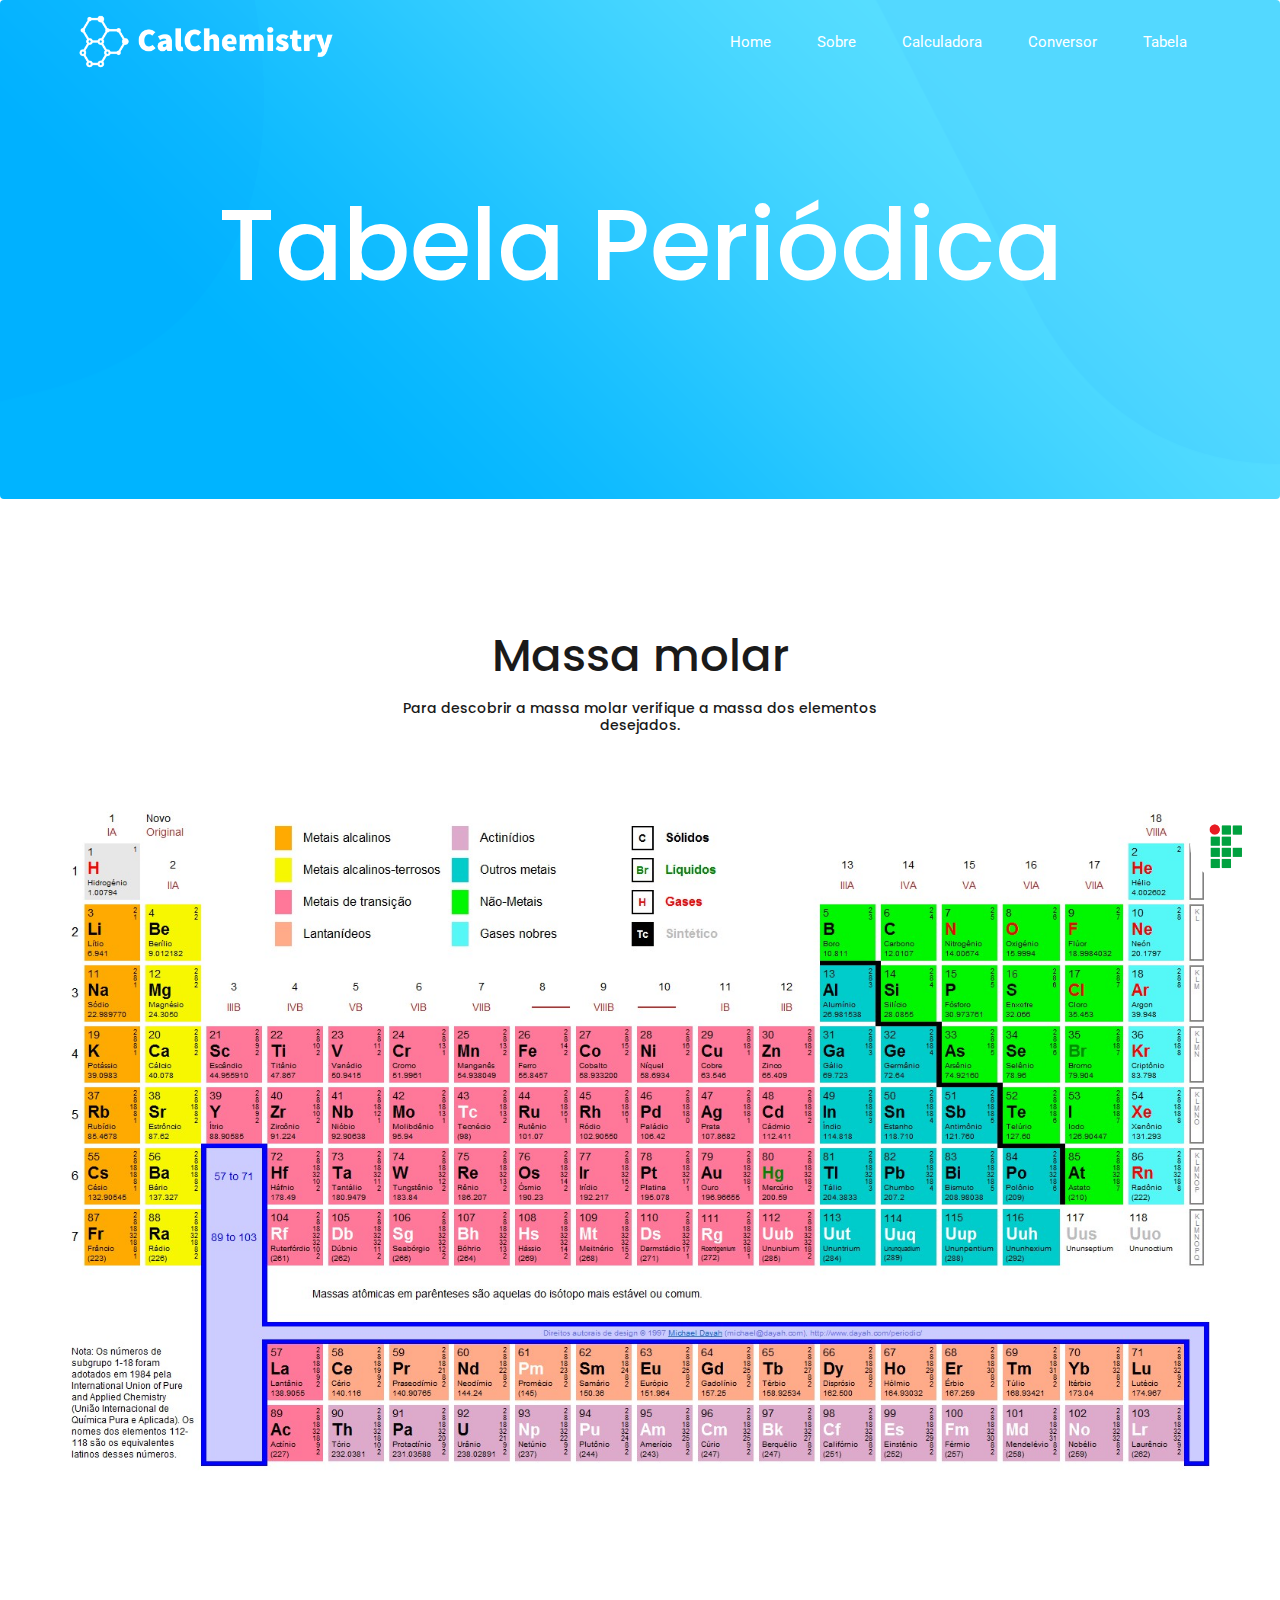
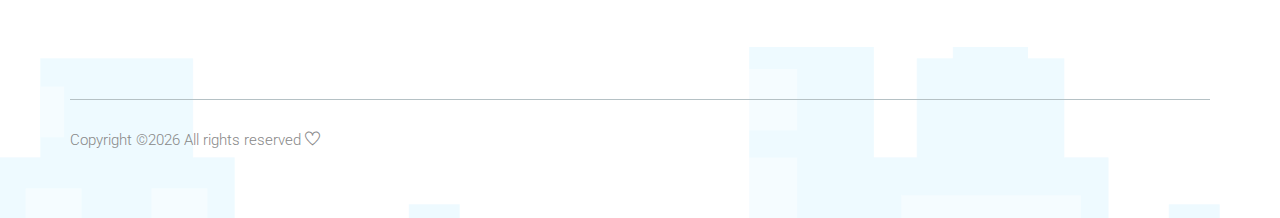
<file: tabela.html>
<!doctype html>
<html lang="pt-br">

<head>
    <!-- Required meta tags -->
    <meta charset="utf-8">
    <meta name="viewport" content="width=device-width, initial-scale=1, shrink-to-fit=no">
    <title>CalChemistry - Conversor</title>
    <link rel="icon" href="img/favicon.png">
    <!-- Bootstrap CSS -->
    <link rel="stylesheet" href="css/bootstrap.min.css">
    <!-- animate CSS -->
    <link rel="stylesheet" href="css/animate.css">
    <!-- owl carousel CSS -->
    <link rel="stylesheet" href="css/owl.carousel.min.css">
    <!-- font awesome CSS -->
    <link rel="stylesheet" href="css/all.css">
    <!-- flaticon CSS -->
    <link rel="stylesheet" href="css/flaticon.css">
    <link rel="stylesheet" href="css/themify-icons.css">
    <!-- font awesome CSS -->
    <link rel="stylesheet" href="css/magnific-popup.css">
    <!-- swiper CSS -->
    <link rel="stylesheet" href="css/slick.css">
    <!-- style CSS -->
    <link rel="stylesheet" href="css/style.css">


  
</head>

<body>
    <!-- Pop up da resposta -->
    <div id="popup" style="text-align:center; vertical-align: middle; width: 50vw; height: 50vh; margin: 25vh 25vw; position: fixed; z-index: 4000000; background-color:white;padding: 17vh 0 0 0; border-radius: 20px; border: 4px black solid; visibility: hidden;" >
        <h3>Resultado em gramas (g): <br><span id="result"></span></h3><br><br><br>
        <button id="feche" onclick="fechar()" class="btn_1">Fechar</button>
    </div>
    
    <!-- Pop up da resposta -->
    <div id="popup2" style="text-align:center; vertical-align: middle; width: 50vw; height: 50vh; margin: 25vh 25vw; position: fixed; z-index: 4000000; background-color:white;padding: 17vh 0 0 0; border-radius: 20px; border: 4px black solid; visibility: hidden;" >
        <h3>Resultado em litros (l): <br><span id="result2"></span></h3><br><br><br>
        <button id="feche" onclick="fechar2()" class="btn_1">Fechar</button>
    </div>

    <!--::header part start::-->
     <a href="https://ifrs.edu.br/vacaria" target="_blank">
        <img id="logo_if" src="img/logo_ifrs.png" height="70px" style="border-radius: 100%; bottom:20px; right:20px; position:fixed; z-index:30000;">
    </a>
     <header class="main_menu home_menu">
        <div class="container">
            <div class="row align-items-center">
                <div class="col-lg-12">
                    <nav class="navbar navbar-expand-lg navbar-light">
                        <a class="navbar-brand" href="index.html"> <img src="img/logo.png" style="max-width: 45%;" alt="logo"> </a>
                        <button class="navbar-toggler" type="button" data-toggle="collapse"
                            data-target="#navbarSupportedContent" aria-controls="navbarSupportedContent"
                            aria-expanded="false" aria-label="Toggle navigation">
                            <span class="menu_icon"><i class="fas fa-bars"></i></span>
                        </button>

                        <div class="collapse navbar-collapse main-menu-item" id="navbarSupportedContent">
                            <ul class="navbar-nav">
                                <li class="nav-item">
                                    <a class="nav-link" href="index.html">Home</a>
                                </li>
                                <li class="nav-item">
                                    <a class="nav-link" href="feature.html">Sobre</a>
                                </li>
                                <li class="nav-item">
                                    <a class="nav-link" href="pricing.html">Calculadora</a>
                                </li>
                                <li class="nav-item">
                                    <a class="nav-link" href="converter.html">Conversor</a>
                                </li>
                                <li class="nav-item">
                                    <a class="nav-link" href="tabela.html">Tabela</a>
                                </li>
                            </ul>

                       
                    </nav>
                </div>
            </div>
        </div>
        <div class="search_input" id="search_input_box">
            <div class="container ">
                <form class="d-flex justify-content-between search-inner">
                    <input type="text" class="form-control" id="search_input" placeholder="Pesquisar">
                    <button type="submit" class="btn"></button>
                    <span class="ti-close" id="close_search" title="Fechar"></span>
                </form>
            </div>
        </div>
    </header>
    <!-- Header part end-->


    <!-- breadcrumb start-->
    <section class="breadcrumb breadcrumb_bg">
        <div class="container">
            <div class="row">
                <div class="col-lg-12">
                    <div class="breadcrumb_iner text-center">
                        <div class="breadcrumb_iner_item">
                            <h2>Tabela periódica</h2>
                        </div>
                    </div>
                </div>
            </div>
        </div>
    </section>
    <!-- breadcrumb start-->
    
    <section class="pricing_part section_padding single_page_pricing">
        <div class="container">
            <div class="row justify-content-center">
                <div class="col-lg-6">
                    <div class="section_tittle text-center">
                        <h2>Massa molar</h2>
                        <h6>Para descobrir a massa molar verifique a massa dos elementos desejados.</h6>
                    </div>
                </div>
            </div>
    <img src="img/tabela.jpg">

</div></section>

    <!--::footer_part start::-->
 <footer class="footer_part">
        <div class="container" style="margin-top: -10%; margin-bottom: 3%;">
        <hr>
            <div class="row">
                <div class="col-lg-8">
                    <div class="copyright_text">
                        <P><!-- Link back to Colorlib can't be removed. Template is licensed under CC BY 3.0. -->
    Copyright &copy;<script>document.write(new Date().getFullYear());</script> All rights reserved <i class="ti-heart" aria-hidden="true"></i>
    <!-- Link back to Colorlib can't be removed. Template is licensed under CC BY 3.0. --></P>
                    </div>
                </div>
            </div>
        </div>  
    </footer> 
    <!--::footer_part end::-->

    <!-- jquery plugins here-->
    <!-- jquery -->
    <script src="js/jquery-1.12.1.min.js"></script>
    <!-- popper js -->
    <script src="js/popper.min.js"></script>
    <!-- bootstrap js -->
    <script src="js/bootstrap.min.js"></script>
    <!-- easing js -->
    <script src="js/jquery.magnific-popup.js"></script>
    <!-- swiper js -->
    <script src="js/swiper.min.js"></script>
    <!-- swiper js -->
    <script src="js/masonry.pkgd.js"></script>
    <!-- particles js -->
    <script src="js/owl.carousel.min.js"></script>
    <script src="js/jquery.nice-select.min.js"></script>
    <!-- slick js -->
    <script src="js/slick.min.js"></script>
    <script src="js/jquery.counterup.min.js"></script>
    <script src="js/waypoints.min.js"></script>
    <script src="js/contact.js"></script>
    <script src="js/jquery.ajaxchimp.min.js"></script>
    <script src="js/jquery.form.js"></script>
    <script src="js/jquery.validate.min.js"></script>
    <script src="js/mail-script.js"></script>
    <!-- custom js -->
    <script src="js/custom.js"></script>
    <!-- Link para JavaScript com as funções dos cálculos -->
    <script src="js/calculo.js"></script>
    <script src="js/conversao_de_unidades.js"></script>

</body>

</html>
</file>
<file: css/flaticon.css>
/*
  	Flaticon icon font: Flaticon
  	Creation date: 13/06/2019 05:10
  	*/

@font-face {
  font-family: "Flaticon";
  src: url("../fonts/Flaticon.eot");
  src: url("../fonts/Flaticon.eot?#iefix") format("embedded-opentype"),
       url("../fonts/Flaticon.woff2") format("woff2"),
       url("../fonts/Flaticon.woff") format("woff"),
       url("../fonts/Flaticon.ttf") format("truetype"),
       url("../fonts/Flaticon.svg#Flaticon") format("svg");
  font-weight: normal;
  font-style: normal;
}

@media screen and (-webkit-min-device-pixel-ratio:0) {
  @font-face {
    font-family: "Flaticon";
    src: url("./Flaticon.svg#Flaticon") format("svg");
  }
}

[class^="flaticon-"]:before, [class*=" flaticon-"]:before,
[class^="flaticon-"]:after, [class*=" flaticon-"]:after {   
  font-family: Flaticon;
        font-size: 20px;
font-style: normal;
}

.flaticon-right-arrow:before { content: "\f100"; }
</file>
<file: css/themify-icons.css>
@font-face {
	font-family: 'themify';
	src:url('../fonts/themify.eot?-fvbane');
	src:url('../fonts/themify.eot?#iefix-fvbane') format('embedded-opentype'),
		url('../fonts/themify.woff?-fvbane') format('woff'),
		url('../fonts/themify.ttf?-fvbane') format('truetype'),
		url('../fonts/themify.svg?-fvbane#themify') format('svg');
	font-weight: normal;
	font-style: normal;
}

[class^="ti-"], [class*=" ti-"] {
	font-family: 'themify';
	speak: none;
	font-style: normal;
	font-weight: normal;
	font-variant: normal;
	text-transform: none;
	line-height: 1;

	/* Better Font Rendering =========== */
	-webkit-font-smoothing: antialiased;
	-moz-osx-font-smoothing: grayscale;
}

.ti-wand:before {
	content: "\e600";
}
.ti-volume:before {
	content: "\e601";
}
.ti-user:before {
	content: "\e602";
}
.ti-unlock:before {
	content: "\e603";
}
.ti-unlink:before {
	content: "\e604";
}
.ti-trash:before {
	content: "\e605";
}
.ti-thought:before {
	content: "\e606";
}
.ti-target:before {
	content: "\e607";
}
.ti-tag:before {
	content: "\e608";
}
.ti-tablet:before {
	content: "\e609";
}
.ti-star:before {
	content: "\e60a";
}
.ti-spray:before {
	content: "\e60b";
}
.ti-signal:before {
	content: "\e60c";
}
.ti-shopping-cart:before {
	content: "\e60d";
}
.ti-shopping-cart-full:before {
	content: "\e60e";
}
.ti-settings:before {
	content: "\e60f";
}
.ti-search:before {
	content: "\e610";
}
.ti-zoom-in:before {
	content: "\e611";
}
.ti-zoom-out:before {
	content: "\e612";
}
.ti-cut:before {
	content: "\e613";
}
.ti-ruler:before {
	content: "\e614";
}
.ti-ruler-pencil:before {
	content: "\e615";
}
.ti-ruler-alt:before {
	content: "\e616";
}
.ti-bookmark:before {
	content: "\e617";
}
.ti-bookmark-alt:before {
	content: "\e618";
}
.ti-reload:before {
	content: "\e619";
}
.ti-plus:before {
	content: "\e61a";
}
.ti-pin:before {
	content: "\e61b";
}
.ti-pencil:before {
	content: "\e61c";
}
.ti-pencil-alt:before {
	content: "\e61d";
}
.ti-paint-roller:before {
	content: "\e61e";
}
.ti-paint-bucket:before {
	content: "\e61f";
}
.ti-na:before {
	content: "\e620";
}
.ti-mobile:before {
	content: "\e621";
}
.ti-minus:before {
	content: "\e622";
}
.ti-medall:before {
	content: "\e623";
}
.ti-medall-alt:before {
	content: "\e624";
}
.ti-marker:before {
	content: "\e625";
}
.ti-marker-alt:before {
	content: "\e626";
}
.ti-arrow-up:before {
	content: "\e627";
}
.ti-arrow-right:before {
	content: "\e628";
}
.ti-arrow-left:before {
	content: "\e629";
}
.ti-arrow-down:before {
	content: "\e62a";
}
.ti-lock:before {
	content: "\e62b";
}
.ti-location-arrow:before {
	content: "\e62c";
}
.ti-link:before {
	content: "\e62d";
}
.ti-layout:before {
	content: "\e62e";
}
.ti-layers:before {
	content: "\e62f";
}
.ti-layers-alt:before {
	content: "\e630";
}
.ti-key:before {
	content: "\e631";
}
.ti-import:before {
	content: "\e632";
}
.ti-image:before {
	content: "\e633";
}
.ti-heart:before {
	content: "\e634";
}
.ti-heart-broken:before {
	content: "\e635";
}
.ti-hand-stop:before {
	content: "\e636";
}
.ti-hand-open:before {
	content: "\e637";
}
.ti-hand-drag:before {
	content: "\e638";
}
.ti-folder:before {
	content: "\e639";
}
.ti-flag:before {
	content: "\e63a";
}
.ti-flag-alt:before {
	content: "\e63b";
}
.ti-flag-alt-2:before {
	content: "\e63c";
}
.ti-eye:before {
	content: "\e63d";
}
.ti-export:before {
	content: "\e63e";
}
.ti-exchange-vertical:before {
	content: "\e63f";
}
.ti-desktop:before {
	content: "\e640";
}
.ti-cup:before {
	content: "\e641";
}
.ti-crown:before {
	content: "\e642";
}
.ti-comments:before {
	content: "\e643";
}
.ti-comment:before {
	content: "\e644";
}
.ti-comment-alt:before {
	content: "\e645";
}
.ti-close:before {
	content: "\e646";
}
.ti-clip:before {
	content: "\e647";
}
.ti-angle-up:before {
	content: "\e648";
}
.ti-angle-right:before {
	content: "\e649";
}
.ti-angle-left:before {
	content: "\e64a";
}
.ti-angle-down:before {
	content: "\e64b";
}
.ti-check:before {
	content: "\e64c";
}
.ti-check-box:before {
	content: "\e64d";
}
.ti-camera:before {
	content: "\e64e";
}
.ti-announcement:before {
	content: "\e64f";
}
.ti-brush:before {
	content: "\e650";
}
.ti-briefcase:before {
	content: "\e651";
}
.ti-bolt:before {
	content: "\e652";
}
.ti-bolt-alt:before {
	content: "\e653";
}
.ti-blackboard:before {
	content: "\e654";
}
.ti-bag:before {
	content: "\e655";
}
.ti-move:before {
	content: "\e656";
}
.ti-arrows-vertical:before {
	content: "\e657";
}
.ti-arrows-horizontal:before {
	content: "\e658";
}
.ti-fullscreen:before {
	content: "\e659";
}
.ti-arrow-top-right:before {
	content: "\e65a";
}
.ti-arrow-top-left:before {
	content: "\e65b";
}
.ti-arrow-circle-up:before {
	content: "\e65c";
}
.ti-arrow-circle-right:before {
	content: "\e65d";
}
.ti-arrow-circle-left:before {
	content: "\e65e";
}
.ti-arrow-circle-down:before {
	content: "\e65f";
}
.ti-angle-double-up:before {
	content: "\e660";
}
.ti-angle-double-right:before {
	content: "\e661";
}
.ti-angle-double-left:before {
	content: "\e662";
}
.ti-angle-double-down:before {
	content: "\e663";
}
.ti-zip:before {
	content: "\e664";
}
.ti-world:before {
	content: "\e665";
}
.ti-wheelchair:before {
	content: "\e666";
}
.ti-view-list:before {
	content: "\e667";
}
.ti-view-list-alt:before {
	content: "\e668";
}
.ti-view-grid:before {
	content: "\e669";
}
.ti-uppercase:before {
	content: "\e66a";
}
.ti-upload:before {
	content: "\e66b";
}
.ti-underline:before {
	content: "\e66c";
}
.ti-truck:before {
	content: "\e66d";
}
.ti-timer:before {
	content: "\e66e";
}
.ti-ticket:before {
	content: "\e66f";
}
.ti-thumb-up:before {
	content: "\e670";
}
.ti-thumb-down:before {
	content: "\e671";
}
.ti-text:before {
	content: "\e672";
}
.ti-stats-up:before {
	content: "\e673";
}
.ti-stats-down:before {
	content: "\e674";
}
.ti-split-v:before {
	content: "\e675";
}
.ti-split-h:before {
	content: "\e676";
}
.ti-smallcap:before {
	content: "\e677";
}
.ti-shine:before {
	content: "\e678";
}
.ti-shift-right:before {
	content: "\e679";
}
.ti-shift-left:before {
	content: "\e67a";
}
.ti-shield:before {
	content: "\e67b";
}
.ti-notepad:before {
	content: "\e67c";
}
.ti-server:before {
	content: "\e67d";
}
.ti-quote-right:before {
	content: "\e67e";
}
.ti-quote-left:before {
	content: "\e67f";
}
.ti-pulse:before {
	content: "\e680";
}
.ti-printer:before {
	content: "\e681";
}
.ti-power-off:before {
	content: "\e682";
}
.ti-plug:before {
	content: "\e683";
}
.ti-pie-chart:before {
	content: "\e684";
}
.ti-paragraph:before {
	content: "\e685";
}
.ti-panel:before {
	content: "\e686";
}
.ti-package:before {
	content: "\e687";
}
.ti-music:before {
	content: "\e688";
}
.ti-music-alt:before {
	content: "\e689";
}
.ti-mouse:before {
	content: "\e68a";
}
.ti-mouse-alt:before {
	content: "\e68b";
}
.ti-money:before {
	content: "\e68c";
}
.ti-microphone:before {
	content: "\e68d";
}
.ti-menu:before {
	content: "\e68e";
}
.ti-menu-alt:before {
	content: "\e68f";
}
.ti-map:before {
	content: "\e690";
}
.ti-map-alt:before {
	content: "\e691";
}
.ti-loop:before {
	content: "\e692";
}
.ti-location-pin:before {
	content: "\e693";
}
.ti-list:before {
	content: "\e694";
}
.ti-light-bulb:before {
	content: "\e695";
}
.ti-Italic:before {
	content: "\e696";
}
.ti-info:before {
	content: "\e697";
}
.ti-infinite:before {
	content: "\e698";
}
.ti-id-badge:before {
	content: "\e699";
}
.ti-hummer:before {
	content: "\e69a";
}
.ti-home:before {
	content: "\e69b";
}
.ti-help:before {
	content: "\e69c";
}
.ti-headphone:before {
	content: "\e69d";
}
.ti-harddrives:before {
	content: "\e69e";
}
.ti-harddrive:before {
	content: "\e69f";
}
.ti-gift:before {
	content: "\e6a0";
}
.ti-game:before {
	content: "\e6a1";
}
.ti-filter:before {
	content: "\e6a2";
}
.ti-files:before {
	content: "\e6a3";
}
.ti-file:before {
	content: "\e6a4";
}
.ti-eraser:before {
	content: "\e6a5";
}
.ti-envelope:before {
	content: "\e6a6";
}
.ti-download:before {
	content: "\e6a7";
}
.ti-direction:before {
	content: "\e6a8";
}
.ti-direction-alt:before {
	content: "\e6a9";
}
.ti-dashboard:before {
	content: "\e6aa";
}
.ti-control-stop:before {
	content: "\e6ab";
}
.ti-control-shuffle:before {
	content: "\e6ac";
}
.ti-control-play:before {
	content: "\e6ad";
}
.ti-control-pause:before {
	content: "\e6ae";
}
.ti-control-forward:before {
	content: "\e6af";
}
.ti-control-backward:before {
	content: "\e6b0";
}
.ti-cloud:before {
	content: "\e6b1";
}
.ti-cloud-up:before {
	content: "\e6b2";
}
.ti-cloud-down:before {
	content: "\e6b3";
}
.ti-clipboard:before {
	content: "\e6b4";
}
.ti-car:before {
	content: "\e6b5";
}
.ti-calendar:before {
	content: "\e6b6";
}
.ti-book:before {
	content: "\e6b7";
}
.ti-bell:before {
	content: "\e6b8";
}
.ti-basketball:before {
	content: "\e6b9";
}
.ti-bar-chart:before {
	content: "\e6ba";
}
.ti-bar-chart-alt:before {
	content: "\e6bb";
}
.ti-back-right:before {
	content: "\e6bc";
}
.ti-back-left:before {
	content: "\e6bd";
}
.ti-arrows-corner:before {
	content: "\e6be";
}
.ti-archive:before {
	content: "\e6bf";
}
.ti-anchor:before {
	content: "\e6c0";
}
.ti-align-right:before {
	content: "\e6c1";
}
.ti-align-left:before {
	content: "\e6c2";
}
.ti-align-justify:before {
	content: "\e6c3";
}
.ti-align-center:before {
	content: "\e6c4";
}
.ti-alert:before {
	content: "\e6c5";
}
.ti-alarm-clock:before {
	content: "\e6c6";
}
.ti-agenda:before {
	content: "\e6c7";
}
.ti-write:before {
	content: "\e6c8";
}
.ti-window:before {
	content: "\e6c9";
}
.ti-widgetized:before {
	content: "\e6ca";
}
.ti-widget:before {
	content: "\e6cb";
}
.ti-widget-alt:before {
	content: "\e6cc";
}
.ti-wallet:before {
	content: "\e6cd";
}
.ti-video-clapper:before {
	content: "\e6ce";
}
.ti-video-camera:before {
	content: "\e6cf";
}
.ti-vector:before {
	content: "\e6d0";
}
.ti-themify-logo:before {
	content: "\e6d1";
}
.ti-themify-favicon:before {
	content: "\e6d2";
}
.ti-themify-favicon-alt:before {
	content: "\e6d3";
}
.ti-support:before {
	content: "\e6d4";
}
.ti-stamp:before {
	content: "\e6d5";
}
.ti-split-v-alt:before {
	content: "\e6d6";
}
.ti-slice:before {
	content: "\e6d7";
}
.ti-shortcode:before {
	content: "\e6d8";
}
.ti-shift-right-alt:before {
	content: "\e6d9";
}
.ti-shift-left-alt:before {
	content: "\e6da";
}
.ti-ruler-alt-2:before {
	content: "\e6db";
}
.ti-receipt:before {
	content: "\e6dc";
}
.ti-pin2:before {
	content: "\e6dd";
}
.ti-pin-alt:before {
	content: "\e6de";
}
.ti-pencil-alt2:before {
	content: "\e6df";
}
.ti-palette:before {
	content: "\e6e0";
}
.ti-more:before {
	content: "\e6e1";
}
.ti-more-alt:before {
	content: "\e6e2";
}
.ti-microphone-alt:before {
	content: "\e6e3";
}
.ti-magnet:before {
	content: "\e6e4";
}
.ti-line-double:before {
	content: "\e6e5";
}
.ti-line-dotted:before {
	content: "\e6e6";
}
.ti-line-dashed:before {
	content: "\e6e7";
}
.ti-layout-width-full:before {
	content: "\e6e8";
}
.ti-layout-width-default:before {
	content: "\e6e9";
}
.ti-layout-width-default-alt:before {
	content: "\e6ea";
}
.ti-layout-tab:before {
	content: "\e6eb";
}
.ti-layout-tab-window:before {
	content: "\e6ec";
}
.ti-layout-tab-v:before {
	content: "\e6ed";
}
.ti-layout-tab-min:before {
	content: "\e6ee";
}
.ti-layout-slider:before {
	content: "\e6ef";
}
.ti-layout-slider-alt:before {
	content: "\e6f0";
}
.ti-layout-sidebar-right:before {
	content: "\e6f1";
}
.ti-layout-sidebar-none:before {
	content: "\e6f2";
}
.ti-layout-sidebar-left:before {
	content: "\e6f3";
}
.ti-layout-placeholder:before {
	content: "\e6f4";
}
.ti-layout-menu:before {
	content: "\e6f5";
}
.ti-layout-menu-v:before {
	content: "\e6f6";
}
.ti-layout-menu-separated:before {
	content: "\e6f7";
}
.ti-layout-menu-full:before {
	content: "\e6f8";
}
.ti-layout-media-right-alt:before {
	content: "\e6f9";
}
.ti-layout-media-right:before {
	content: "\e6fa";
}
.ti-layout-media-overlay:before {
	content: "\e6fb";
}
.ti-layout-media-overlay-alt:before {
	content: "\e6fc";
}
.ti-layout-media-overlay-alt-2:before {
	content: "\e6fd";
}
.ti-layout-media-left-alt:before {
	content: "\e6fe";
}
.ti-layout-media-left:before {
	content: "\e6ff";
}
.ti-layout-media-center-alt:before {
	content: "\e700";
}
.ti-layout-media-center:before {
	content: "\e701";
}
.ti-layout-list-thumb:before {
	content: "\e702";
}
.ti-layout-list-thumb-alt:before {
	content: "\e703";
}
.ti-layout-list-post:before {
	content: "\e704";
}
.ti-layout-list-large-image:before {
	content: "\e705";
}
.ti-layout-line-solid:before {
	content: "\e706";
}
.ti-layout-grid4:before {
	content: "\e707";
}
.ti-layout-grid3:before {
	content: "\e708";
}
.ti-layout-grid2:before {
	content: "\e709";
}
.ti-layout-grid2-thumb:before {
	content: "\e70a";
}
.ti-layout-cta-right:before {
	content: "\e70b";
}
.ti-layout-cta-left:before {
	content: "\e70c";
}
.ti-layout-cta-center:before {
	content: "\e70d";
}
.ti-layout-cta-btn-right:before {
	content: "\e70e";
}
.ti-layout-cta-btn-left:before {
	content: "\e70f";
}
.ti-layout-column4:before {
	content: "\e710";
}
.ti-layout-column3:before {
	content: "\e711";
}
.ti-layout-column2:before {
	content: "\e712";
}
.ti-layout-accordion-separated:before {
	content: "\e713";
}
.ti-layout-accordion-merged:before {
	content: "\e714";
}
.ti-layout-accordion-list:before {
	content: "\e715";
}
.ti-ink-pen:before {
	content: "\e716";
}
.ti-info-alt:before {
	content: "\e717";
}
.ti-help-alt:before {
	content: "\e718";
}
.ti-headphone-alt:before {
	content: "\e719";
}
.ti-hand-point-up:before {
	content: "\e71a";
}
.ti-hand-point-right:before {
	content: "\e71b";
}
.ti-hand-point-left:before {
	content: "\e71c";
}
.ti-hand-point-down:before {
	content: "\e71d";
}
.ti-gallery:before {
	content: "\e71e";
}
.ti-face-smile:before {
	content: "\e71f";
}
.ti-face-sad:before {
	content: "\e720";
}
.ti-credit-card:before {
	content: "\e721";
}
.ti-control-skip-forward:before {
	content: "\e722";
}
.ti-control-skip-backward:before {
	content: "\e723";
}
.ti-control-record:before {
	content: "\e724";
}
.ti-control-eject:before {
	content: "\e725";
}
.ti-comments-smiley:before {
	content: "\e726";
}
.ti-brush-alt:before {
	content: "\e727";
}
.ti-youtube:before {
	content: "\e728";
}
.ti-vimeo:before {
	content: "\e729";
}
.ti-twitter:before {
	content: "\e72a";
}
.ti-time:before {
	content: "\e72b";
}
.ti-tumblr:before {
	content: "\e72c";
}
.ti-skype:before {
	content: "\e72d";
}
.ti-share:before {
	content: "\e72e";
}
.ti-share-alt:before {
	content: "\e72f";
}
.ti-rocket:before {
	content: "\e730";
}
.ti-pinterest:before {
	content: "\e731";
}
.ti-new-window:before {
	content: "\e732";
}
.ti-microsoft:before {
	content: "\e733";
}
.ti-list-ol:before {
	content: "\e734";
}
.ti-linkedin:before {
	content: "\e735";
}
.ti-layout-sidebar-2:before {
	content: "\e736";
}
.ti-layout-grid4-alt:before {
	content: "\e737";
}
.ti-layout-grid3-alt:before {
	content: "\e738";
}
.ti-layout-grid2-alt:before {
	content: "\e739";
}
.ti-layout-column4-alt:before {
	content: "\e73a";
}
.ti-layout-column3-alt:before {
	content: "\e73b";
}
.ti-layout-column2-alt:before {
	content: "\e73c";
}
.ti-instagram:before {
	content: "\e73d";
}
.ti-google:before {
	content: "\e73e";
}
.ti-github:before {
	content: "\e73f";
}
.ti-flickr:before {
	content: "\e740";
}
.ti-facebook:before {
	content: "\e741";
}
.ti-dropbox:before {
	content: "\e742";
}
.ti-dribbble:before {
	content: "\e743";
}
.ti-apple:before {
	content: "\e744";
}
.ti-android:before {
	content: "\e745";
}
.ti-save:before {
	content: "\e746";
}
.ti-save-alt:before {
	content: "\e747";
}
.ti-yahoo:before {
	content: "\e748";
}
.ti-wordpress:before {
	content: "\e749";
}
.ti-vimeo-alt:before {
	content: "\e74a";
}
.ti-twitter-alt:before {
	content: "\e74b";
}
.ti-tumblr-alt:before {
	content: "\e74c";
}
.ti-trello:before {
	content: "\e74d";
}
.ti-stack-overflow:before {
	content: "\e74e";
}
.ti-soundcloud:before {
	content: "\e74f";
}
.ti-sharethis:before {
	content: "\e750";
}
.ti-sharethis-alt:before {
	content: "\e751";
}
.ti-reddit:before {
	content: "\e752";
}
.ti-pinterest-alt:before {
	content: "\e753";
}
.ti-microsoft-alt:before {
	content: "\e754";
}
.ti-linux:before {
	content: "\e755";
}
.ti-jsfiddle:before {
	content: "\e756";
}
.ti-joomla:before {
	content: "\e757";
}
.ti-html5:before {
	content: "\e758";
}
.ti-flickr-alt:before {
	content: "\e759";
}
.ti-email:before {
	content: "\e75a";
}
.ti-drupal:before {
	content: "\e75b";
}
.ti-dropbox-alt:before {
	content: "\e75c";
}
.ti-css3:before {
	content: "\e75d";
}
.ti-rss:before {
	content: "\e75e";
}
.ti-rss-alt:before {
	content: "\e75f";
}
</file>
<file: css/style.css>
/**************** extend css start ****************/
@import url("https://fonts.googleapis.com/css?family=Open+Sans:800|Poppins:300,400,500,600,700,800|Roboto:300,400,500");
/* line 2, ../../01 cl html template/03_jun 2019/184_SAAS_template/sass/_extends.scss */
.btn_1, .btn_2:hover, .form-contact .form-group .btn_1 i {
  background-image: linear-gradient(to left, #00b4ff 0%, #57ddff 51%, #00b4ff 100%);
}

/* line 5, ../../01 cl html template/03_jun 2019/184_SAAS_template/sass/_extends.scss */
.banner_part .banner_text .banner_btn_1:hover, .banner_part .banner_text .banner_btn_2:hover, .cta_part .banner_btn_1:hover, .cta_part .banner_btn_2:hover {
  background-image: linear-gradient(to left, #57ddff 0%, #57ddff 51%, #57ddff 100%);
}

/* line 8, ../../01 cl html template/03_jun 2019/184_SAAS_template/sass/_extends.scss */
.form-contact .form-group .btn_1 {
  background-image: linear-gradient(to left, #fff 0%, #fff 51%, #fff 100%);
}

/**************** extend css start ****************/
/**************** common css start ****************/
/* line 3, ../../01 cl html template/03_jun 2019/184_SAAS_template/sass/_common.scss */
body {
  font-family: "Roboto", sans-serif;
  padding: 0;
  margin: 0;
  font-size: 14px;
}

/* line 9, ../../01 cl html template/03_jun 2019/184_SAAS_template/sass/_common.scss */
.message_submit_form:focus {
  outline: none;
}

/* line 12, ../../01 cl html template/03_jun 2019/184_SAAS_template/sass/_common.scss */
input:hover, input:focus {
  outline: none !important;
}

/* line 15, ../../01 cl html template/03_jun 2019/184_SAAS_template/sass/_common.scss */
.gray_bg {
  background-color: #f7f7f7;
}

/* line 18, ../../01 cl html template/03_jun 2019/184_SAAS_template/sass/_common.scss */
.section_padding {
  padding: 140px 0px;
}

@media only screen and (min-width: 992px) and (max-width: 1200px) {
  /* line 18, ../../01 cl html template/03_jun 2019/184_SAAS_template/sass/_common.scss */
  .section_padding {
    padding: 100px 0px;
  }
}

@media only screen and (min-width: 768px) and (max-width: 991px) {
  /* line 18, ../../01 cl html template/03_jun 2019/184_SAAS_template/sass/_common.scss */
  .section_padding {
    padding: 70px 0px;
  }
}

@media (max-width: 576px) {
  /* line 18, ../../01 cl html template/03_jun 2019/184_SAAS_template/sass/_common.scss */
  .section_padding {
    padding: 70px 0px;
  }
}

@media only screen and (min-width: 576px) and (max-width: 767px) {
  /* line 18, ../../01 cl html template/03_jun 2019/184_SAAS_template/sass/_common.scss */
  .section_padding {
    padding: 70px 0px;
  }
}

/* line 33, ../../01 cl html template/03_jun 2019/184_SAAS_template/sass/_common.scss */
.single_padding_top {
  padding-top: 140px !important;
}

@media only screen and (min-width: 992px) and (max-width: 1200px) {
  /* line 33, ../../01 cl html template/03_jun 2019/184_SAAS_template/sass/_common.scss */
  .single_padding_top {
    padding-top: 70px !important;
  }
}

@media only screen and (min-width: 768px) and (max-width: 991px) {
  /* line 33, ../../01 cl html template/03_jun 2019/184_SAAS_template/sass/_common.scss */
  .single_padding_top {
    padding-top: 70px !important;
  }
}

@media (max-width: 576px) {
  /* line 33, ../../01 cl html template/03_jun 2019/184_SAAS_template/sass/_common.scss */
  .single_padding_top {
    padding-top: 70px !important;
  }
}

@media only screen and (min-width: 576px) and (max-width: 767px) {
  /* line 33, ../../01 cl html template/03_jun 2019/184_SAAS_template/sass/_common.scss */
  .single_padding_top {
    padding-top: 100px !important;
  }
}

/* line 48, ../../01 cl html template/03_jun 2019/184_SAAS_template/sass/_common.scss */
.padding_top {
  padding-top: 140px;
}

@media only screen and (min-width: 992px) and (max-width: 1200px) {
  /* line 48, ../../01 cl html template/03_jun 2019/184_SAAS_template/sass/_common.scss */
  .padding_top {
    padding-top: 100px;
  }
}

@media only screen and (min-width: 768px) and (max-width: 991px) {
  /* line 48, ../../01 cl html template/03_jun 2019/184_SAAS_template/sass/_common.scss */
  .padding_top {
    padding-top: 70px;
  }
}

@media (max-width: 576px) {
  /* line 48, ../../01 cl html template/03_jun 2019/184_SAAS_template/sass/_common.scss */
  .padding_top {
    padding-top: 70px;
  }
}

@media only screen and (min-width: 576px) and (max-width: 767px) {
  /* line 48, ../../01 cl html template/03_jun 2019/184_SAAS_template/sass/_common.scss */
  .padding_top {
    padding-top: 70px;
  }
}

/* line 63, ../../01 cl html template/03_jun 2019/184_SAAS_template/sass/_common.scss */
a {
  text-decoration: none;
  -webkit-transition: 0.5s;
  transition: 0.5s;
}

/* line 66, ../../01 cl html template/03_jun 2019/184_SAAS_template/sass/_common.scss */
a:hover {
  outline: none;
  text-decoration: none;
}

/* line 72, ../../01 cl html template/03_jun 2019/184_SAAS_template/sass/_common.scss */
h1, h2, h3, h4, h5, h6 {
  color: #1a1a1a;
  font-family: "Poppins", sans-serif;
}

/* line 76, ../../01 cl html template/03_jun 2019/184_SAAS_template/sass/_common.scss */
p {
  font-family: "Roboto", sans-serif;
  line-height: 2;
  font-size: 15px;
  margin-bottom: 0px;
  color: #7f7f7f;
  font-weight: 300;
}

/* line 84, ../../01 cl html template/03_jun 2019/184_SAAS_template/sass/_common.scss */
h2 {
  font-size: 44px;
  line-height: 28px;
  color: #1a1a1a;
  font-weight: 600;
  line-height: 1.222;
}

@media (max-width: 576px) {
  /* line 84, ../../01 cl html template/03_jun 2019/184_SAAS_template/sass/_common.scss */
  h2 {
    font-size: 22px;
    line-height: 25px;
  }
}

@media only screen and (min-width: 576px) and (max-width: 767px) {
  /* line 84, ../../01 cl html template/03_jun 2019/184_SAAS_template/sass/_common.scss */
  h2 {
    font-size: 24px;
    line-height: 25px;
  }
}

/* line 101, ../../01 cl html template/03_jun 2019/184_SAAS_template/sass/_common.scss */
h3 {
  font-size: 24px;
  line-height: 25px;
}

@media (max-width: 576px) {
  /* line 101, ../../01 cl html template/03_jun 2019/184_SAAS_template/sass/_common.scss */
  h3 {
    font-size: 20px;
  }
}

/* line 110, ../../01 cl html template/03_jun 2019/184_SAAS_template/sass/_common.scss */
h5 {
  font-size: 18px;
  line-height: 22px;
}

/* line 115, ../../01 cl html template/03_jun 2019/184_SAAS_template/sass/_common.scss */
img {
  max-width: 100%;
}

/* line 118, ../../01 cl html template/03_jun 2019/184_SAAS_template/sass/_common.scss */
a:focus, .button:focus, button:focus, .btn:focus {
  text-decoration: none;
  outline: none;
  box-shadow: none;
  -webkit-transition: 1s;
  transition: 1s;
}

/* line 125, ../../01 cl html template/03_jun 2019/184_SAAS_template/sass/_common.scss */
.section_tittle {
  margin-bottom: 53px;
}

@media (max-width: 991px) {
  /* line 125, ../../01 cl html template/03_jun 2019/184_SAAS_template/sass/_common.scss */
  .section_tittle {
    margin-bottom: 20px;
  }
}

@media only screen and (min-width: 992px) and (max-width: 1200px) {
  /* line 125, ../../01 cl html template/03_jun 2019/184_SAAS_template/sass/_common.scss */
  .section_tittle {
    margin-bottom: 40px;
  }
}

/* line 133, ../../01 cl html template/03_jun 2019/184_SAAS_template/sass/_common.scss */
.section_tittle h2 {
  font-size: 45px;
  color: #1a1a1a;
  line-height: 33px;
  font-weight: 500;
  position: relative;
  margin-bottom: 28px;
}

@media (max-width: 576px) {
  /* line 133, ../../01 cl html template/03_jun 2019/184_SAAS_template/sass/_common.scss */
  .section_tittle h2 {
    font-size: 25px;
    line-height: 35px;
    margin-bottom: 15px;
  }
}

@media only screen and (min-width: 576px) and (max-width: 767px) {
  /* line 133, ../../01 cl html template/03_jun 2019/184_SAAS_template/sass/_common.scss */
  .section_tittle h2 {
    font-size: 25px;
    line-height: 35px;
    margin-bottom: 15px;
  }
}

@media only screen and (min-width: 768px) and (max-width: 991px) {
  /* line 133, ../../01 cl html template/03_jun 2019/184_SAAS_template/sass/_common.scss */
  .section_tittle h2 {
    font-size: 30px;
    line-height: 40px;
    margin-bottom: 15px;
  }
}

@media only screen and (min-width: 992px) and (max-width: 1200px) {
  /* line 133, ../../01 cl html template/03_jun 2019/184_SAAS_template/sass/_common.scss */
  .section_tittle h2 {
    font-size: 35px;
    line-height: 40px;
  }
}

/* line 161, ../../01 cl html template/03_jun 2019/184_SAAS_template/sass/_common.scss */
.section_tittle p {
  color: #556172;
  text-transform: capitalize;
  line-height: 30px;
  font-family: "Poppins", sans-serif;
}

@media (max-width: 576px) {
  /* line 161, ../../01 cl html template/03_jun 2019/184_SAAS_template/sass/_common.scss */
  .section_tittle p {
    margin-bottom: 10px;
  }
}

@media only screen and (min-width: 576px) and (max-width: 767px) {
  /* line 161, ../../01 cl html template/03_jun 2019/184_SAAS_template/sass/_common.scss */
  .section_tittle p {
    margin-bottom: 10px;
  }
}

@media only screen and (min-width: 768px) and (max-width: 991px) {
  /* line 161, ../../01 cl html template/03_jun 2019/184_SAAS_template/sass/_common.scss */
  .section_tittle p {
    margin-bottom: 10px;
  }
}

@media only screen and (min-width: 992px) and (max-width: 1200px) {
  /* line 161, ../../01 cl html template/03_jun 2019/184_SAAS_template/sass/_common.scss */
  .section_tittle p {
    margin-bottom: 10px;
  }
}

/* line 180, ../../01 cl html template/03_jun 2019/184_SAAS_template/sass/_common.scss */
ul {
  list-style: none;
  margin: 0;
  padding: 0;
}

/* line 185, ../../01 cl html template/03_jun 2019/184_SAAS_template/sass/_common.scss */
.mb_110 {
  margin-bottom: 110px;
}

@media (max-width: 576px) {
  /* line 185, ../../01 cl html template/03_jun 2019/184_SAAS_template/sass/_common.scss */
  .mb_110 {
    margin-bottom: 220px;
  }
}

/* line 192, ../../01 cl html template/03_jun 2019/184_SAAS_template/sass/_common.scss */
.mt_130 {
  margin-top: 130px;
}

@media (max-width: 576px) {
  /* line 192, ../../01 cl html template/03_jun 2019/184_SAAS_template/sass/_common.scss */
  .mt_130 {
    margin-top: 70px;
  }
}

@media only screen and (min-width: 576px) and (max-width: 767px) {
  /* line 192, ../../01 cl html template/03_jun 2019/184_SAAS_template/sass/_common.scss */
  .mt_130 {
    margin-top: 70px;
  }
}

@media only screen and (min-width: 768px) and (max-width: 991px) {
  /* line 192, ../../01 cl html template/03_jun 2019/184_SAAS_template/sass/_common.scss */
  .mt_130 {
    margin-top: 70px;
  }
}

@media only screen and (min-width: 992px) and (max-width: 1200px) {
  /* line 192, ../../01 cl html template/03_jun 2019/184_SAAS_template/sass/_common.scss */
  .mt_130 {
    margin-top: 70px;
  }
}

/* line 207, ../../01 cl html template/03_jun 2019/184_SAAS_template/sass/_common.scss */
.mb_130 {
  margin-bottom: 140px;
}

@media (max-width: 991px) {
  /* line 207, ../../01 cl html template/03_jun 2019/184_SAAS_template/sass/_common.scss */
  .mb_130 {
    margin-bottom: 70px;
  }
}

@media only screen and (min-width: 992px) and (max-width: 1200px) {
  /* line 207, ../../01 cl html template/03_jun 2019/184_SAAS_template/sass/_common.scss */
  .mb_130 {
    margin-bottom: 100px;
  }
}

/* line 216, ../../01 cl html template/03_jun 2019/184_SAAS_template/sass/_common.scss */
.padding_less_40 {
  margin-bottom: -50px;
}

/* line 219, ../../01 cl html template/03_jun 2019/184_SAAS_template/sass/_common.scss */
.z_index {
  z-index: 9 !important;
  position: relative;
}

@media only screen and (min-width: 1200px) and (max-width: 3640px) {
  /* line 225, ../../01 cl html template/03_jun 2019/184_SAAS_template/sass/_common.scss */
  .container {
    max-width: 1170px;
  }
}

@media (max-width: 1200px) {
  /* line 230, ../../01 cl html template/03_jun 2019/184_SAAS_template/sass/_common.scss */
  [class*="hero-ani-"] {
    display: none !important;
  }
}

/**************** common css end ****************/
/* Main Button Area css
============================================================================================ */
/* line 3, ../../01 cl html template/03_jun 2019/184_SAAS_template/sass/_button.scss */
.submit_btn {
  width: auto;
  display: inline-block;
  background: #fff;
  padding: 0px 50px;
  color: #fff;
  font-size: 13px;
  font-weight: 500;
  line-height: 50px;
  border-radius: 5px;
  outline: none !important;
  box-shadow: none !important;
  text-align: center;
  border: 1px solid #edeff2;
  cursor: pointer;
  -webkit-transition: 0.5s;
  transition: 0.5s;
}

/* line 19, ../../01 cl html template/03_jun 2019/184_SAAS_template/sass/_button.scss */
.submit_btn:hover {
  background: transparent;
}

/* line 24, ../../01 cl html template/03_jun 2019/184_SAAS_template/sass/_button.scss */
.btn_1 {
  display: inline-block;
  padding: 18.5px 40px;
  border-radius: 5px;
  font-size: 15px;
  font-family: "Poppins", sans-serif;
  font-weight: 500;
  color: #fff;
  -o-transition: all .4s ease-in-out;
  -webkit-transition: all .4s ease-in-out;
  transition: all .4s ease-in-out;
  text-transform: capitalize;
  background-size: 200% auto;
  border: 1px solid transparent;
}

/* line 40, ../../01 cl html template/03_jun 2019/184_SAAS_template/sass/_button.scss */
.btn_1:hover {
  color: #fff !important;
  background-position: right center;
}

@media (max-width: 576px) {
  /* line 24, ../../01 cl html template/03_jun 2019/184_SAAS_template/sass/_button.scss */
  .btn_1 {
    padding: 10px 30px;
    margin-top: 20px;
  }
}

@media only screen and (min-width: 576px) and (max-width: 767px) {
  /* line 24, ../../01 cl html template/03_jun 2019/184_SAAS_template/sass/_button.scss */
  .btn_1 {
    padding: 10px 30px;
    margin-top: 20px;
  }
}

@media only screen and (min-width: 768px) and (max-width: 991px) {
  /* line 24, ../../01 cl html template/03_jun 2019/184_SAAS_template/sass/_button.scss */
  .btn_1 {
    padding: 10px 30px;
    margin-top: 25px;
  }
}

/* line 61, ../../01 cl html template/03_jun 2019/184_SAAS_template/sass/_button.scss */
.btn_2 {
  display: inline-block;
  padding: 18.5px 40px;
  border-radius: 5px;
  background-color: #fff;
  font-size: 15px;
  font-family: "Poppins", sans-serif;
  font-weight: 500;
  color: #1a1a1a;
  -o-transition: all .4s ease-in-out;
  -webkit-transition: all .4s ease-in-out;
  transition: all .4s ease-in-out;
  text-transform: capitalize;
  border: 1px solid #8f9091;
  background-size: 200% auto;
}

/* line 76, ../../01 cl html template/03_jun 2019/184_SAAS_template/sass/_button.scss */
.btn_2:hover {
  color: #fff !important;
  border: 1px solid #0ab6ff;
  background-position: right center;
}

@media (max-width: 576px) {
  /* line 61, ../../01 cl html template/03_jun 2019/184_SAAS_template/sass/_button.scss */
  .btn_2 {
    padding: 10px 30px;
    margin-top: 20px;
  }
}

@media only screen and (min-width: 576px) and (max-width: 767px) {
  /* line 61, ../../01 cl html template/03_jun 2019/184_SAAS_template/sass/_button.scss */
  .btn_2 {
    padding: 10px 30px;
    margin-top: 20px;
  }
}

@media only screen and (min-width: 768px) and (max-width: 991px) {
  /* line 61, ../../01 cl html template/03_jun 2019/184_SAAS_template/sass/_button.scss */
  .btn_2 {
    padding: 10px 30px;
    margin-top: 25px;
  }
}

/* line 98, ../../01 cl html template/03_jun 2019/184_SAAS_template/sass/_button.scss */
.btn_4 {
  color: #0ab6ff;
  font-size: 15px;
  font-weight: 700;
  margin-top: 53px;
  display: inline-block;
}

@media (max-width: 991px) {
  /* line 98, ../../01 cl html template/03_jun 2019/184_SAAS_template/sass/_button.scss */
  .btn_4 {
    margin-top: 30px;
  }
}

/* line 110, ../../01 cl html template/03_jun 2019/184_SAAS_template/sass/_button.scss */
.btn_4 img {
  width: 20px;
  margin-left: 15px;
}

/*=================== custom button rule start ====================*/
/* line 118, ../../01 cl html template/03_jun 2019/184_SAAS_template/sass/_button.scss */
.button {
  display: inline-block;
  border: 1px solid transparent;
  font-size: 15px;
  font-weight: 500;
  padding: 12px 54px;
  border-radius: 4px;
  color: #fff;
  border: 1px solid #edeff2;
  text-transform: uppercase;
  background-color: #0ab6ff;
  cursor: pointer;
  -webkit-transition: 0.5s;
  transition: 0.5s;
}

@media (max-width: 767px) {
  /* line 118, ../../01 cl html template/03_jun 2019/184_SAAS_template/sass/_button.scss */
  .button {
    font-size: 13px;
    padding: 9px 24px;
  }
}

/* line 137, ../../01 cl html template/03_jun 2019/184_SAAS_template/sass/_button.scss */
.button:hover {
  color: #fff;
}

/* line 142, ../../01 cl html template/03_jun 2019/184_SAAS_template/sass/_button.scss */
.button-link {
  letter-spacing: 0;
  color: #3b1d82;
  border: 0;
  padding: 0;
}

/* line 148, ../../01 cl html template/03_jun 2019/184_SAAS_template/sass/_button.scss */
.button-link:hover {
  background: transparent;
  color: #3b1d82;
}

/* line 154, ../../01 cl html template/03_jun 2019/184_SAAS_template/sass/_button.scss */
.button-header {
  color: #fff;
  border-color: #edeff2;
}

/* line 158, ../../01 cl html template/03_jun 2019/184_SAAS_template/sass/_button.scss */
.button-header:hover {
  background: #b8024c;
  color: #fff;
}

/* line 164, ../../01 cl html template/03_jun 2019/184_SAAS_template/sass/_button.scss */
.button-contactForm {
  color: #fff;
  border-color: #edeff2;
  padding: 12px 25px;
}

/* End Main Button Area css
============================================================================================ */
/* Start Blog Area css
============================================================================================ */
/* line 5, ../../01 cl html template/03_jun 2019/184_SAAS_template/sass/_blog.scss */
.latest-blog-area .area-heading {
  margin-bottom: 70px;
}

/* line 10, ../../01 cl html template/03_jun 2019/184_SAAS_template/sass/_blog.scss */
.blog_area a {
  color: #666666 !important;
  text-decoration: none;
  -webkit-transition: 0.5s;
  transition: 0.5s;
}

/* line 14, ../../01 cl html template/03_jun 2019/184_SAAS_template/sass/_blog.scss */
.blog_area a:hover, .blog_area a :hover {
  color: #0ab6ff;
}

/* line 20, ../../01 cl html template/03_jun 2019/184_SAAS_template/sass/_blog.scss */
.single-blog {
  overflow: hidden;
  margin-bottom: 30px;
}

/* line 24, ../../01 cl html template/03_jun 2019/184_SAAS_template/sass/_blog.scss */
.single-blog:hover {
  box-shadow: 0px 10px 20px 0px rgba(42, 34, 123, 0.1);
}

/* line 28, ../../01 cl html template/03_jun 2019/184_SAAS_template/sass/_blog.scss */
.single-blog .thumb {
  overflow: hidden;
  position: relative;
}

/* line 32, ../../01 cl html template/03_jun 2019/184_SAAS_template/sass/_blog.scss */
.single-blog .thumb:after {
  content: '';
  position: absolute;
  left: 0;
  top: 0;
  width: 100%;
  height: 100%;
  background: #000;
  opacity: 0;
  -webkit-transition: 0.5s;
  transition: 0.5s;
}

/* line 45, ../../01 cl html template/03_jun 2019/184_SAAS_template/sass/_blog.scss */
.single-blog h4 {
  border-bottom: 1px solid #dfdfdf;
  padding-bottom: 34px;
  margin-bottom: 25px;
}

/* line 52, ../../01 cl html template/03_jun 2019/184_SAAS_template/sass/_blog.scss */
.single-blog a {
  font-size: 20px;
  font-weight: 600;
}

/* line 62, ../../01 cl html template/03_jun 2019/184_SAAS_template/sass/_blog.scss */
.single-blog .date {
  color: #888;
  text-align: left;
  display: inline-block;
  font-size: 13px;
  font-weight: 300;
}

/* line 70, ../../01 cl html template/03_jun 2019/184_SAAS_template/sass/_blog.scss */
.single-blog .tag {
  text-align: left;
  display: inline-block;
  float: left;
  font-size: 13px;
  font-weight: 300;
  margin-right: 22px;
  position: relative;
}

/* line 80, ../../01 cl html template/03_jun 2019/184_SAAS_template/sass/_blog.scss */
.single-blog .tag:after {
  content: '';
  position: absolute;
  width: 1px;
  height: 10px;
  background: #acacac;
  right: -12px;
  top: 7px;
}

@media (max-width: 1199px) {
  /* line 70, ../../01 cl html template/03_jun 2019/184_SAAS_template/sass/_blog.scss */
  .single-blog .tag {
    margin-right: 8px;
  }
  /* line 94, ../../01 cl html template/03_jun 2019/184_SAAS_template/sass/_blog.scss */
  .single-blog .tag:after {
    display: none;
  }
}

/* line 100, ../../01 cl html template/03_jun 2019/184_SAAS_template/sass/_blog.scss */
.single-blog .likes {
  margin-right: 16px;
}

@media (max-width: 800px) {
  /* line 20, ../../01 cl html template/03_jun 2019/184_SAAS_template/sass/_blog.scss */
  .single-blog {
    margin-bottom: 30px;
  }
}

/* line 108, ../../01 cl html template/03_jun 2019/184_SAAS_template/sass/_blog.scss */
.single-blog .single-blog-content {
  padding: 30px;
}

/* line 112, ../../01 cl html template/03_jun 2019/184_SAAS_template/sass/_blog.scss */
.single-blog .single-blog-content .meta-bottom p {
  font-size: 13px;
  font-weight: 300;
}

/* line 117, ../../01 cl html template/03_jun 2019/184_SAAS_template/sass/_blog.scss */
.single-blog .single-blog-content .meta-bottom i {
  color: #edeff2;
  font-size: 13px;
  margin-right: 7px;
}

@media (max-width: 1199px) {
  /* line 108, ../../01 cl html template/03_jun 2019/184_SAAS_template/sass/_blog.scss */
  .single-blog .single-blog-content {
    padding: 15px;
  }
}

/* line 131, ../../01 cl html template/03_jun 2019/184_SAAS_template/sass/_blog.scss */
.single-blog:hover .thumb:after {
  opacity: .7;
  -webkit-transition: 0.5s;
  transition: 0.5s;
}

@media (max-width: 1199px) {
  /* line 139, ../../01 cl html template/03_jun 2019/184_SAAS_template/sass/_blog.scss */
  .single-blog h4 {
    transition: all 300ms linear 0s;
    border-bottom: 1px solid #dfdfdf;
    padding-bottom: 14px;
    margin-bottom: 12px;
  }
  /* line 145, ../../01 cl html template/03_jun 2019/184_SAAS_template/sass/_blog.scss */
  .single-blog h4 a {
    font-size: 18px;
  }
}

/* line 153, ../../01 cl html template/03_jun 2019/184_SAAS_template/sass/_blog.scss */
.full_image.single-blog {
  position: relative;
}

/* line 156, ../../01 cl html template/03_jun 2019/184_SAAS_template/sass/_blog.scss */
.full_image.single-blog .single-blog-content {
  position: absolute;
  left: 35px;
  bottom: 0;
  opacity: 0;
  visibility: hidden;
  -webkit-transition: 0.5s;
  transition: 0.5s;
}

@media (min-width: 992px) {
  /* line 156, ../../01 cl html template/03_jun 2019/184_SAAS_template/sass/_blog.scss */
  .full_image.single-blog .single-blog-content {
    bottom: 100px;
  }
}

/* line 175, ../../01 cl html template/03_jun 2019/184_SAAS_template/sass/_blog.scss */
.full_image.single-blog h4 {
  -webkit-transition: 0.5s;
  transition: 0.5s;
  border-bottom: none;
  padding-bottom: 5px;
}

/* line 181, ../../01 cl html template/03_jun 2019/184_SAAS_template/sass/_blog.scss */
.full_image.single-blog a {
  font-size: 20px;
  font-weight: 600;
}

/* line 191, ../../01 cl html template/03_jun 2019/184_SAAS_template/sass/_blog.scss */
.full_image.single-blog .date {
  color: #fff;
}

/* line 196, ../../01 cl html template/03_jun 2019/184_SAAS_template/sass/_blog.scss */
.full_image.single-blog:hover .single-blog-content {
  opacity: 1;
  visibility: visible;
  -webkit-transition: 0.5s;
  transition: 0.5s;
}

/* End Blog Area css
============================================================================================ */
/* Latest Blog Area css
============================================================================================ */
/* line 220, ../../01 cl html template/03_jun 2019/184_SAAS_template/sass/_blog.scss */
.l_blog_item .l_blog_text .date {
  margin-top: 24px;
  margin-bottom: 15px;
}

/* line 224, ../../01 cl html template/03_jun 2019/184_SAAS_template/sass/_blog.scss */
.l_blog_item .l_blog_text .date a {
  font-size: 12px;
}

/* line 230, ../../01 cl html template/03_jun 2019/184_SAAS_template/sass/_blog.scss */
.l_blog_item .l_blog_text h4 {
  font-size: 18px;
  border-bottom: 1px solid #eeeeee;
  margin-bottom: 0px;
  padding-bottom: 20px;
  -webkit-transition: 0.5s;
  transition: 0.5s;
}

/* line 243, ../../01 cl html template/03_jun 2019/184_SAAS_template/sass/_blog.scss */
.l_blog_item .l_blog_text p {
  margin-bottom: 0px;
  padding-top: 20px;
}

/* End Latest Blog Area css
============================================================================================ */
/* Causes Area css
============================================================================================ */
/* line 259, ../../01 cl html template/03_jun 2019/184_SAAS_template/sass/_blog.scss */
.causes_slider .owl-dots {
  text-align: center;
  margin-top: 80px;
}

/* line 263, ../../01 cl html template/03_jun 2019/184_SAAS_template/sass/_blog.scss */
.causes_slider .owl-dots .owl-dot {
  height: 14px;
  width: 14px;
  background: #eeeeee;
  display: inline-block;
  margin-right: 7px;
}

/* line 270, ../../01 cl html template/03_jun 2019/184_SAAS_template/sass/_blog.scss */
.causes_slider .owl-dots .owl-dot:last-child {
  margin-right: 0px;
}

/* line 281, ../../01 cl html template/03_jun 2019/184_SAAS_template/sass/_blog.scss */
.causes_item {
  background: #fff;
}

/* line 284, ../../01 cl html template/03_jun 2019/184_SAAS_template/sass/_blog.scss */
.causes_item .causes_img {
  position: relative;
}

/* line 287, ../../01 cl html template/03_jun 2019/184_SAAS_template/sass/_blog.scss */
.causes_item .causes_img .c_parcent {
  position: absolute;
  bottom: 0px;
  width: 100%;
  left: 0px;
  height: 3px;
  background: rgba(255, 255, 255, 0.5);
}

/* line 295, ../../01 cl html template/03_jun 2019/184_SAAS_template/sass/_blog.scss */
.causes_item .causes_img .c_parcent span {
  width: 70%;
  height: 3px;
  position: absolute;
  left: 0px;
  bottom: 0px;
}

/* line 303, ../../01 cl html template/03_jun 2019/184_SAAS_template/sass/_blog.scss */
.causes_item .causes_img .c_parcent span:before {
  content: "75%";
  position: absolute;
  right: -10px;
  bottom: 0px;
  color: #fff;
  padding: 0px 5px;
}

/* line 316, ../../01 cl html template/03_jun 2019/184_SAAS_template/sass/_blog.scss */
.causes_item .causes_text {
  padding: 30px 35px 40px 30px;
}

/* line 319, ../../01 cl html template/03_jun 2019/184_SAAS_template/sass/_blog.scss */
.causes_item .causes_text h4 {
  font-size: 18px;
  font-weight: 600;
  margin-bottom: 15px;
  cursor: pointer;
}

/* line 332, ../../01 cl html template/03_jun 2019/184_SAAS_template/sass/_blog.scss */
.causes_item .causes_text p {
  font-size: 14px;
  line-height: 24px;
  font-weight: 300;
  margin-bottom: 0px;
}

/* line 342, ../../01 cl html template/03_jun 2019/184_SAAS_template/sass/_blog.scss */
.causes_item .causes_bottom a {
  width: 50%;
  border: 1px solid;
  text-align: center;
  float: left;
  line-height: 50px;
  color: #fff;
  font-size: 14px;
  font-weight: 500;
}

/* line 354, ../../01 cl html template/03_jun 2019/184_SAAS_template/sass/_blog.scss */
.causes_item .causes_bottom a + a {
  border-color: #eeeeee;
  background: #fff;
  font-size: 14px;
}

/* End Causes Area css
============================================================================================ */
/*================= latest_blog_area css =============*/
/* line 370, ../../01 cl html template/03_jun 2019/184_SAAS_template/sass/_blog.scss */
.latest_blog_area {
  background: #f9f9ff;
}

/* line 374, ../../01 cl html template/03_jun 2019/184_SAAS_template/sass/_blog.scss */
.single-recent-blog-post {
  margin-bottom: 30px;
}

/* line 377, ../../01 cl html template/03_jun 2019/184_SAAS_template/sass/_blog.scss */
.single-recent-blog-post .thumb {
  overflow: hidden;
}

/* line 380, ../../01 cl html template/03_jun 2019/184_SAAS_template/sass/_blog.scss */
.single-recent-blog-post .thumb img {
  transition: all 0.7s linear;
}

/* line 385, ../../01 cl html template/03_jun 2019/184_SAAS_template/sass/_blog.scss */
.single-recent-blog-post .details {
  padding-top: 30px;
}

/* line 388, ../../01 cl html template/03_jun 2019/184_SAAS_template/sass/_blog.scss */
.single-recent-blog-post .details .sec_h4 {
  line-height: 24px;
  padding: 10px 0px 13px;
  transition: all 0.3s linear;
}

/* line 399, ../../01 cl html template/03_jun 2019/184_SAAS_template/sass/_blog.scss */
.single-recent-blog-post .date {
  font-size: 14px;
  line-height: 24px;
  font-weight: 400;
}

/* line 406, ../../01 cl html template/03_jun 2019/184_SAAS_template/sass/_blog.scss */
.single-recent-blog-post:hover img {
  transform: scale(1.23) rotate(10deg);
}

/* line 413, ../../01 cl html template/03_jun 2019/184_SAAS_template/sass/_blog.scss */
.tags .tag_btn {
  font-size: 12px;
  font-weight: 500;
  line-height: 20px;
  border: 1px solid #eeeeee;
  display: inline-block;
  padding: 1px 18px;
  text-align: center;
}

/* line 427, ../../01 cl html template/03_jun 2019/184_SAAS_template/sass/_blog.scss */
.tags .tag_btn + .tag_btn {
  margin-left: 2px;
}

/*========= blog_categorie_area css ===========*/
/* line 434, ../../01 cl html template/03_jun 2019/184_SAAS_template/sass/_blog.scss */
.blog_categorie_area {
  padding-top: 30px;
  padding-bottom: 30px;
}

@media (min-width: 900px) {
  /* line 434, ../../01 cl html template/03_jun 2019/184_SAAS_template/sass/_blog.scss */
  .blog_categorie_area {
    padding-top: 80px;
    padding-bottom: 80px;
  }
}

@media (min-width: 1100px) {
  /* line 434, ../../01 cl html template/03_jun 2019/184_SAAS_template/sass/_blog.scss */
  .blog_categorie_area {
    padding-top: 120px;
    padding-bottom: 120px;
  }
}

/* line 450, ../../01 cl html template/03_jun 2019/184_SAAS_template/sass/_blog.scss */
.categories_post {
  position: relative;
  text-align: center;
  cursor: pointer;
}

/* line 455, ../../01 cl html template/03_jun 2019/184_SAAS_template/sass/_blog.scss */
.categories_post img {
  max-width: 100%;
}

/* line 459, ../../01 cl html template/03_jun 2019/184_SAAS_template/sass/_blog.scss */
.categories_post .categories_details {
  position: absolute;
  top: 20px;
  left: 20px;
  right: 20px;
  bottom: 20px;
  background: rgba(34, 34, 34, 0.75);
  color: #fff;
  transition: all 0.3s linear;
  display: flex;
  align-items: center;
  justify-content: center;
}

/* line 472, ../../01 cl html template/03_jun 2019/184_SAAS_template/sass/_blog.scss */
.categories_post .categories_details h5 {
  margin-bottom: 0px;
  font-size: 18px;
  line-height: 26px;
  text-transform: uppercase;
  color: #fff;
  position: relative;
}

/* line 490, ../../01 cl html template/03_jun 2019/184_SAAS_template/sass/_blog.scss */
.categories_post .categories_details p {
  font-weight: 300;
  font-size: 14px;
  line-height: 26px;
  margin-bottom: 0px;
}

/* line 497, ../../01 cl html template/03_jun 2019/184_SAAS_template/sass/_blog.scss */
.categories_post .categories_details .border_line {
  margin: 10px 0px;
  background: #fff;
  width: 100%;
  height: 1px;
}

/* line 506, ../../01 cl html template/03_jun 2019/184_SAAS_template/sass/_blog.scss */
.categories_post:hover .categories_details {
  background: rgba(222, 99, 32, 0.85);
}

/*============ blog_left_sidebar css ==============*/
/* line 521, ../../01 cl html template/03_jun 2019/184_SAAS_template/sass/_blog.scss */
.blog_item {
  margin-bottom: 50px;
}

/* line 525, ../../01 cl html template/03_jun 2019/184_SAAS_template/sass/_blog.scss */
.blog_details {
  padding: 30px 0 20px 10px;
  box-shadow: 0px 10px 20px 0px rgba(221, 221, 221, 0.3);
}

@media (min-width: 768px) {
  /* line 525, ../../01 cl html template/03_jun 2019/184_SAAS_template/sass/_blog.scss */
  .blog_details {
    padding: 60px 30px 35px 35px;
  }
}

/* line 533, ../../01 cl html template/03_jun 2019/184_SAAS_template/sass/_blog.scss */
.blog_details p {
  margin-bottom: 30px;
}

/* line 537, ../../01 cl html template/03_jun 2019/184_SAAS_template/sass/_blog.scss */
.blog_details a {
  color: #ff8b23;
}

/* line 540, ../../01 cl html template/03_jun 2019/184_SAAS_template/sass/_blog.scss */
.blog_details a:hover {
  color: #0ab6ff !important;
}

/* line 545, ../../01 cl html template/03_jun 2019/184_SAAS_template/sass/_blog.scss */
.blog_details h2 {
  font-size: 18px;
  font-weight: 600;
  margin-bottom: 8px;
}

@media (min-width: 768px) {
  /* line 545, ../../01 cl html template/03_jun 2019/184_SAAS_template/sass/_blog.scss */
  .blog_details h2 {
    font-size: 24px;
    margin-bottom: 15px;
  }
}

/* line 559, ../../01 cl html template/03_jun 2019/184_SAAS_template/sass/_blog.scss */
.blog-info-link li {
  float: left;
  font-size: 14px;
}

/* line 563, ../../01 cl html template/03_jun 2019/184_SAAS_template/sass/_blog.scss */
.blog-info-link li a {
  color: #999999;
}

/* line 567, ../../01 cl html template/03_jun 2019/184_SAAS_template/sass/_blog.scss */
.blog-info-link li i,
.blog-info-link li span {
  font-size: 13px;
  margin-right: 5px;
}

/* line 573, ../../01 cl html template/03_jun 2019/184_SAAS_template/sass/_blog.scss */
.blog-info-link li::after {
  content: "|";
  padding-left: 10px;
  padding-right: 10px;
}

/* line 579, ../../01 cl html template/03_jun 2019/184_SAAS_template/sass/_blog.scss */
.blog-info-link li:last-child::after {
  display: none;
}

/* line 584, ../../01 cl html template/03_jun 2019/184_SAAS_template/sass/_blog.scss */
.blog-info-link::after {
  content: "";
  display: block;
  clear: both;
  display: table;
}

/* line 592, ../../01 cl html template/03_jun 2019/184_SAAS_template/sass/_blog.scss */
.blog_item_img {
  position: relative;
}

/* line 595, ../../01 cl html template/03_jun 2019/184_SAAS_template/sass/_blog.scss */
.blog_item_img .blog_item_date {
  position: absolute;
  bottom: -10px;
  left: 10px;
  display: block;
  color: #fff;
  background-color: #0ab6ff;
  padding: 8px 15px;
  border-radius: 5px;
}

@media (min-width: 768px) {
  /* line 595, ../../01 cl html template/03_jun 2019/184_SAAS_template/sass/_blog.scss */
  .blog_item_img .blog_item_date {
    bottom: -20px;
    left: 40px;
    padding: 13px 30px;
  }
}

/* line 611, ../../01 cl html template/03_jun 2019/184_SAAS_template/sass/_blog.scss */
.blog_item_img .blog_item_date h3 {
  font-size: 22px;
  font-weight: 600;
  color: #fff;
  margin-bottom: 0;
  line-height: 1.2;
}

@media (min-width: 768px) {
  /* line 611, ../../01 cl html template/03_jun 2019/184_SAAS_template/sass/_blog.scss */
  .blog_item_img .blog_item_date h3 {
    font-size: 30px;
  }
}

/* line 623, ../../01 cl html template/03_jun 2019/184_SAAS_template/sass/_blog.scss */
.blog_item_img .blog_item_date p {
  font-size: 18px;
  margin-bottom: 0;
  color: #fff;
}

@media (min-width: 768px) {
  /* line 623, ../../01 cl html template/03_jun 2019/184_SAAS_template/sass/_blog.scss */
  .blog_item_img .blog_item_date p {
    font-size: 18px;
  }
}

/* line 643, ../../01 cl html template/03_jun 2019/184_SAAS_template/sass/_blog.scss */
.blog_right_sidebar .widget_title {
  font-size: 20px;
  margin-bottom: 40px;
}

/* line 648, ../../01 cl html template/03_jun 2019/184_SAAS_template/sass/_blog.scss */
.blog_right_sidebar .widget_title::after {
  content: "";
  display: block;
  padding-top: 15px;
  border-bottom: 1px solid #f0e9ff;
}

/* line 656, ../../01 cl html template/03_jun 2019/184_SAAS_template/sass/_blog.scss */
.blog_right_sidebar .single_sidebar_widget {
  background: #fbf9ff;
  padding: 30px;
  margin-bottom: 30px;
}

/* line 665, ../../01 cl html template/03_jun 2019/184_SAAS_template/sass/_blog.scss */
.blog_right_sidebar .search_widget .form-control {
  height: 50px;
  border-color: #f0e9ff;
  font-size: 13px;
  color: #999999;
  padding-left: 20px;
  border-radius: 0;
  border-right: 0;
}

/* line 674, ../../01 cl html template/03_jun 2019/184_SAAS_template/sass/_blog.scss */
.blog_right_sidebar .search_widget .form-control::placeholder {
  color: #999999;
}

/* line 678, ../../01 cl html template/03_jun 2019/184_SAAS_template/sass/_blog.scss */
.blog_right_sidebar .search_widget .form-control:focus {
  border-color: #f0e9ff;
  outline: 0;
  box-shadow: none;
}

/* line 687, ../../01 cl html template/03_jun 2019/184_SAAS_template/sass/_blog.scss */
.blog_right_sidebar .search_widget .input-group button {
  background: #fff;
  border-left: 0;
  border: 1px solid #f0e9ff;
  padding: 4px 15px;
  border-left: 0;
}

/* line 694, ../../01 cl html template/03_jun 2019/184_SAAS_template/sass/_blog.scss */
.blog_right_sidebar .search_widget .input-group button i,
.blog_right_sidebar .search_widget .input-group button span {
  font-size: 14px;
  color: #999999;
}

/* line 706, ../../01 cl html template/03_jun 2019/184_SAAS_template/sass/_blog.scss */
.blog_right_sidebar .newsletter_widget .form-control {
  height: 50px;
  border-color: #f0e9ff;
  font-size: 13px;
  color: #999999;
  padding-left: 20px;
  border-radius: 0;
}

/* line 715, ../../01 cl html template/03_jun 2019/184_SAAS_template/sass/_blog.scss */
.blog_right_sidebar .newsletter_widget .form-control::placeholder {
  color: #999999;
}

/* line 719, ../../01 cl html template/03_jun 2019/184_SAAS_template/sass/_blog.scss */
.blog_right_sidebar .newsletter_widget .form-control:focus {
  border-color: #f0e9ff;
  outline: 0;
  box-shadow: none;
}

/* line 728, ../../01 cl html template/03_jun 2019/184_SAAS_template/sass/_blog.scss */
.blog_right_sidebar .newsletter_widget .input-group button {
  background: #fff;
  border-left: 0;
  border: 1px solid #f0e9ff;
  padding: 4px 15px;
  border-left: 0;
}

/* line 735, ../../01 cl html template/03_jun 2019/184_SAAS_template/sass/_blog.scss */
.blog_right_sidebar .newsletter_widget .input-group button i,
.blog_right_sidebar .newsletter_widget .input-group button span {
  font-size: 14px;
  color: #999999;
}

/* line 748, ../../01 cl html template/03_jun 2019/184_SAAS_template/sass/_blog.scss */
.blog_right_sidebar .post_category_widget .cat-list li {
  border-bottom: 1px solid #f0e9ff;
  transition: all 0.3s ease 0s;
  padding-bottom: 12px;
}

/* line 753, ../../01 cl html template/03_jun 2019/184_SAAS_template/sass/_blog.scss */
.blog_right_sidebar .post_category_widget .cat-list li:last-child {
  border-bottom: 0;
}

/* line 757, ../../01 cl html template/03_jun 2019/184_SAAS_template/sass/_blog.scss */
.blog_right_sidebar .post_category_widget .cat-list li a {
  font-size: 14px;
  line-height: 20px;
  color: #888888;
}

/* line 762, ../../01 cl html template/03_jun 2019/184_SAAS_template/sass/_blog.scss */
.blog_right_sidebar .post_category_widget .cat-list li a p {
  margin-bottom: 0px;
}

/* line 767, ../../01 cl html template/03_jun 2019/184_SAAS_template/sass/_blog.scss */
.blog_right_sidebar .post_category_widget .cat-list li + li {
  padding-top: 15px;
}

/* line 784, ../../01 cl html template/03_jun 2019/184_SAAS_template/sass/_blog.scss */
.blog_right_sidebar .popular_post_widget .post_item .media-body {
  justify-content: center;
  align-self: center;
  padding-left: 20px;
}

/* line 789, ../../01 cl html template/03_jun 2019/184_SAAS_template/sass/_blog.scss */
.blog_right_sidebar .popular_post_widget .post_item .media-body h3 {
  font-size: 16px;
  line-height: 20px;
  margin-bottom: 6px;
  transition: all 0.3s linear;
}

/* line 800, ../../01 cl html template/03_jun 2019/184_SAAS_template/sass/_blog.scss */
.blog_right_sidebar .popular_post_widget .post_item .media-body a:hover {
  color: #fff;
}

/* line 806, ../../01 cl html template/03_jun 2019/184_SAAS_template/sass/_blog.scss */
.blog_right_sidebar .popular_post_widget .post_item .media-body p {
  font-size: 14px;
  line-height: 21px;
  margin-bottom: 0px;
}

/* line 813, ../../01 cl html template/03_jun 2019/184_SAAS_template/sass/_blog.scss */
.blog_right_sidebar .popular_post_widget .post_item + .post_item {
  margin-top: 20px;
}

/* line 821, ../../01 cl html template/03_jun 2019/184_SAAS_template/sass/_blog.scss */
.blog_right_sidebar .tag_cloud_widget ul li {
  display: inline-block;
}

/* line 824, ../../01 cl html template/03_jun 2019/184_SAAS_template/sass/_blog.scss */
.blog_right_sidebar .tag_cloud_widget ul li a {
  display: inline-block;
  border: 1px solid #eeeeee;
  background: #fff;
  padding: 4px 20px;
  margin-bottom: 8px;
  margin-right: 3px;
  transition: all 0.3s ease 0s;
  color: #888888;
  font-size: 13px;
}

/* line 835, ../../01 cl html template/03_jun 2019/184_SAAS_template/sass/_blog.scss */
.blog_right_sidebar .tag_cloud_widget ul li a:hover {
  background: #0ab6ff;
  color: #fff !important;
  -webkit-text-fill-color: #fff;
  text-decoration: none;
  -webkit-transition: 0.5s;
  transition: 0.5s;
}

/* line 850, ../../01 cl html template/03_jun 2019/184_SAAS_template/sass/_blog.scss */
.blog_right_sidebar .instagram_feeds .instagram_row {
  display: flex;
  margin-right: -6px;
  margin-left: -6px;
}

/* line 856, ../../01 cl html template/03_jun 2019/184_SAAS_template/sass/_blog.scss */
.blog_right_sidebar .instagram_feeds .instagram_row li {
  width: 33.33%;
  float: left;
  padding-right: 6px;
  padding-left: 6px;
  margin-bottom: 15px;
}

/* line 956, ../../01 cl html template/03_jun 2019/184_SAAS_template/sass/_blog.scss */
.blog_right_sidebar .br {
  width: 100%;
  height: 1px;
  background: #eeeeee;
  margin: 30px 0px;
}

/* line 977, ../../01 cl html template/03_jun 2019/184_SAAS_template/sass/_blog.scss */
.blog-pagination {
  margin-top: 80px;
}

/* line 981, ../../01 cl html template/03_jun 2019/184_SAAS_template/sass/_blog.scss */
.blog-pagination .page-link {
  font-size: 14px;
  position: relative;
  display: block;
  padding: 0;
  text-align: center;
  margin-left: -1px;
  line-height: 45px;
  width: 45px;
  height: 45px;
  border-radius: 0 !important;
  color: #8a8a8a;
  border: 1px solid #f0e9ff;
  margin-right: 10px;
}

/* line 998, ../../01 cl html template/03_jun 2019/184_SAAS_template/sass/_blog.scss */
.blog-pagination .page-link i,
.blog-pagination .page-link span {
  font-size: 13px;
}

/* line 1010, ../../01 cl html template/03_jun 2019/184_SAAS_template/sass/_blog.scss */
.blog-pagination .page-item.active .page-link {
  background-color: #fbf9ff;
  border-color: #f0e9ff;
  color: #888888;
}

/* line 1017, ../../01 cl html template/03_jun 2019/184_SAAS_template/sass/_blog.scss */
.blog-pagination .page-item:last-child .page-link {
  margin-right: 0;
}

/*============ Start Blog Single Styles  =============*/
/* line 1042, ../../01 cl html template/03_jun 2019/184_SAAS_template/sass/_blog.scss */
.single-post-area .blog_details {
  box-shadow: none;
  padding: 0;
}

/* line 1047, ../../01 cl html template/03_jun 2019/184_SAAS_template/sass/_blog.scss */
.single-post-area .social-links {
  padding-top: 10px;
}

/* line 1050, ../../01 cl html template/03_jun 2019/184_SAAS_template/sass/_blog.scss */
.single-post-area .social-links li {
  display: inline-block;
  margin-bottom: 10px;
}

/* line 1054, ../../01 cl html template/03_jun 2019/184_SAAS_template/sass/_blog.scss */
.single-post-area .social-links li a {
  color: #cccccc;
  padding: 7px;
  font-size: 14px;
  transition: all 0.2s linear;
}

/* line 1067, ../../01 cl html template/03_jun 2019/184_SAAS_template/sass/_blog.scss */
.single-post-area .blog_details {
  padding-top: 26px;
}

/* line 1070, ../../01 cl html template/03_jun 2019/184_SAAS_template/sass/_blog.scss */
.single-post-area .blog_details p {
  margin-bottom: 20px;
  font-size: 15px;
}

/* line 1080, ../../01 cl html template/03_jun 2019/184_SAAS_template/sass/_blog.scss */
.single-post-area .quote-wrapper {
  background: rgba(130, 139, 178, 0.1);
  padding: 15px;
  line-height: 1.733;
  color: #888888;
  font-style: italic;
  margin-top: 25px;
  margin-bottom: 25px;
}

@media (min-width: 768px) {
  /* line 1080, ../../01 cl html template/03_jun 2019/184_SAAS_template/sass/_blog.scss */
  .single-post-area .quote-wrapper {
    padding: 30px;
  }
}

/* line 1094, ../../01 cl html template/03_jun 2019/184_SAAS_template/sass/_blog.scss */
.single-post-area .quotes {
  background: #fff;
  padding: 15px 15px 15px 20px;
  border-left: 2px solid;
}

@media (min-width: 768px) {
  /* line 1094, ../../01 cl html template/03_jun 2019/184_SAAS_template/sass/_blog.scss */
  .single-post-area .quotes {
    padding: 25px 25px 25px 30px;
  }
}

/* line 1104, ../../01 cl html template/03_jun 2019/184_SAAS_template/sass/_blog.scss */
.single-post-area .arrow {
  position: absolute;
}

/* line 1107, ../../01 cl html template/03_jun 2019/184_SAAS_template/sass/_blog.scss */
.single-post-area .arrow .lnr {
  font-size: 20px;
  font-weight: 600;
}

/* line 1114, ../../01 cl html template/03_jun 2019/184_SAAS_template/sass/_blog.scss */
.single-post-area .thumb .overlay-bg {
  background: rgba(0, 0, 0, 0.8);
}

/* line 1119, ../../01 cl html template/03_jun 2019/184_SAAS_template/sass/_blog.scss */
.single-post-area .navigation-top {
  padding-top: 15px;
  border-top: 1px solid #f0e9ff;
}

/* line 1123, ../../01 cl html template/03_jun 2019/184_SAAS_template/sass/_blog.scss */
.single-post-area .navigation-top p {
  margin-bottom: 0;
}

/* line 1127, ../../01 cl html template/03_jun 2019/184_SAAS_template/sass/_blog.scss */
.single-post-area .navigation-top .like-info {
  font-size: 14px;
}

/* line 1130, ../../01 cl html template/03_jun 2019/184_SAAS_template/sass/_blog.scss */
.single-post-area .navigation-top .like-info i,
.single-post-area .navigation-top .like-info span {
  font-size: 16px;
  margin-right: 5px;
}

/* line 1137, ../../01 cl html template/03_jun 2019/184_SAAS_template/sass/_blog.scss */
.single-post-area .navigation-top .comment-count {
  font-size: 14px;
}

/* line 1140, ../../01 cl html template/03_jun 2019/184_SAAS_template/sass/_blog.scss */
.single-post-area .navigation-top .comment-count i,
.single-post-area .navigation-top .comment-count span {
  font-size: 16px;
  margin-right: 5px;
}

/* line 1149, ../../01 cl html template/03_jun 2019/184_SAAS_template/sass/_blog.scss */
.single-post-area .navigation-top .social-icons li {
  display: inline-block;
  margin-right: 15px;
}

/* line 1153, ../../01 cl html template/03_jun 2019/184_SAAS_template/sass/_blog.scss */
.single-post-area .navigation-top .social-icons li:last-child {
  margin: 0;
}

/* line 1157, ../../01 cl html template/03_jun 2019/184_SAAS_template/sass/_blog.scss */
.single-post-area .navigation-top .social-icons li i,
.single-post-area .navigation-top .social-icons li span {
  font-size: 14px;
  color: #999999;
}

/* line 1175, ../../01 cl html template/03_jun 2019/184_SAAS_template/sass/_blog.scss */
.single-post-area .blog-author {
  padding: 40px 30px;
  background: #fbf9ff;
  margin-top: 50px;
}

@media (max-width: 600px) {
  /* line 1175, ../../01 cl html template/03_jun 2019/184_SAAS_template/sass/_blog.scss */
  .single-post-area .blog-author {
    padding: 20px 8px;
  }
}

/* line 1184, ../../01 cl html template/03_jun 2019/184_SAAS_template/sass/_blog.scss */
.single-post-area .blog-author img {
  width: 90px;
  height: 90px;
  border-radius: 50%;
  margin-right: 30px;
}

@media (max-width: 600px) {
  /* line 1184, ../../01 cl html template/03_jun 2019/184_SAAS_template/sass/_blog.scss */
  .single-post-area .blog-author img {
    margin-right: 15px;
    width: 45px;
    height: 45px;
  }
}

/* line 1197, ../../01 cl html template/03_jun 2019/184_SAAS_template/sass/_blog.scss */
.single-post-area .blog-author a {
  display: inline-block;
}

/* line 1201, ../../01 cl html template/03_jun 2019/184_SAAS_template/sass/_blog.scss */
.single-post-area .blog-author a:hover {
  color: #0ab6ff;
}

/* line 1206, ../../01 cl html template/03_jun 2019/184_SAAS_template/sass/_blog.scss */
.single-post-area .blog-author p {
  margin-bottom: 0;
  font-size: 15px;
}

/* line 1211, ../../01 cl html template/03_jun 2019/184_SAAS_template/sass/_blog.scss */
.single-post-area .blog-author h4 {
  font-size: 16px;
}

/* line 1218, ../../01 cl html template/03_jun 2019/184_SAAS_template/sass/_blog.scss */
.single-post-area .navigation-area {
  border-bottom: 1px solid #eee;
  padding-bottom: 30px;
  margin-top: 55px;
}

/* line 1223, ../../01 cl html template/03_jun 2019/184_SAAS_template/sass/_blog.scss */
.single-post-area .navigation-area p {
  margin-bottom: 0px;
}

/* line 1227, ../../01 cl html template/03_jun 2019/184_SAAS_template/sass/_blog.scss */
.single-post-area .navigation-area h4 {
  font-size: 18px;
  line-height: 25px;
}

/* line 1233, ../../01 cl html template/03_jun 2019/184_SAAS_template/sass/_blog.scss */
.single-post-area .navigation-area .nav-left {
  text-align: left;
}

/* line 1236, ../../01 cl html template/03_jun 2019/184_SAAS_template/sass/_blog.scss */
.single-post-area .navigation-area .nav-left .thumb {
  margin-right: 20px;
  background: #000;
}

/* line 1240, ../../01 cl html template/03_jun 2019/184_SAAS_template/sass/_blog.scss */
.single-post-area .navigation-area .nav-left .thumb img {
  -webkit-transition: 0.5s;
  transition: 0.5s;
}

/* line 1245, ../../01 cl html template/03_jun 2019/184_SAAS_template/sass/_blog.scss */
.single-post-area .navigation-area .nav-left .lnr {
  margin-left: 20px;
  opacity: 0;
  -webkit-transition: 0.5s;
  transition: 0.5s;
}

/* line 1252, ../../01 cl html template/03_jun 2019/184_SAAS_template/sass/_blog.scss */
.single-post-area .navigation-area .nav-left:hover .lnr {
  opacity: 1;
}

/* line 1257, ../../01 cl html template/03_jun 2019/184_SAAS_template/sass/_blog.scss */
.single-post-area .navigation-area .nav-left:hover .thumb img {
  opacity: .5;
}

@media (max-width: 767px) {
  /* line 1233, ../../01 cl html template/03_jun 2019/184_SAAS_template/sass/_blog.scss */
  .single-post-area .navigation-area .nav-left {
    margin-bottom: 30px;
  }
}

/* line 1268, ../../01 cl html template/03_jun 2019/184_SAAS_template/sass/_blog.scss */
.single-post-area .navigation-area .nav-right {
  text-align: right;
}

/* line 1271, ../../01 cl html template/03_jun 2019/184_SAAS_template/sass/_blog.scss */
.single-post-area .navigation-area .nav-right .thumb {
  margin-left: 20px;
  background: #000;
}

/* line 1275, ../../01 cl html template/03_jun 2019/184_SAAS_template/sass/_blog.scss */
.single-post-area .navigation-area .nav-right .thumb img {
  -webkit-transition: 0.5s;
  transition: 0.5s;
}

/* line 1280, ../../01 cl html template/03_jun 2019/184_SAAS_template/sass/_blog.scss */
.single-post-area .navigation-area .nav-right .lnr {
  margin-right: 20px;
  opacity: 0;
  -webkit-transition: 0.5s;
  transition: 0.5s;
}

/* line 1287, ../../01 cl html template/03_jun 2019/184_SAAS_template/sass/_blog.scss */
.single-post-area .navigation-area .nav-right:hover .lnr {
  opacity: 1;
}

/* line 1292, ../../01 cl html template/03_jun 2019/184_SAAS_template/sass/_blog.scss */
.single-post-area .navigation-area .nav-right:hover .thumb img {
  opacity: .5;
}

@media (max-width: 991px) {
  /* line 1300, ../../01 cl html template/03_jun 2019/184_SAAS_template/sass/_blog.scss */
  .single-post-area .sidebar-widgets {
    padding-bottom: 0px;
  }
}

/* line 1307, ../../01 cl html template/03_jun 2019/184_SAAS_template/sass/_blog.scss */
.comments-area {
  background: transparent;
  border-top: 1px solid #eee;
  padding: 45px 0;
  margin-top: 50px;
}

@media (max-width: 414px) {
  /* line 1307, ../../01 cl html template/03_jun 2019/184_SAAS_template/sass/_blog.scss */
  .comments-area {
    padding: 50px 8px;
  }
}

/* line 1318, ../../01 cl html template/03_jun 2019/184_SAAS_template/sass/_blog.scss */
.comments-area h4 {
  margin-bottom: 35px;
  font-size: 18px;
}

/* line 1325, ../../01 cl html template/03_jun 2019/184_SAAS_template/sass/_blog.scss */
.comments-area h5 {
  font-size: 16px;
  margin-bottom: 0px;
}

/* line 1334, ../../01 cl html template/03_jun 2019/184_SAAS_template/sass/_blog.scss */
.comments-area .comment-list {
  padding-bottom: 48px;
}

/* line 1337, ../../01 cl html template/03_jun 2019/184_SAAS_template/sass/_blog.scss */
.comments-area .comment-list:last-child {
  padding-bottom: 0px;
}

/* line 1341, ../../01 cl html template/03_jun 2019/184_SAAS_template/sass/_blog.scss */
.comments-area .comment-list.left-padding {
  padding-left: 25px;
}

@media (max-width: 413px) {
  /* line 1347, ../../01 cl html template/03_jun 2019/184_SAAS_template/sass/_blog.scss */
  .comments-area .comment-list .single-comment h5 {
    font-size: 12px;
  }
  /* line 1351, ../../01 cl html template/03_jun 2019/184_SAAS_template/sass/_blog.scss */
  .comments-area .comment-list .single-comment .date {
    font-size: 11px;
  }
  /* line 1355, ../../01 cl html template/03_jun 2019/184_SAAS_template/sass/_blog.scss */
  .comments-area .comment-list .single-comment .comment {
    font-size: 10px;
  }
}

/* line 1362, ../../01 cl html template/03_jun 2019/184_SAAS_template/sass/_blog.scss */
.comments-area .thumb {
  margin-right: 20px;
}

/* line 1365, ../../01 cl html template/03_jun 2019/184_SAAS_template/sass/_blog.scss */
.comments-area .thumb img {
  width: 70px;
  border-radius: 50%;
}

/* line 1371, ../../01 cl html template/03_jun 2019/184_SAAS_template/sass/_blog.scss */
.comments-area .date {
  font-size: 14px;
  color: #999999;
  margin-bottom: 0;
  margin-left: 20px;
}

/* line 1378, ../../01 cl html template/03_jun 2019/184_SAAS_template/sass/_blog.scss */
.comments-area .comment {
  margin-bottom: 10px;
  color: #777777;
  font-size: 15px;
}

/* line 1384, ../../01 cl html template/03_jun 2019/184_SAAS_template/sass/_blog.scss */
.comments-area .btn-reply {
  background-color: transparent;
  color: #888888;
  padding: 5px 18px;
  font-size: 14px;
  display: block;
  font-weight: 400;
}

/* line 1401, ../../01 cl html template/03_jun 2019/184_SAAS_template/sass/_blog.scss */
.comment-form {
  border-top: 1px solid #eee;
  padding-top: 45px;
  margin-top: 50px;
  margin-bottom: 20px;
}

/* line 1409, ../../01 cl html template/03_jun 2019/184_SAAS_template/sass/_blog.scss */
.comment-form .form-group {
  margin-bottom: 30px;
}

/* line 1413, ../../01 cl html template/03_jun 2019/184_SAAS_template/sass/_blog.scss */
.comment-form h4 {
  margin-bottom: 40px;
  font-size: 18px;
  line-height: 22px;
}

/* line 1421, ../../01 cl html template/03_jun 2019/184_SAAS_template/sass/_blog.scss */
.comment-form .name {
  padding-left: 0px;
}

@media (max-width: 767px) {
  /* line 1421, ../../01 cl html template/03_jun 2019/184_SAAS_template/sass/_blog.scss */
  .comment-form .name {
    padding-right: 0px;
    margin-bottom: 1rem;
  }
}

/* line 1430, ../../01 cl html template/03_jun 2019/184_SAAS_template/sass/_blog.scss */
.comment-form .email {
  padding-right: 0px;
}

@media (max-width: 991px) {
  /* line 1430, ../../01 cl html template/03_jun 2019/184_SAAS_template/sass/_blog.scss */
  .comment-form .email {
    padding-left: 0px;
  }
}

/* line 1438, ../../01 cl html template/03_jun 2019/184_SAAS_template/sass/_blog.scss */
.comment-form .form-control {
  border: 1px solid #f0e9ff;
  border-radius: 5px;
  height: 48px;
  padding-left: 18px;
  font-size: 13px;
  background: transparent;
}

/* line 1446, ../../01 cl html template/03_jun 2019/184_SAAS_template/sass/_blog.scss */
.comment-form .form-control:focus {
  outline: 0;
  box-shadow: none;
}

/* line 1451, ../../01 cl html template/03_jun 2019/184_SAAS_template/sass/_blog.scss */
.comment-form .form-control::placeholder {
  font-weight: 300;
  color: #999999;
}

/* line 1456, ../../01 cl html template/03_jun 2019/184_SAAS_template/sass/_blog.scss */
.comment-form .form-control::placeholder {
  color: #777777;
}

/* line 1461, ../../01 cl html template/03_jun 2019/184_SAAS_template/sass/_blog.scss */
.comment-form textarea {
  padding-top: 18px;
  border-radius: 12px;
  height: 100% !important;
}

/* line 1467, ../../01 cl html template/03_jun 2019/184_SAAS_template/sass/_blog.scss */
.comment-form ::-webkit-input-placeholder {
  /* Chrome/Opera/Safari */
  font-size: 13px;
  color: #777;
}

/* line 1473, ../../01 cl html template/03_jun 2019/184_SAAS_template/sass/_blog.scss */
.comment-form ::-moz-placeholder {
  /* Firefox 19+ */
  font-size: 13px;
  color: #777;
}

/* line 1479, ../../01 cl html template/03_jun 2019/184_SAAS_template/sass/_blog.scss */
.comment-form :-ms-input-placeholder {
  /* IE 10+ */
  font-size: 13px;
  color: #777;
}

/* line 1485, ../../01 cl html template/03_jun 2019/184_SAAS_template/sass/_blog.scss */
.comment-form :-moz-placeholder {
  /* Firefox 18- */
  font-size: 13px;
  color: #777;
}

/* line 1493, ../../01 cl html template/03_jun 2019/184_SAAS_template/sass/_blog.scss */
.single_sidebar_widget .btn_1 {
  margin-top: 0px;
  padding: 15px 24px;
}

/*============ End Blog Single Styles  =============*/
/* line 4, ../../01 cl html template/03_jun 2019/184_SAAS_template/sass/_single_blog.scss */
.single_blog_post .desc a {
  font-size: 16px;
  color: #232b2b !important;
}

/* line 10, ../../01 cl html template/03_jun 2019/184_SAAS_template/sass/_single_blog.scss */
.single_blog_post .single_blog .single_appartment_content {
  padding: 38px 38px 23px;
  border: 0px solid #edeff2;
  box-shadow: 0px 10px 20px 0px rgba(221, 221, 221, 0.3);
}

/* line 14, ../../01 cl html template/03_jun 2019/184_SAAS_template/sass/_single_blog.scss */
.single_blog_post .single_blog .single_appartment_content p {
  font-size: 12px;
  text-transform: uppercase;
  margin-bottom: 20px;
}

/* line 18, ../../01 cl html template/03_jun 2019/184_SAAS_template/sass/_single_blog.scss */
.single_blog_post .single_blog .single_appartment_content p a {
  color: #0ab6ff;
}

/* line 22, ../../01 cl html template/03_jun 2019/184_SAAS_template/sass/_single_blog.scss */
.single_blog_post .single_blog .single_appartment_content h4 {
  font-size: 24px;
  font-weight: 600;
  line-height: 1.481;
  margin-bottom: 16px;
}

/* line 28, ../../01 cl html template/03_jun 2019/184_SAAS_template/sass/_single_blog.scss */
.single_blog_post .single_blog .single_appartment_content h5 {
  font-size: 15px;
  color: #8a8a8a;
  font-weight: 400;
}

/* line 33, ../../01 cl html template/03_jun 2019/184_SAAS_template/sass/_single_blog.scss */
.single_blog_post .single_blog .single_appartment_content .list-unstyled {
  margin-top: 33px;
}

/* line 35, ../../01 cl html template/03_jun 2019/184_SAAS_template/sass/_single_blog.scss */
.single_blog_post .single_blog .single_appartment_content .list-unstyled li {
  display: inline;
  margin-right: 17px;
  color: #999999;
}

/* line 39, ../../01 cl html template/03_jun 2019/184_SAAS_template/sass/_single_blog.scss */
.single_blog_post .single_blog .single_appartment_content .list-unstyled li a {
  margin-right: 8px;
  color: #999999;
}

/**************menu part start*****************/
/* line 2, ../../01 cl html template/03_jun 2019/184_SAAS_template/sass/_menu.scss */
.main_menu {
  position: absolute;
  left: 0;
  top: 0;
  width: 100%;
  z-index: 999;
}

/* line 9, ../../01 cl html template/03_jun 2019/184_SAAS_template/sass/_menu.scss */
.main_menu .navbar-brand {
  padding-top: 0rem;
  padding-bottom: 0px;
}

/* line 14, ../../01 cl html template/03_jun 2019/184_SAAS_template/sass/_menu.scss */
.main_menu .navbar {
  padding: 0px;
}

/* line 20, ../../01 cl html template/03_jun 2019/184_SAAS_template/sass/_menu.scss */
.main_menu .main-menu-item ul li .nav-link {
  color: #fff;
  font-size: 15px;
  padding: 36px 23px;
  font-family: "Roboto", sans-serif;
  text-transform: capitalize;
  line-height: 12px;
  font-weight: 400;
}

/* line 29, ../../01 cl html template/03_jun 2019/184_SAAS_template/sass/_menu.scss */
.main_menu .main-menu-item ul li .nav-link:hover {
  color: #000;
}

@media only screen and (min-width: 992px) and (max-width: 1200px) {
  /* line 20, ../../01 cl html template/03_jun 2019/184_SAAS_template/sass/_menu.scss */
  .main_menu .main-menu-item ul li .nav-link {
    padding: 35px 20px;
  }
}

/* line 41, ../../01 cl html template/03_jun 2019/184_SAAS_template/sass/_menu.scss */
.main_menu #search_1 i {
  color: #fff;
}

/* line 46, ../../01 cl html template/03_jun 2019/184_SAAS_template/sass/_menu.scss */
.main_menu #search_input_box {
  position: fixed;
  left: 50%;
  -webkit-transform: translateX(-50%);
  -moz-transform: translateX(-50%);
  -ms-transform: translateX(-50%);
  -o-transform: translateX(-50%);
  transform: translateX(-50%);
  width: 100%;
  max-width: 1140px;
  z-index: 999;
  text-align: center;
  background: #0ab6ff;
}

/* line 60, ../../01 cl html template/03_jun 2019/184_SAAS_template/sass/_menu.scss */
.main_menu #search_input_box ::placeholder {
  color: #fff;
}

@media (max-width: 991px) {
  /* line 46, ../../01 cl html template/03_jun 2019/184_SAAS_template/sass/_menu.scss */
  .main_menu #search_input_box {
    margin-top: 15px;
  }
}

/* line 70, ../../01 cl html template/03_jun 2019/184_SAAS_template/sass/_menu.scss */
.main_menu #search_input_box .form-control {
  background: transparent;
  border: 0;
  color: #ffffff;
  font-weight: 400;
  font-size: 15px;
  padding: 0;
}

/* line 79, ../../01 cl html template/03_jun 2019/184_SAAS_template/sass/_menu.scss */
.main_menu #search_input_box .btn {
  width: 0;
  height: 0;
  padding: 0;
  border: 0;
}

/* line 86, ../../01 cl html template/03_jun 2019/184_SAAS_template/sass/_menu.scss */
.main_menu #search_input_box .ti-close {
  color: #fff;
  font-weight: 600;
  cursor: pointer;
  padding: 10px;
  padding-right: 0;
}

/* line 95, ../../01 cl html template/03_jun 2019/184_SAAS_template/sass/_menu.scss */
.main_menu .search-inner {
  padding: 5px 5px;
}

/* line 99, ../../01 cl html template/03_jun 2019/184_SAAS_template/sass/_menu.scss */
.main_menu .form-control:focus {
  box-shadow: none;
}

/* line 103, ../../01 cl html template/03_jun 2019/184_SAAS_template/sass/_menu.scss */
.main_menu .active_color {
  color: #f5790b !important;
}

/* line 108, ../../01 cl html template/03_jun 2019/184_SAAS_template/sass/_menu.scss */
.cart {
  margin-left: 20px;
}

/* line 110, ../../01 cl html template/03_jun 2019/184_SAAS_template/sass/_menu.scss */
.cart .dropdown-toggle::after {
  display: inline-block;
  margin-left: .255em;
  vertical-align: .255em;
  content: "";
  border: 0px solid transparent;
}

/* line 118, ../../01 cl html template/03_jun 2019/184_SAAS_template/sass/_menu.scss */
.cart i {
  color: #fff;
  position: relative;
  z-index: 1;
  font-size: 15px;
}

/* line 124, ../../01 cl html template/03_jun 2019/184_SAAS_template/sass/_menu.scss */
.cart i:after {
  position: absolute;
  border-radius: 50%;
  background-color: #f13d80;
  width: 14px;
  height: 14px;
  right: -8px;
  top: -8px;
  content: "5";
  text-align: center;
  line-height: 15px;
  font-size: 10px;
}

/* line 141, ../../01 cl html template/03_jun 2019/184_SAAS_template/sass/_menu.scss */
.menu_fixed {
  position: fixed;
  z-index: 9999 !important;
  width: 100%;
  box-shadow: 0px 10px 15px rgba(0, 0, 0, 0.05);
  top: 0;
  background-color: #0ab6ff;
}

/* line 149, ../../01 cl html template/03_jun 2019/184_SAAS_template/sass/_menu.scss */
.menu_fixed .active_color {
  color: #0ab6ff !important;
}

/* line 155, ../../01 cl html template/03_jun 2019/184_SAAS_template/sass/_menu.scss */
.dropdown .dropdown-menu {
  transition: all 0.5s;
  overflow: hidden;
  transform-origin: top center;
  transform: scale(1, 0);
  display: block;
  border: 0px solid transparent;
  background-color: #0ab6ff;
}

/* line 164, ../../01 cl html template/03_jun 2019/184_SAAS_template/sass/_menu.scss */
.dropdown .dropdown-menu .dropdown-item {
  font-size: 14px;
  padding: 8px 20px !important;
  color: #fff !important;
  background-color: #0ab6ff;
  text-transform: capitalize;
}

/* line 175, ../../01 cl html template/03_jun 2019/184_SAAS_template/sass/_menu.scss */
.dropdown:hover .dropdown-menu {
  transform: scale(1);
}

@media (max-width: 991px) {
  /* line 184, ../../01 cl html template/03_jun 2019/184_SAAS_template/sass/_menu.scss */
  .main_menu {
    padding: 26px 0px;
  }
  /* line 188, ../../01 cl html template/03_jun 2019/184_SAAS_template/sass/_menu.scss */
  .home_menu .main-menu-item {
    padding-left: 0px;
  }
  /* line 192, ../../01 cl html template/03_jun 2019/184_SAAS_template/sass/_menu.scss */
  .main_menu .main-menu-item {
    text-align: left !important;
    box-shadow: 0 10px 15px rgba(0, 0, 0, 0.1);
    margin-top: -9px;
  }
  /* line 196, ../../01 cl html template/03_jun 2019/184_SAAS_template/sass/_menu.scss */
  .main_menu .main-menu-item .nav-item {
    padding: 10px 15px !important;
  }
  /* line 199, ../../01 cl html template/03_jun 2019/184_SAAS_template/sass/_menu.scss */
  .main_menu .main-menu-item .nav-item .nav-link {
    padding: 5px 15px !important;
    color: #000;
  }
  /* line 206, ../../01 cl html template/03_jun 2019/184_SAAS_template/sass/_menu.scss */
  .navbar-collapse {
    z-index: 9999 !important;
    position: absolute;
    left: 0;
    top: 50px;
    width: 100%;
    background-color: #fff;
    text-align: center !important;
  }
  /* line 217, ../../01 cl html template/03_jun 2019/184_SAAS_template/sass/_menu.scss */
  .dropdown .dropdown-menu {
    transform: scale(1, 0);
    display: none;
    margin-top: 10px;
  }
  /* line 224, ../../01 cl html template/03_jun 2019/184_SAAS_template/sass/_menu.scss */
  .dropdown:hover .dropdown-menu {
    transform: scale(1);
    display: block;
    color: #0ab6ff;
  }
  /* line 231, ../../01 cl html template/03_jun 2019/184_SAAS_template/sass/_menu.scss */
  .dropdown .dropdown-item:hover {
    color: #0ab6ff !important;
  }
  /* line 236, ../../01 cl html template/03_jun 2019/184_SAAS_template/sass/_menu.scss */
  .navbar-brand img {
    max-width: 100px;
    margin: 0 auto;
    position: absolute;
    left: 0;
    right: 0;
    display: inline-block;
    top: 0;
  }
  /* line 246, ../../01 cl html template/03_jun 2019/184_SAAS_template/sass/_menu.scss */
  .navbar-light .navbar-toggler {
    border-color: transparent;
    position: absolute;
    left: 0;
  }
  /* line 253, ../../01 cl html template/03_jun 2019/184_SAAS_template/sass/_menu.scss */
  #search_1 i {
    position: absolute;
    right: 35px;
    top: 4px;
  }
  /* line 260, ../../01 cl html template/03_jun 2019/184_SAAS_template/sass/_menu.scss */
  .menu_icon i {
    color: #fff;
  }
}

@media (max-width: 576px) {
  /* line 267, ../../01 cl html template/03_jun 2019/184_SAAS_template/sass/_menu.scss */
  .main_menu {
    padding: 20px 0px;
  }
}

@media only screen and (min-width: 576px) and (max-width: 767px) {
  /* line 273, ../../01 cl html template/03_jun 2019/184_SAAS_template/sass/_menu.scss */
  .main_menu {
    padding: 20px 0px;
  }
}

/* line 278, ../../01 cl html template/03_jun 2019/184_SAAS_template/sass/_menu.scss */
.dropdown-menu {
  border: 0px solid rgba(0, 0, 0, 0.15) !important;
  background-color: #fafafa;
}

/* line 284, ../../01 cl html template/03_jun 2019/184_SAAS_template/sass/_menu.scss */
.dropdown:hover .dropdown-menu {
  display: block;
}

/* line 291, ../../01 cl html template/03_jun 2019/184_SAAS_template/sass/_menu.scss */
.home_menu .menu_btn:hover a {
  color: #fff !important;
}

/* line 296, ../../01 cl html template/03_jun 2019/184_SAAS_template/sass/_menu.scss */
.home_menu .main-menu-item {
  justify-content: center !important;
}

/* line 302, ../../01 cl html template/03_jun 2019/184_SAAS_template/sass/_menu.scss */
.single_page_menu .main-menu-item {
  justify-content: flex-end;
}

/* line 307, ../../01 cl html template/03_jun 2019/184_SAAS_template/sass/_menu.scss */
.single_page_menu .main-menu-item ul li .nav-link:hover {
  color: #0ab6ff !important;
}

/**************** banner part css start ****************/
/* line 2, ../../01 cl html template/03_jun 2019/184_SAAS_template/sass/_banner.scss */
.banner_part {
  position: relative;
  overflow: hidden;
  background-image: url(../img/banner_bg.png);
  background-repeat: no-repeat;
  background-size: cover;
  background-position: center;
}

/* line 9, ../../01 cl html template/03_jun 2019/184_SAAS_template/sass/_banner.scss */
.banner_part .banner_text {
  display: table;
  width: 100%;
  height: 1020px;
}

/* line 13, ../../01 cl html template/03_jun 2019/184_SAAS_template/sass/_banner.scss */
.banner_part .banner_text .banner_text_iner {
  display: table-cell;
  vertical-align: middle;
}

@media (max-width: 991px) {
  /* line 9, ../../01 cl html template/03_jun 2019/184_SAAS_template/sass/_banner.scss */
  .banner_part .banner_text {
    height: 650px;
  }
}

@media only screen and (min-width: 992px) and (max-width: 1200px) {
  /* line 9, ../../01 cl html template/03_jun 2019/184_SAAS_template/sass/_banner.scss */
  .banner_part .banner_text {
    height: 650px;
  }
}

/* line 23, ../../01 cl html template/03_jun 2019/184_SAAS_template/sass/_banner.scss */
.banner_part .banner_text h5 {
  font-size: 14px;
  text-transform: uppercase;
  font-weight: 500;
  color: #556172;
  margin-bottom: 14px;
}

/* line 30, ../../01 cl html template/03_jun 2019/184_SAAS_template/sass/_banner.scss */
.banner_part .banner_text h1 {
  font-size: 55px;
  text-transform: capitalize;
  font-weight: 700;
  margin-bottom: 55px;
  line-height: 1.18;
  color: #fff;
}

@media (max-width: 576px) {
  /* line 30, ../../01 cl html template/03_jun 2019/184_SAAS_template/sass/_banner.scss */
  .banner_part .banner_text h1 {
    font-size: 25px;
    margin-bottom: 15px;
    line-height: 1.3;
  }
}

@media only screen and (min-width: 576px) and (max-width: 767px) {
  /* line 30, ../../01 cl html template/03_jun 2019/184_SAAS_template/sass/_banner.scss */
  .banner_part .banner_text h1 {
    font-size: 30px;
    margin-bottom: 15px;
    line-height: 1.3;
  }
}

@media only screen and (min-width: 768px) and (max-width: 991px) {
  /* line 30, ../../01 cl html template/03_jun 2019/184_SAAS_template/sass/_banner.scss */
  .banner_part .banner_text h1 {
    font-size: 40px;
    margin-bottom: 15px;
    line-height: 1.3;
  }
}

@media only screen and (min-width: 992px) and (max-width: 1200px) {
  /* line 30, ../../01 cl html template/03_jun 2019/184_SAAS_template/sass/_banner.scss */
  .banner_part .banner_text h1 {
    font-size: 40px;
    margin-bottom: 15px;
    line-height: 1.4;
  }
}

/* line 57, ../../01 cl html template/03_jun 2019/184_SAAS_template/sass/_banner.scss */
.banner_part .banner_text h1 span {
  color: #0ab6ff;
}

/* line 61, ../../01 cl html template/03_jun 2019/184_SAAS_template/sass/_banner.scss */
.banner_part .banner_text p {
  font-size: 15px;
  line-height: 1.8;
  font-family: "Poppins", sans-serif;
  color: #fff;
  margin-bottom: 57px;
  padding-right: 140px;
}

@media (max-width: 991px) {
  /* line 61, ../../01 cl html template/03_jun 2019/184_SAAS_template/sass/_banner.scss */
  .banner_part .banner_text p {
    padding-right: 0;
    margin-bottom: 10px;
  }
}

@media only screen and (min-width: 992px) and (max-width: 1200px) {
  /* line 61, ../../01 cl html template/03_jun 2019/184_SAAS_template/sass/_banner.scss */
  .banner_part .banner_text p {
    padding-right: 0;
  }
}

/* line 76, ../../01 cl html template/03_jun 2019/184_SAAS_template/sass/_banner.scss */
.banner_part .banner_text .banner_btn_1 {
  color: #0ab6ff;
  border: 0px solid transparent;
  margin-right: 28px;
}

/* line 80, ../../01 cl html template/03_jun 2019/184_SAAS_template/sass/_banner.scss */
.banner_part .banner_text .banner_btn_1:hover {
  background-color: #0ab6ff !important;
  color: #fff;
}

/* line 86, ../../01 cl html template/03_jun 2019/184_SAAS_template/sass/_banner.scss */
.banner_part .banner_text .banner_btn_2 {
  color: #fff;
  border: 1px solid #fff;
  background-color: transparent;
}

/* line 91, ../../01 cl html template/03_jun 2019/184_SAAS_template/sass/_banner.scss */
.banner_part .banner_text .banner_btn_2:hover {
  background-color: #0ab6ff !important;
  color: #fff;
  border: 1px solid transparent;
}

/**************** hero part css end ****************/
/**************** service_part css start ****************/
/* line 2, ../../01 cl html template/03_jun 2019/184_SAAS_template/sass/_feature_part.scss */
.feature_part {
  position: relative;
  z-index: 1;
}

/* line 5, ../../01 cl html template/03_jun 2019/184_SAAS_template/sass/_feature_part.scss */
.feature_part .feature_icon_1 {
  position: absolute;
  left: 19%;
  top: 50%;
  z-index: -1;
}

/* line 12, ../../01 cl html template/03_jun 2019/184_SAAS_template/sass/_feature_part.scss */
.feature_part .feature_icon_2 {
  left: 35%;
  top: 23%;
  position: absolute;
  z-index: -1;
}

/* line 18, ../../01 cl html template/03_jun 2019/184_SAAS_template/sass/_feature_part.scss */
.feature_part .feature_icon_3 {
  position: absolute;
  left: 48%;
  z-index: -1;
  bottom: 18%;
}

/* line 24, ../../01 cl html template/03_jun 2019/184_SAAS_template/sass/_feature_part.scss */
.feature_part .feature_icon_4 {
  position: absolute;
  right: 35%;
  top: 7%;
  z-index: -1;
}

@media (max-width: 576px) {
  /* line 30, ../../01 cl html template/03_jun 2019/184_SAAS_template/sass/_feature_part.scss */
  .feature_part .feature_part_text {
    padding-left: 0;
  }
}

@media only screen and (min-width: 576px) and (max-width: 767px) {
  /* line 30, ../../01 cl html template/03_jun 2019/184_SAAS_template/sass/_feature_part.scss */
  .feature_part .feature_part_text {
    padding-left: 0;
  }
}

@media only screen and (min-width: 768px) and (max-width: 991px) {
  /* line 30, ../../01 cl html template/03_jun 2019/184_SAAS_template/sass/_feature_part.scss */
  .feature_part .feature_part_text {
    padding-left: 0;
  }
}

@media only screen and (min-width: 992px) and (max-width: 1200px) {
  /* line 30, ../../01 cl html template/03_jun 2019/184_SAAS_template/sass/_feature_part.scss */
  .feature_part .feature_part_text {
    padding-left: 0;
  }
}

/* line 47, ../../01 cl html template/03_jun 2019/184_SAAS_template/sass/_feature_part.scss */
.feature_part .feature_part_text h2 {
  font-size: 45px;
  font-weight: 500;
  line-height: 1.1;
  margin-bottom: 21px;
  position: relative;
  text-transform: capitalize;
}

@media (max-width: 576px) {
  /* line 47, ../../01 cl html template/03_jun 2019/184_SAAS_template/sass/_feature_part.scss */
  .feature_part .feature_part_text h2 {
    font-size: 25px;
    margin-bottom: 10px;
    line-height: 35px;
    margin-top: 15px;
  }
}

@media only screen and (min-width: 576px) and (max-width: 767px) {
  /* line 47, ../../01 cl html template/03_jun 2019/184_SAAS_template/sass/_feature_part.scss */
  .feature_part .feature_part_text h2 {
    font-size: 25px;
    margin-bottom: 10px;
    line-height: 35px;
    margin-top: 20px;
  }
}

@media only screen and (min-width: 768px) and (max-width: 991px) {
  /* line 47, ../../01 cl html template/03_jun 2019/184_SAAS_template/sass/_feature_part.scss */
  .feature_part .feature_part_text h2 {
    font-size: 25px;
    margin-bottom: 10px;
    line-height: 35px;
    margin-top: 20px;
  }
}

@media only screen and (min-width: 992px) and (max-width: 1200px) {
  /* line 47, ../../01 cl html template/03_jun 2019/184_SAAS_template/sass/_feature_part.scss */
  .feature_part .feature_part_text h2 {
    font-size: 28px;
    margin-bottom: 20px;
    line-height: 40px;
  }
}

/* line 81, ../../01 cl html template/03_jun 2019/184_SAAS_template/sass/_feature_part.scss */
.feature_part .feature_part_text p {
  margin-bottom: 46px;
}

/* line 84, ../../01 cl html template/03_jun 2019/184_SAAS_template/sass/_feature_part.scss */
.feature_part .feature_part_text .feature_part_text_iner {
  border-radius: 50px;
  border-top-right-radius: 0;
  border: 1px solid #eeeeee;
  text-align: center;
  padding: 34px 27px 31px;
  -webkit-transition: 0.5s;
  transition: 0.5s;
}

@media (max-width: 991px) {
  /* line 84, ../../01 cl html template/03_jun 2019/184_SAAS_template/sass/_feature_part.scss */
  .feature_part .feature_part_text .feature_part_text_iner {
    padding: 20px 15px 15px;
    margin-bottom: 15px;
  }
}

/* line 98, ../../01 cl html template/03_jun 2019/184_SAAS_template/sass/_feature_part.scss */
.feature_part .feature_part_text .feature_part_text_iner:hover {
  border: 1px solid #0ab6ff;
}

/* line 101, ../../01 cl html template/03_jun 2019/184_SAAS_template/sass/_feature_part.scss */
.feature_part .feature_part_text .feature_part_text_iner h4 {
  font-size: 40px;
  font-weight: 700;
  font-family: "Roboto", sans-serif;
}

/* line 106, ../../01 cl html template/03_jun 2019/184_SAAS_template/sass/_feature_part.scss */
.feature_part .feature_part_text .feature_part_text_iner p {
  margin-bottom: 0;
  font-size: 18px;
  font-weight: 300;
  line-height: 1.667;
}

/* line 115, ../../01 cl html template/03_jun 2019/184_SAAS_template/sass/_feature_part.scss */
.feature_part .single_feature {
  margin: 0 11px;
}

@media (max-width: 991px) {
  /* line 115, ../../01 cl html template/03_jun 2019/184_SAAS_template/sass/_feature_part.scss */
  .feature_part .single_feature {
    margin: 0;
  }
}

@media only screen and (min-width: 992px) and (max-width: 1200px) {
  /* line 115, ../../01 cl html template/03_jun 2019/184_SAAS_template/sass/_feature_part.scss */
  .feature_part .single_feature {
    margin: 0;
  }
}

/* line 124, ../../01 cl html template/03_jun 2019/184_SAAS_template/sass/_feature_part.scss */
.feature_part .single_feature:nth-child(2) {
  margin-top: 60px;
}

@media (max-width: 991px) {
  /* line 124, ../../01 cl html template/03_jun 2019/184_SAAS_template/sass/_feature_part.scss */
  .feature_part .single_feature:nth-child(2) {
    margin-top: 30px;
  }
}

@media only screen and (min-width: 992px) and (max-width: 1200px) {
  /* line 124, ../../01 cl html template/03_jun 2019/184_SAAS_template/sass/_feature_part.scss */
  .feature_part .single_feature:nth-child(2) {
    margin-top: 30px;
  }
}

/* line 135, ../../01 cl html template/03_jun 2019/184_SAAS_template/sass/_feature_part.scss */
.feature_part .single_feature_part {
  padding: 40px 25px 31px;
  text-align: center;
  border-radius: 5px;
  box-shadow: 0px 3px 81px 0px rgba(216, 216, 216, 0.45);
  background-color: #fff;
  -webkit-transition: 0.6s;
  transition: 0.6s;
}

@media (max-width: 991px) {
  /* line 135, ../../01 cl html template/03_jun 2019/184_SAAS_template/sass/_feature_part.scss */
  .feature_part .single_feature_part {
    padding: 25px 15px;
    margin-top: 25px;
  }
}

@media only screen and (min-width: 992px) and (max-width: 1200px) {
  /* line 135, ../../01 cl html template/03_jun 2019/184_SAAS_template/sass/_feature_part.scss */
  .feature_part .single_feature_part {
    margin-top: 25px;
  }
}

/* line 152, ../../01 cl html template/03_jun 2019/184_SAAS_template/sass/_feature_part.scss */
.feature_part .single_feature_part img {
  margin-bottom: 21px;
  height: 65px;
}

@media (max-width: 991px) {
  /* line 152, ../../01 cl html template/03_jun 2019/184_SAAS_template/sass/_feature_part.scss */
  .feature_part .single_feature_part img {
    margin-bottom: 21px;
  }
}

/* line 162, ../../01 cl html template/03_jun 2019/184_SAAS_template/sass/_feature_part.scss */
.feature_part .single_feature_part img i {
  color: #0c2e60;
  font-size: 24px;
  -webkit-transition: 0.6s;
  transition: 0.6s;
}

/* line 168, ../../01 cl html template/03_jun 2019/184_SAAS_template/sass/_feature_part.scss */
.feature_part .single_feature_part h4 {
  font-weight: 600;
  font-size: 20px;
  margin-bottom: 22px;
}

@media (max-width: 576px) {
  /* line 168, ../../01 cl html template/03_jun 2019/184_SAAS_template/sass/_feature_part.scss */
  .feature_part .single_feature_part h4 {
    margin-bottom: 15px;
  }
}

@media only screen and (min-width: 576px) and (max-width: 767px) {
  /* line 168, ../../01 cl html template/03_jun 2019/184_SAAS_template/sass/_feature_part.scss */
  .feature_part .single_feature_part h4 {
    margin-bottom: 15px;
  }
}

@media only screen and (min-width: 768px) and (max-width: 991px) {
  /* line 168, ../../01 cl html template/03_jun 2019/184_SAAS_template/sass/_feature_part.scss */
  .feature_part .single_feature_part h4 {
    margin-bottom: 15px;
  }
}

/* line 189, ../../01 cl html template/03_jun 2019/184_SAAS_template/sass/_feature_part.scss */
.feature_part .single_feature_part p {
  color: #7f7f7f;
  line-height: 1.8;
  font-size: 15px;
}

/* line 196, ../../01 cl html template/03_jun 2019/184_SAAS_template/sass/_feature_part.scss */
.single_feature_padding {
  padding-top: 140px;
}

@media (max-width: 576px) {
  /* line 196, ../../01 cl html template/03_jun 2019/184_SAAS_template/sass/_feature_part.scss */
  .single_feature_padding {
    padding-top: 70px;
  }
}

@media only screen and (min-width: 576px) and (max-width: 767px) {
  /* line 196, ../../01 cl html template/03_jun 2019/184_SAAS_template/sass/_feature_part.scss */
  .single_feature_padding {
    padding-top: 70px;
  }
}

@media only screen and (min-width: 768px) and (max-width: 991px) {
  /* line 196, ../../01 cl html template/03_jun 2019/184_SAAS_template/sass/_feature_part.scss */
  .single_feature_padding {
    padding-top: 70px;
  }
}

@media only screen and (min-width: 992px) and (max-width: 1200px) {
  /* line 196, ../../01 cl html template/03_jun 2019/184_SAAS_template/sass/_feature_part.scss */
  .single_feature_padding {
    padding-top: 70px;
  }
}

/************about_us css start***************/
/* line 2, ../../01 cl html template/03_jun 2019/184_SAAS_template/sass/_about_us.scss */
.about_us {
  position: relative;
  z-index: 99;
}

/* line 6, ../../01 cl html template/03_jun 2019/184_SAAS_template/sass/_about_us.scss */
.about_us .left_shape_1 {
  position: absolute;
  left: 0;
  top: 20%;
  z-index: -1;
  max-width: 13%;
}

/* line 14, ../../01 cl html template/03_jun 2019/184_SAAS_template/sass/_about_us.scss */
.about_us .about_shape_1 {
  position: absolute;
  right: 0;
  z-index: -1;
  top: 0;
  max-width: 13%;
}

/* line 22, ../../01 cl html template/03_jun 2019/184_SAAS_template/sass/_about_us.scss */
.about_us .feature_icon_1 {
  position: absolute;
  left: 2%;
  top: 50%;
  z-index: -1;
}

/* line 29, ../../01 cl html template/03_jun 2019/184_SAAS_template/sass/_about_us.scss */
.about_us .feature_icon_4 {
  position: absolute;
  right: 10%;
  top: 20%;
  z-index: -1;
}

/* line 37, ../../01 cl html template/03_jun 2019/184_SAAS_template/sass/_about_us.scss */
.about_us .about_us_text h2 {
  font-size: 45px;
  font-weight: 500;
  line-height: 55px;
  margin-bottom: 28px;
  position: relative;
}

@media (max-width: 576px) {
  /* line 37, ../../01 cl html template/03_jun 2019/184_SAAS_template/sass/_about_us.scss */
  .about_us .about_us_text h2 {
    font-size: 25px;
    margin-bottom: 10px;
    line-height: 35px;
  }
}

@media only screen and (min-width: 576px) and (max-width: 767px) {
  /* line 37, ../../01 cl html template/03_jun 2019/184_SAAS_template/sass/_about_us.scss */
  .about_us .about_us_text h2 {
    font-size: 25px;
    margin-bottom: 10px;
    line-height: 35px;
  }
}

@media only screen and (min-width: 768px) and (max-width: 991px) {
  /* line 37, ../../01 cl html template/03_jun 2019/184_SAAS_template/sass/_about_us.scss */
  .about_us .about_us_text h2 {
    font-size: 25px;
    margin-bottom: 10px;
    line-height: 35px;
  }
}

@media only screen and (min-width: 992px) and (max-width: 1200px) {
  /* line 37, ../../01 cl html template/03_jun 2019/184_SAAS_template/sass/_about_us.scss */
  .about_us .about_us_text h2 {
    font-size: 28px;
    margin-bottom: 20px;
    line-height: 40px;
  }
}

/* line 68, ../../01 cl html template/03_jun 2019/184_SAAS_template/sass/_about_us.scss */
.about_us .about_us_text p {
  line-height: 36px;
  margin-bottom: 57px;
}

@media (max-width: 576px) {
  /* line 68, ../../01 cl html template/03_jun 2019/184_SAAS_template/sass/_about_us.scss */
  .about_us .about_us_text p {
    margin-bottom: 10px;
  }
}

@media only screen and (min-width: 576px) and (max-width: 767px) {
  /* line 68, ../../01 cl html template/03_jun 2019/184_SAAS_template/sass/_about_us.scss */
  .about_us .about_us_text p {
    margin-bottom: 20px;
  }
}

@media only screen and (min-width: 768px) and (max-width: 991px) {
  /* line 68, ../../01 cl html template/03_jun 2019/184_SAAS_template/sass/_about_us.scss */
  .about_us .about_us_text p {
    margin-bottom: 20px;
  }
}

/* line 87, ../../01 cl html template/03_jun 2019/184_SAAS_template/sass/_about_us.scss */
.about_us .about_us_text .btn_1 {
  margin-right: 30px;
}

@media (max-width: 991px) {
  /* line 87, ../../01 cl html template/03_jun 2019/184_SAAS_template/sass/_about_us.scss */
  .about_us .about_us_text .btn_1 {
    margin-right: 10px;
  }
}

@media only screen and (min-width: 992px) and (max-width: 1200px) {
  /* line 87, ../../01 cl html template/03_jun 2019/184_SAAS_template/sass/_about_us.scss */
  .about_us .about_us_text .btn_1 {
    margin-right: 10px;
  }
}

@media (max-width: 576px) {
  /* line 100, ../../01 cl html template/03_jun 2019/184_SAAS_template/sass/_about_us.scss */
  .learning_img {
    margin-top: 30px;
  }
  /* line 104, ../../01 cl html template/03_jun 2019/184_SAAS_template/sass/_about_us.scss */
  .right_time .learning_img {
    margin-top: 0;
  }
}

@media only screen and (min-width: 576px) and (max-width: 767px) {
  /* line 111, ../../01 cl html template/03_jun 2019/184_SAAS_template/sass/_about_us.scss */
  .learning_img {
    margin-top: 40px;
  }
  /* line 116, ../../01 cl html template/03_jun 2019/184_SAAS_template/sass/_about_us.scss */
  .right_time .learning_img {
    margin-top: 0;
  }
}

@media (max-width: 991px) {
  /* line 125, ../../01 cl html template/03_jun 2019/184_SAAS_template/sass/_about_us.scss */
  .right_time .about_us_text h2 {
    margin-top: 30px;
  }
}

/************use_sasu css start***************/
/* line 2, ../../01 cl html template/03_jun 2019/184_SAAS_template/sass/_use_sasu.scss */
.use_sasu {
  position: relative;
  z-index: 1;
  position: relative;
  z-index: 99;
}

/* line 8, ../../01 cl html template/03_jun 2019/184_SAAS_template/sass/_use_sasu.scss */
.use_sasu .feature_icon_1 {
  position: absolute;
  left: 22%;
  top: 42%;
  z-index: -1;
}

/* line 15, ../../01 cl html template/03_jun 2019/184_SAAS_template/sass/_use_sasu.scss */
.use_sasu .feature_icon_2 {
  right: 20%;
  top: 50%;
  position: absolute;
  z-index: -1;
}

/* line 21, ../../01 cl html template/03_jun 2019/184_SAAS_template/sass/_use_sasu.scss */
.use_sasu .feature_icon_3 {
  position: absolute;
  left: 3%;
  z-index: -1;
  bottom: 70%;
}

/* line 27, ../../01 cl html template/03_jun 2019/184_SAAS_template/sass/_use_sasu.scss */
.use_sasu .feature_icon_4 {
  position: absolute;
  right: 15%;
  top: 7%;
  z-index: -1;
}

/* line 33, ../../01 cl html template/03_jun 2019/184_SAAS_template/sass/_use_sasu.scss */
.use_sasu .single_feature_part {
  padding: 40px 25px 31px;
  text-align: center;
  border-radius: 5px;
  box-shadow: 0px 3px 81px 0px rgba(216, 216, 216, 0.45);
  -webkit-transition: 0.6s;
  transition: 0.6s;
  background-color: #fff;
}

@media (max-width: 576px) {
  /* line 33, ../../01 cl html template/03_jun 2019/184_SAAS_template/sass/_use_sasu.scss */
  .use_sasu .single_feature_part {
    padding: 25px 10px;
    margin-top: 25px;
  }
}

@media only screen and (min-width: 576px) and (max-width: 767px) {
  /* line 33, ../../01 cl html template/03_jun 2019/184_SAAS_template/sass/_use_sasu.scss */
  .use_sasu .single_feature_part {
    padding: 30px 15px;
    margin-top: 25px;
  }
}

@media only screen and (min-width: 768px) and (max-width: 991px) {
  /* line 33, ../../01 cl html template/03_jun 2019/184_SAAS_template/sass/_use_sasu.scss */
  .use_sasu .single_feature_part {
    padding: 30px 25px;
    margin-top: 25px;
  }
}

@media only screen and (min-width: 992px) and (max-width: 1200px) {
  /* line 33, ../../01 cl html template/03_jun 2019/184_SAAS_template/sass/_use_sasu.scss */
  .use_sasu .single_feature_part {
    margin-top: 25px;
  }
}

/* line 60, ../../01 cl html template/03_jun 2019/184_SAAS_template/sass/_use_sasu.scss */
.use_sasu .single_feature_part img {
  margin-bottom: 21px;
  height: 65px;
}

@media (max-width: 991px) {
  /* line 60, ../../01 cl html template/03_jun 2019/184_SAAS_template/sass/_use_sasu.scss */
  .use_sasu .single_feature_part img {
    margin-bottom: 21px;
  }
}

/* line 69, ../../01 cl html template/03_jun 2019/184_SAAS_template/sass/_use_sasu.scss */
.use_sasu .single_feature_part img i {
  color: #0c2e60;
  font-size: 24px;
  -webkit-transition: 0.6s;
  transition: 0.6s;
}

/* line 76, ../../01 cl html template/03_jun 2019/184_SAAS_template/sass/_use_sasu.scss */
.use_sasu .single_feature_part h4 {
  font-weight: 600;
  font-size: 20px;
  margin-bottom: 22px;
}

@media (max-width: 576px) {
  /* line 76, ../../01 cl html template/03_jun 2019/184_SAAS_template/sass/_use_sasu.scss */
  .use_sasu .single_feature_part h4 {
    margin-bottom: 15px;
  }
}

@media only screen and (min-width: 576px) and (max-width: 767px) {
  /* line 76, ../../01 cl html template/03_jun 2019/184_SAAS_template/sass/_use_sasu.scss */
  .use_sasu .single_feature_part h4 {
    margin-bottom: 15px;
  }
}

@media only screen and (min-width: 768px) and (max-width: 991px) {
  /* line 76, ../../01 cl html template/03_jun 2019/184_SAAS_template/sass/_use_sasu.scss */
  .use_sasu .single_feature_part h4 {
    margin-bottom: 15px;
  }
}

/* line 96, ../../01 cl html template/03_jun 2019/184_SAAS_template/sass/_use_sasu.scss */
.use_sasu .single_feature_part p {
  color: #7f7f7f;
  line-height: 1.8;
  font-size: 15px;
}

/************use_sasu css start***************/
/* line 2, ../../01 cl html template/03_jun 2019/184_SAAS_template/sass/_pricing_plan.scss */
.pricing_part {
  position: relative;
  z-index: 1;
  position: relative;
  z-index: 99;
}

@media (max-width: 576px) {
  /* line 2, ../../01 cl html template/03_jun 2019/184_SAAS_template/sass/_pricing_plan.scss */
  .pricing_part {
    margin-bottom: 55px;
  }
}

@media only screen and (min-width: 576px) and (max-width: 767px) {
  /* line 2, ../../01 cl html template/03_jun 2019/184_SAAS_template/sass/_pricing_plan.scss */
  .pricing_part {
    margin-bottom: 40px;
  }
}

@media only screen and (min-width: 768px) and (max-width: 991px) {
  /* line 2, ../../01 cl html template/03_jun 2019/184_SAAS_template/sass/_pricing_plan.scss */
  .pricing_part {
    margin-bottom: 40px;
  }
}

/* line 17, ../../01 cl html template/03_jun 2019/184_SAAS_template/sass/_pricing_plan.scss */
.pricing_part .left_shape_1 {
  position: absolute;
  left: 0;
  top: -50%;
  z-index: -1;
  max-width: 13%;
}

/* line 24, ../../01 cl html template/03_jun 2019/184_SAAS_template/sass/_pricing_plan.scss */
.pricing_part .feature_icon_1 {
  position: absolute;
  right: 0;
  bottom: 15%;
  z-index: -1;
}

/* line 31, ../../01 cl html template/03_jun 2019/184_SAAS_template/sass/_pricing_plan.scss */
.pricing_part .feature_icon_4 {
  position: absolute;
  left: 3%;
  z-index: -1;
  bottom: 50%;
}

/* line 37, ../../01 cl html template/03_jun 2019/184_SAAS_template/sass/_pricing_plan.scss */
.pricing_part .single_pricing_part {
  text-align: center;
  padding: 60px 40px;
  box-shadow: 0px 3px 81px 0px rgba(216, 216, 216, 0.45);
}

@media (max-width: 576px) {
  /* line 37, ../../01 cl html template/03_jun 2019/184_SAAS_template/sass/_pricing_plan.scss */
  .pricing_part .single_pricing_part {
    padding: 40px 30px;
    margin-bottom: 15px;
  }
}

@media only screen and (min-width: 576px) and (max-width: 767px) {
  /* line 37, ../../01 cl html template/03_jun 2019/184_SAAS_template/sass/_pricing_plan.scss */
  .pricing_part .single_pricing_part {
    padding: 40px 30px;
    margin-bottom: 30px;
  }
}

@media only screen and (min-width: 768px) and (max-width: 991px) {
  /* line 37, ../../01 cl html template/03_jun 2019/184_SAAS_template/sass/_pricing_plan.scss */
  .pricing_part .single_pricing_part {
    padding: 40px 30px;
    margin-bottom: 30px;
  }
}

@media only screen and (min-width: 992px) and (max-width: 1200px) {
  /* line 37, ../../01 cl html template/03_jun 2019/184_SAAS_template/sass/_pricing_plan.scss */
  .pricing_part .single_pricing_part {
    padding: 40px;
  }
}

/* line 56, ../../01 cl html template/03_jun 2019/184_SAAS_template/sass/_pricing_plan.scss */
.pricing_part .single_pricing_part img {
  margin-bottom: 18px;
  height: 65px;
}

/* line 60, ../../01 cl html template/03_jun 2019/184_SAAS_template/sass/_pricing_plan.scss */
.pricing_part .single_pricing_part p {
  color: #0ab6ff;
  font-size: 16px;
  text-transform: capitalize;
}

/* line 65, ../../01 cl html template/03_jun 2019/184_SAAS_template/sass/_pricing_plan.scss */
.pricing_part .single_pricing_part h3 {
  font-size: 27px;
  font-weight: 600;
}

/* line 68, ../../01 cl html template/03_jun 2019/184_SAAS_template/sass/_pricing_plan.scss */
.pricing_part .single_pricing_part h3 span {
  font-size: 16px;
  color: #919191;
  font-weight: 400;
}

/* line 74, ../../01 cl html template/03_jun 2019/184_SAAS_template/sass/_pricing_plan.scss */
.pricing_part .single_pricing_part .btn_1 {
  padding: 18.5px 38px;
}

@media (max-width: 991px) {
  /* line 74, ../../01 cl html template/03_jun 2019/184_SAAS_template/sass/_pricing_plan.scss */
  .pricing_part .single_pricing_part .btn_1 {
    padding: 10px 30px;
  }
}

@media only screen and (min-width: 992px) and (max-width: 1200px) {
  /* line 74, ../../01 cl html template/03_jun 2019/184_SAAS_template/sass/_pricing_plan.scss */
  .pricing_part .single_pricing_part .btn_1 {
    padding: 10px 12px;
  }
}

/* line 83, ../../01 cl html template/03_jun 2019/184_SAAS_template/sass/_pricing_plan.scss */
.pricing_part .single_pricing_part ul {
  border-top: 1px solid #eee;
  margin: 16px 0 55px;
  padding-top: 12px;
}

@media (max-width: 991px) {
  /* line 83, ../../01 cl html template/03_jun 2019/184_SAAS_template/sass/_pricing_plan.scss */
  .pricing_part .single_pricing_part ul {
    margin: 16px 0;
  }
}

@media only screen and (min-width: 992px) and (max-width: 1200px) {
  /* line 83, ../../01 cl html template/03_jun 2019/184_SAAS_template/sass/_pricing_plan.scss */
  .pricing_part .single_pricing_part ul {
    margin: 20px 0;
  }
}

/* line 93, ../../01 cl html template/03_jun 2019/184_SAAS_template/sass/_pricing_plan.scss */
.pricing_part .single_pricing_part ul li {
  font-size: 14px;
  color: #7f7f7f;
  text-transform: capitalize;
  margin: 10px 0;
}

/* line 103, ../../01 cl html template/03_jun 2019/184_SAAS_template/sass/_pricing_plan.scss */
.single_page_pricing .left_shape_1 {
  display: none;
}

/************** cta part css ****************/
/* line 2, ../../01 cl html template/03_jun 2019/184_SAAS_template/sass/_cta_part.scss */
.cta_part {
  background-image: url("../img/cta_bg.png");
  background-position: center;
  background-repeat: no-repeat;
  background-size: cover;
}

/* line 4, ../../01 cl html template/03_jun 2019/184_SAAS_template/sass/_cta_part.scss */
.cta_part h2 {
  font-size: 45px;
  color: #fff;
  margin-bottom: 30px;
}

@media (max-width: 991px) {
  /* line 4, ../../01 cl html template/03_jun 2019/184_SAAS_template/sass/_cta_part.scss */
  .cta_part h2 {
    font-size: 30px;
    margin-bottom: 20px;
  }
}

@media (max-width: 576px) {
  /* line 4, ../../01 cl html template/03_jun 2019/184_SAAS_template/sass/_cta_part.scss */
  .cta_part h2 {
    font-size: 25px;
    margin-bottom: 15px;
  }
}

@media only screen and (min-width: 992px) and (max-width: 1200px) {
  /* line 4, ../../01 cl html template/03_jun 2019/184_SAAS_template/sass/_cta_part.scss */
  .cta_part h2 {
    font-size: 35px;
    margin-bottom: 15px;
  }
}

/* line 22, ../../01 cl html template/03_jun 2019/184_SAAS_template/sass/_cta_part.scss */
.cta_part p {
  color: #fff;
  font-size: 18px;
  margin-bottom: 50px;
}

@media (max-width: 991px) {
  /* line 22, ../../01 cl html template/03_jun 2019/184_SAAS_template/sass/_cta_part.scss */
  .cta_part p {
    margin-bottom: 20px;
  }
}

@media (max-width: 576px) {
  /* line 22, ../../01 cl html template/03_jun 2019/184_SAAS_template/sass/_cta_part.scss */
  .cta_part p {
    margin-bottom: 15px;
  }
}

@media only screen and (min-width: 992px) and (max-width: 1200px) {
  /* line 22, ../../01 cl html template/03_jun 2019/184_SAAS_template/sass/_cta_part.scss */
  .cta_part p {
    margin-bottom: 30px;
  }
}

/* line 36, ../../01 cl html template/03_jun 2019/184_SAAS_template/sass/_cta_part.scss */
.cta_part .banner_btn_1 {
  color: #0ab6ff;
  border: 0px solid transparent;
  margin-right: 28px;
}

/* line 40, ../../01 cl html template/03_jun 2019/184_SAAS_template/sass/_cta_part.scss */
.cta_part .banner_btn_1:hover {
  background-color: #0ab6ff !important;
  color: #fff;
}

/* line 46, ../../01 cl html template/03_jun 2019/184_SAAS_template/sass/_cta_part.scss */
.cta_part .banner_btn_2 {
  color: #fff;
  border: 1px solid #fff;
  background-color: transparent;
}

/* line 51, ../../01 cl html template/03_jun 2019/184_SAAS_template/sass/_cta_part.scss */
.cta_part .banner_btn_2:hover {
  background-color: #0ab6ff !important;
  color: #fff;
  border: 1px solid transparent;
}

/**********************footer part css*******************/
/* line 2, ../../01 cl html template/03_jun 2019/184_SAAS_template/sass/_footer.scss */
.footer_part {
  background-image: url("../img/footer_bg.png");
  background-position: center;
  background-repeat: no-repeat;
  background-size: cover;
  padding: 130px 0px 25px;
}

@media (max-width: 576px) {
  /* line 2, ../../01 cl html template/03_jun 2019/184_SAAS_template/sass/_footer.scss */
  .footer_part {
    padding: 70px 0px 25px;
  }
}

@media only screen and (min-width: 576px) and (max-width: 767px) {
  /* line 2, ../../01 cl html template/03_jun 2019/184_SAAS_template/sass/_footer.scss */
  .footer_part {
    padding: 70px 0px 25px;
  }
}

@media only screen and (min-width: 768px) and (max-width: 991px) {
  /* line 2, ../../01 cl html template/03_jun 2019/184_SAAS_template/sass/_footer.scss */
  .footer_part {
    padding: 70px 0px 25px;
  }
}

/* line 20, ../../01 cl html template/03_jun 2019/184_SAAS_template/sass/_footer.scss */
.footer_part img {
  margin-bottom: 35px;
}

@media (max-width: 576px) {
  /* line 24, ../../01 cl html template/03_jun 2019/184_SAAS_template/sass/_footer.scss */
  .footer_part .single_footer_part {
    margin-bottom: 20px;
  }
}

@media only screen and (min-width: 576px) and (max-width: 767px) {
  /* line 24, ../../01 cl html template/03_jun 2019/184_SAAS_template/sass/_footer.scss */
  .footer_part .single_footer_part {
    margin-bottom: 20px;
  }
}

@media only screen and (min-width: 768px) and (max-width: 991px) {
  /* line 24, ../../01 cl html template/03_jun 2019/184_SAAS_template/sass/_footer.scss */
  .footer_part .single_footer_part {
    margin-bottom: 20px;
  }
}

/* line 39, ../../01 cl html template/03_jun 2019/184_SAAS_template/sass/_footer.scss */
.footer_part .single_footer_part h4 {
  font-size: 20px;
  margin-bottom: 30px;
  font-weight: 500;
}

@media (max-width: 576px) {
  /* line 39, ../../01 cl html template/03_jun 2019/184_SAAS_template/sass/_footer.scss */
  .footer_part .single_footer_part h4 {
    margin-bottom: 15px;
  }
}

@media only screen and (min-width: 576px) and (max-width: 767px) {
  /* line 39, ../../01 cl html template/03_jun 2019/184_SAAS_template/sass/_footer.scss */
  .footer_part .single_footer_part h4 {
    margin-bottom: 15px;
  }
}

@media only screen and (min-width: 768px) and (max-width: 991px) {
  /* line 39, ../../01 cl html template/03_jun 2019/184_SAAS_template/sass/_footer.scss */
  .footer_part .single_footer_part h4 {
    margin-bottom: 15px;
  }
}

/* line 59, ../../01 cl html template/03_jun 2019/184_SAAS_template/sass/_footer.scss */
.footer_part .single_footer_part p {
  margin-bottom: 10px;
}

/* line 65, ../../01 cl html template/03_jun 2019/184_SAAS_template/sass/_footer.scss */
.footer_part .single_footer_part .list-unstyled li a {
  color: #7f7f7f;
  margin-bottom: 10px;
  display: inline-block;
}

/* line 70, ../../01 cl html template/03_jun 2019/184_SAAS_template/sass/_footer.scss */
.footer_part .single_footer_part .list-unstyled li a:hover {
  color: #0ab6ff !important;
}

/* line 77, ../../01 cl html template/03_jun 2019/184_SAAS_template/sass/_footer.scss */
.footer_part .single_footer_part .social_icon {
  float: left;
  margin-top: 38px;
}

@media (max-width: 991px) {
  /* line 77, ../../01 cl html template/03_jun 2019/184_SAAS_template/sass/_footer.scss */
  .footer_part .single_footer_part .social_icon {
    margin-top: 15px;
  }
}

/* line 88, ../../01 cl html template/03_jun 2019/184_SAAS_template/sass/_footer.scss */
.footer_part .single_footer_part .social_icon li a {
  margin-left: 0;
  margin-right: 25px;
}

/* line 97, ../../01 cl html template/03_jun 2019/184_SAAS_template/sass/_footer.scss */
.footer_part .single_footer_part .mail_part {
  position: relative;
}

/* line 100, ../../01 cl html template/03_jun 2019/184_SAAS_template/sass/_footer.scss */
.footer_part .single_footer_part .mail_part input {
  padding: 9px 22px;
  font-size: 13px;
  border-radius: 50px;
  border: 2px solid #fff;
  margin-top: 20px;
  width: 100%;
  background-color: #f9f9fe;
  border: 1px solid #ebebeb;
}

/* line 111, ../../01 cl html template/03_jun 2019/184_SAAS_template/sass/_footer.scss */
.footer_part .single_footer_part .mail_part .email_icon {
  position: absolute;
  right: 0px;
  top: 20px;
  width: 60px;
  height: 39px;
  background-color: #0ab6ff;
  text-align: center;
  color: #fff;
  border-radius: 50px;
  line-height: 10px;
  border: 2px solid #0ab6ff;
}

/* line 127, ../../01 cl html template/03_jun 2019/184_SAAS_template/sass/_footer.scss */
.footer_part hr {
  background-color: #cad7dc;
  margin-top: 50px;
  margin-bottom: 25px;
}

/* line 133, ../../01 cl html template/03_jun 2019/184_SAAS_template/sass/_footer.scss */
.footer_part .footer_icon {
  text-align: right;
}

/* line 136, ../../01 cl html template/03_jun 2019/184_SAAS_template/sass/_footer.scss */
.footer_part .footer_icon li {
  display: inline-block;
}

/* line 139, ../../01 cl html template/03_jun 2019/184_SAAS_template/sass/_footer.scss */
.footer_part .footer_icon li a {
  font-size: 14px;
  color: #7f7f7f;
  margin-left: 30px;
  -webkit-transition: 0.5s;
  transition: 0.5s;
}

@media (max-width: 576px) {
  /* line 139, ../../01 cl html template/03_jun 2019/184_SAAS_template/sass/_footer.scss */
  .footer_part .footer_icon li a {
    margin-left: 0px;
    margin-right: 25px;
  }
}

@media only screen and (min-width: 576px) and (max-width: 767px) {
  /* line 139, ../../01 cl html template/03_jun 2019/184_SAAS_template/sass/_footer.scss */
  .footer_part .footer_icon li a {
    margin-left: 0px;
    margin-right: 25px;
  }
}

/* line 160, ../../01 cl html template/03_jun 2019/184_SAAS_template/sass/_footer.scss */
.footer_part .footer_icon li a :hover {
  color: #0ab6ff;
}

@media (max-width: 576px) {
  /* line 133, ../../01 cl html template/03_jun 2019/184_SAAS_template/sass/_footer.scss */
  .footer_part .footer_icon {
    float: left;
    margin-top: 15px;
  }
}

/* line 179, ../../01 cl html template/03_jun 2019/184_SAAS_template/sass/_footer.scss */
.footer_part .copyright_text p {
  color: #888;
}

/* line 183, ../../01 cl html template/03_jun 2019/184_SAAS_template/sass/_footer.scss */
.footer_part .copyright_text span {
  color: #0ab6ff;
  font-size: 12px;
}

@media (max-width: 991px) {
  /* line 178, ../../01 cl html template/03_jun 2019/184_SAAS_template/sass/_footer.scss */
  .footer_part .copyright_text {
    text-align: center !important;
  }
}

/* line 195, ../../01 cl html template/03_jun 2019/184_SAAS_template/sass/_footer.scss */
.footer_part .copyright_text p a {
  color: #0ab6ff;
  -webkit-transition: 0.5s;
  transition: 0.5s;
}

/* line 199, ../../01 cl html template/03_jun 2019/184_SAAS_template/sass/_footer.scss */
.footer_part .copyright_text p a:hover {
  color: #0ab6ff;
}

/* line 204, ../../01 cl html template/03_jun 2019/184_SAAS_template/sass/_footer.scss */
.footer_part .info {
  color: red !important;
}

@media (max-width: 991px) {
  /* line 209, ../../01 cl html template/03_jun 2019/184_SAAS_template/sass/_footer.scss */
  .footer_part .footer_icon {
    text-align: center;
    float: none;
  }
}

/* line 75, ../../01 cl html template/03_jun 2019/184_SAAS_template/sass/_elements.scss */
.sample-text-area {
  background: #fff;
  padding: 100px 0 70px 0;
}

/* line 80, ../../01 cl html template/03_jun 2019/184_SAAS_template/sass/_elements.scss */
.text-heading {
  margin-bottom: 30px;
  font-size: 24px;
}

/* line 85, ../../01 cl html template/03_jun 2019/184_SAAS_template/sass/_elements.scss */
b,
sup,
sub,
u,
del {
  color: #0ab6ff;
}

/* line 93, ../../01 cl html template/03_jun 2019/184_SAAS_template/sass/_elements.scss */
h1 {
  font-size: 36px;
}

/* line 97, ../../01 cl html template/03_jun 2019/184_SAAS_template/sass/_elements.scss */
h2 {
  font-size: 30px;
}

/* line 101, ../../01 cl html template/03_jun 2019/184_SAAS_template/sass/_elements.scss */
h3 {
  font-size: 24px;
}

/* line 105, ../../01 cl html template/03_jun 2019/184_SAAS_template/sass/_elements.scss */
h4 {
  font-size: 18px;
}

/* line 109, ../../01 cl html template/03_jun 2019/184_SAAS_template/sass/_elements.scss */
h5 {
  font-size: 16px;
}

/* line 113, ../../01 cl html template/03_jun 2019/184_SAAS_template/sass/_elements.scss */
h6 {
  font-size: 14px;
}

/* line 117, ../../01 cl html template/03_jun 2019/184_SAAS_template/sass/_elements.scss */
h1, h2, h3, h4, h5, h6 {
  line-height: 1.2em;
}

/* line 127, ../../01 cl html template/03_jun 2019/184_SAAS_template/sass/_elements.scss */
.typography h1,
.typography h2,
.typography h3,
.typography h4,
.typography h5,
.typography h6 {
  color: #828bb2;
}

/* line 137, ../../01 cl html template/03_jun 2019/184_SAAS_template/sass/_elements.scss */
.button-area {
  background: #fff;
}

/* line 138, ../../01 cl html template/03_jun 2019/184_SAAS_template/sass/_elements.scss */
.button-area .border-top-generic {
  padding: 70px 15px;
  border-top: 1px dotted #eee;
}

/* line 146, ../../01 cl html template/03_jun 2019/184_SAAS_template/sass/_elements.scss */
.button-group-area .genric-btn {
  margin-right: 10px;
  margin-top: 10px;
}

/* line 149, ../../01 cl html template/03_jun 2019/184_SAAS_template/sass/_elements.scss */
.button-group-area .genric-btn:last-child {
  margin-right: 0;
}

/* line 155, ../../01 cl html template/03_jun 2019/184_SAAS_template/sass/_elements.scss */
.genric-btn {
  display: inline-block;
  outline: none;
  line-height: 40px;
  padding: 0 30px;
  font-size: .8em;
  text-align: center;
  text-decoration: none;
  font-weight: 500;
  cursor: pointer;
  -webkit-transition: all 0.3s ease 0s;
  -moz-transition: all 0.3s ease 0s;
  -o-transition: all 0.3s ease 0s;
  transition: all 0.3s ease 0s;
}

/* line 166, ../../01 cl html template/03_jun 2019/184_SAAS_template/sass/_elements.scss */
.genric-btn:focus {
  outline: none;
}

/* line 169, ../../01 cl html template/03_jun 2019/184_SAAS_template/sass/_elements.scss */
.genric-btn.e-large {
  padding: 0 40px;
  line-height: 50px;
}

/* line 173, ../../01 cl html template/03_jun 2019/184_SAAS_template/sass/_elements.scss */
.genric-btn.large {
  line-height: 45px;
}

/* line 176, ../../01 cl html template/03_jun 2019/184_SAAS_template/sass/_elements.scss */
.genric-btn.medium {
  line-height: 30px;
}

/* line 179, ../../01 cl html template/03_jun 2019/184_SAAS_template/sass/_elements.scss */
.genric-btn.small {
  line-height: 25px;
}

/* line 182, ../../01 cl html template/03_jun 2019/184_SAAS_template/sass/_elements.scss */
.genric-btn.radius {
  border-radius: 3px;
}

/* line 185, ../../01 cl html template/03_jun 2019/184_SAAS_template/sass/_elements.scss */
.genric-btn.circle {
  border-radius: 20px;
}

/* line 188, ../../01 cl html template/03_jun 2019/184_SAAS_template/sass/_elements.scss */
.genric-btn.arrow {
  display: -webkit-inline-box;
  display: -ms-inline-flexbox;
  display: inline-flex;
  -webkit-box-align: center;
  -ms-flex-align: center;
  align-items: center;
}

/* line 195, ../../01 cl html template/03_jun 2019/184_SAAS_template/sass/_elements.scss */
.genric-btn.arrow span {
  margin-left: 10px;
}

/* line 199, ../../01 cl html template/03_jun 2019/184_SAAS_template/sass/_elements.scss */
.genric-btn.default {
  color: #415094;
  background: #f9f9ff;
  border: 1px solid transparent;
}

/* line 203, ../../01 cl html template/03_jun 2019/184_SAAS_template/sass/_elements.scss */
.genric-btn.default:hover {
  border: 1px solid #f9f9ff;
  background: #fff;
}

/* line 208, ../../01 cl html template/03_jun 2019/184_SAAS_template/sass/_elements.scss */
.genric-btn.default-border {
  border: 1px solid #f9f9ff;
  background: #fff;
}

/* line 211, ../../01 cl html template/03_jun 2019/184_SAAS_template/sass/_elements.scss */
.genric-btn.default-border:hover {
  color: #415094;
  background: #f9f9ff;
  border: 1px solid transparent;
}

/* line 217, ../../01 cl html template/03_jun 2019/184_SAAS_template/sass/_elements.scss */
.genric-btn.primary {
  color: #fff;
  background: #0ab6ff;
  border: 1px solid transparent;
}

/* line 221, ../../01 cl html template/03_jun 2019/184_SAAS_template/sass/_elements.scss */
.genric-btn.primary:hover {
  color: #0ab6ff;
  border: 1px solid #0ab6ff;
  background: #fff;
}

/* line 227, ../../01 cl html template/03_jun 2019/184_SAAS_template/sass/_elements.scss */
.genric-btn.primary-border {
  color: #0ab6ff;
  border: 1px solid #0ab6ff;
  background: #fff;
}

/* line 231, ../../01 cl html template/03_jun 2019/184_SAAS_template/sass/_elements.scss */
.genric-btn.primary-border:hover {
  color: #fff;
  background: #0ab6ff;
  border: 1px solid transparent;
}

/* line 237, ../../01 cl html template/03_jun 2019/184_SAAS_template/sass/_elements.scss */
.genric-btn.success {
  color: #fff;
  background: #4cd3e3;
  border: 1px solid transparent;
}

/* line 241, ../../01 cl html template/03_jun 2019/184_SAAS_template/sass/_elements.scss */
.genric-btn.success:hover {
  color: #4cd3e3;
  border: 1px solid #4cd3e3;
  background: #fff;
}

/* line 247, ../../01 cl html template/03_jun 2019/184_SAAS_template/sass/_elements.scss */
.genric-btn.success-border {
  color: #4cd3e3;
  border: 1px solid #4cd3e3;
  background: #fff;
}

/* line 251, ../../01 cl html template/03_jun 2019/184_SAAS_template/sass/_elements.scss */
.genric-btn.success-border:hover {
  color: #fff;
  background: #4cd3e3;
  border: 1px solid transparent;
}

/* line 257, ../../01 cl html template/03_jun 2019/184_SAAS_template/sass/_elements.scss */
.genric-btn.info {
  color: #fff;
  background: #38a4ff;
  border: 1px solid transparent;
}

/* line 261, ../../01 cl html template/03_jun 2019/184_SAAS_template/sass/_elements.scss */
.genric-btn.info:hover {
  color: #38a4ff;
  border: 1px solid #38a4ff;
  background: #fff;
}

/* line 267, ../../01 cl html template/03_jun 2019/184_SAAS_template/sass/_elements.scss */
.genric-btn.info-border {
  color: #38a4ff;
  border: 1px solid #38a4ff;
  background: #fff;
}

/* line 271, ../../01 cl html template/03_jun 2019/184_SAAS_template/sass/_elements.scss */
.genric-btn.info-border:hover {
  color: #fff;
  background: #38a4ff;
  border: 1px solid transparent;
}

/* line 277, ../../01 cl html template/03_jun 2019/184_SAAS_template/sass/_elements.scss */
.genric-btn.warning {
  color: #fff;
  background: #f4e700;
  border: 1px solid transparent;
}

/* line 281, ../../01 cl html template/03_jun 2019/184_SAAS_template/sass/_elements.scss */
.genric-btn.warning:hover {
  color: #f4e700;
  border: 1px solid #f4e700;
  background: #fff;
}

/* line 287, ../../01 cl html template/03_jun 2019/184_SAAS_template/sass/_elements.scss */
.genric-btn.warning-border {
  color: #f4e700;
  border: 1px solid #f4e700;
  background: #fff;
}

/* line 291, ../../01 cl html template/03_jun 2019/184_SAAS_template/sass/_elements.scss */
.genric-btn.warning-border:hover {
  color: #fff;
  background: #f4e700;
  border: 1px solid transparent;
}

/* line 297, ../../01 cl html template/03_jun 2019/184_SAAS_template/sass/_elements.scss */
.genric-btn.danger {
  color: #fff;
  background: #f44a40;
  border: 1px solid transparent;
}

/* line 301, ../../01 cl html template/03_jun 2019/184_SAAS_template/sass/_elements.scss */
.genric-btn.danger:hover {
  color: #f44a40;
  border: 1px solid #f44a40;
  background: #fff;
}

/* line 307, ../../01 cl html template/03_jun 2019/184_SAAS_template/sass/_elements.scss */
.genric-btn.danger-border {
  color: #f44a40;
  border: 1px solid #f44a40;
  background: #fff;
}

/* line 311, ../../01 cl html template/03_jun 2019/184_SAAS_template/sass/_elements.scss */
.genric-btn.danger-border:hover {
  color: #fff;
  background: #f44a40;
  border: 1px solid transparent;
}

/* line 317, ../../01 cl html template/03_jun 2019/184_SAAS_template/sass/_elements.scss */
.genric-btn.link {
  color: #415094;
  background: #f9f9ff;
  text-decoration: underline;
  border: 1px solid transparent;
}

/* line 322, ../../01 cl html template/03_jun 2019/184_SAAS_template/sass/_elements.scss */
.genric-btn.link:hover {
  color: #415094;
  border: 1px solid #f9f9ff;
  background: #fff;
}

/* line 328, ../../01 cl html template/03_jun 2019/184_SAAS_template/sass/_elements.scss */
.genric-btn.link-border {
  color: #415094;
  border: 1px solid #f9f9ff;
  background: #fff;
  text-decoration: underline;
}

/* line 333, ../../01 cl html template/03_jun 2019/184_SAAS_template/sass/_elements.scss */
.genric-btn.link-border:hover {
  color: #415094;
  background: #f9f9ff;
  border: 1px solid transparent;
}

/* line 339, ../../01 cl html template/03_jun 2019/184_SAAS_template/sass/_elements.scss */
.genric-btn.disable {
  color: #222222, 0.3;
  background: #f9f9ff;
  border: 1px solid transparent;
  cursor: not-allowed;
}

/* line 347, ../../01 cl html template/03_jun 2019/184_SAAS_template/sass/_elements.scss */
.generic-blockquote {
  padding: 30px 50px 30px 30px;
  background: #f9f9ff;
  border-left: 2px solid #0ab6ff;
}

/* line 353, ../../01 cl html template/03_jun 2019/184_SAAS_template/sass/_elements.scss */
.progress-table-wrap {
  overflow-x: scroll;
}

/* line 357, ../../01 cl html template/03_jun 2019/184_SAAS_template/sass/_elements.scss */
.progress-table {
  background: #f9f9ff;
  padding: 15px 0px 30px 0px;
  min-width: 800px;
}

/* line 361, ../../01 cl html template/03_jun 2019/184_SAAS_template/sass/_elements.scss */
.progress-table .serial {
  width: 11.83%;
  padding-left: 30px;
}

/* line 365, ../../01 cl html template/03_jun 2019/184_SAAS_template/sass/_elements.scss */
.progress-table .country {
  width: 28.07%;
}

/* line 368, ../../01 cl html template/03_jun 2019/184_SAAS_template/sass/_elements.scss */
.progress-table .visit {
  width: 19.74%;
}

/* line 371, ../../01 cl html template/03_jun 2019/184_SAAS_template/sass/_elements.scss */
.progress-table .percentage {
  width: 40.36%;
  padding-right: 50px;
}

/* line 375, ../../01 cl html template/03_jun 2019/184_SAAS_template/sass/_elements.scss */
.progress-table .table-head {
  display: flex;
}

/* line 377, ../../01 cl html template/03_jun 2019/184_SAAS_template/sass/_elements.scss */
.progress-table .table-head .serial,
.progress-table .table-head .country,
.progress-table .table-head .visit,
.progress-table .table-head .percentage {
  color: #415094;
  line-height: 40px;
  text-transform: uppercase;
  font-weight: 500;
}

/* line 387, ../../01 cl html template/03_jun 2019/184_SAAS_template/sass/_elements.scss */
.progress-table .table-row {
  padding: 15px 0;
  border-top: 1px solid #edf3fd;
  display: flex;
}

/* line 391, ../../01 cl html template/03_jun 2019/184_SAAS_template/sass/_elements.scss */
.progress-table .table-row .serial,
.progress-table .table-row .country,
.progress-table .table-row .visit,
.progress-table .table-row .percentage {
  display: flex;
  align-items: center;
}

/* line 399, ../../01 cl html template/03_jun 2019/184_SAAS_template/sass/_elements.scss */
.progress-table .table-row .country img {
  margin-right: 15px;
}

/* line 404, ../../01 cl html template/03_jun 2019/184_SAAS_template/sass/_elements.scss */
.progress-table .table-row .percentage .progress {
  width: 80%;
  border-radius: 0px;
  background: transparent;
}

/* line 408, ../../01 cl html template/03_jun 2019/184_SAAS_template/sass/_elements.scss */
.progress-table .table-row .percentage .progress .progress-bar {
  height: 5px;
  line-height: 5px;
}

/* line 411, ../../01 cl html template/03_jun 2019/184_SAAS_template/sass/_elements.scss */
.progress-table .table-row .percentage .progress .progress-bar.color-1 {
  background-color: #6382e6;
}

/* line 414, ../../01 cl html template/03_jun 2019/184_SAAS_template/sass/_elements.scss */
.progress-table .table-row .percentage .progress .progress-bar.color-2 {
  background-color: #e66686;
}

/* line 417, ../../01 cl html template/03_jun 2019/184_SAAS_template/sass/_elements.scss */
.progress-table .table-row .percentage .progress .progress-bar.color-3 {
  background-color: #f09359;
}

/* line 420, ../../01 cl html template/03_jun 2019/184_SAAS_template/sass/_elements.scss */
.progress-table .table-row .percentage .progress .progress-bar.color-4 {
  background-color: #73fbaf;
}

/* line 423, ../../01 cl html template/03_jun 2019/184_SAAS_template/sass/_elements.scss */
.progress-table .table-row .percentage .progress .progress-bar.color-5 {
  background-color: #73fbaf;
}

/* line 426, ../../01 cl html template/03_jun 2019/184_SAAS_template/sass/_elements.scss */
.progress-table .table-row .percentage .progress .progress-bar.color-6 {
  background-color: #6382e6;
}

/* line 429, ../../01 cl html template/03_jun 2019/184_SAAS_template/sass/_elements.scss */
.progress-table .table-row .percentage .progress .progress-bar.color-7 {
  background-color: #a367e7;
}

/* line 432, ../../01 cl html template/03_jun 2019/184_SAAS_template/sass/_elements.scss */
.progress-table .table-row .percentage .progress .progress-bar.color-8 {
  background-color: #e66686;
}

/* line 441, ../../01 cl html template/03_jun 2019/184_SAAS_template/sass/_elements.scss */
.single-gallery-image {
  margin-top: 30px;
  background-repeat: no-repeat !important;
  background-position: center center !important;
  background-size: cover !important;
  height: 200px;
}

/* line 449, ../../01 cl html template/03_jun 2019/184_SAAS_template/sass/_elements.scss */
.list-style {
  width: 14px;
  height: 14px;
}

/* line 455, ../../01 cl html template/03_jun 2019/184_SAAS_template/sass/_elements.scss */
.unordered-list li {
  position: relative;
  padding-left: 30px;
  line-height: 1.82em !important;
}

/* line 459, ../../01 cl html template/03_jun 2019/184_SAAS_template/sass/_elements.scss */
.unordered-list li:before {
  content: "";
  position: absolute;
  width: 14px;
  height: 14px;
  border: 3px solid #0ab6ff;
  background: #fff;
  top: 4px;
  left: 0;
  border-radius: 50%;
}

/* line 473, ../../01 cl html template/03_jun 2019/184_SAAS_template/sass/_elements.scss */
.ordered-list {
  margin-left: 30px;
}

/* line 475, ../../01 cl html template/03_jun 2019/184_SAAS_template/sass/_elements.scss */
.ordered-list li {
  list-style-type: decimal-leading-zero;
  color: #0ab6ff;
  font-weight: 500;
  line-height: 1.82em !important;
}

/* line 480, ../../01 cl html template/03_jun 2019/184_SAAS_template/sass/_elements.scss */
.ordered-list li span {
  font-weight: 300;
  color: #828bb2;
}

/* line 488, ../../01 cl html template/03_jun 2019/184_SAAS_template/sass/_elements.scss */
.ordered-list-alpha li {
  margin-left: 30px;
  list-style-type: lower-alpha;
  color: #0ab6ff;
  font-weight: 500;
  line-height: 1.82em !important;
}

/* line 494, ../../01 cl html template/03_jun 2019/184_SAAS_template/sass/_elements.scss */
.ordered-list-alpha li span {
  font-weight: 300;
  color: #828bb2;
}

/* line 502, ../../01 cl html template/03_jun 2019/184_SAAS_template/sass/_elements.scss */
.ordered-list-roman li {
  margin-left: 30px;
  list-style-type: lower-roman;
  color: #0ab6ff;
  font-weight: 500;
  line-height: 1.82em !important;
}

/* line 508, ../../01 cl html template/03_jun 2019/184_SAAS_template/sass/_elements.scss */
.ordered-list-roman li span {
  font-weight: 300;
  color: #828bb2;
}

/* line 515, ../../01 cl html template/03_jun 2019/184_SAAS_template/sass/_elements.scss */
.single-input {
  display: block;
  width: 100%;
  line-height: 40px;
  border: none;
  outline: none;
  background: #f9f9ff;
  padding: 0 20px;
}

/* line 523, ../../01 cl html template/03_jun 2019/184_SAAS_template/sass/_elements.scss */
.single-input:focus {
  outline: none;
}

/* line 528, ../../01 cl html template/03_jun 2019/184_SAAS_template/sass/_elements.scss */
.input-group-icon {
  position: relative;
}

/* line 530, ../../01 cl html template/03_jun 2019/184_SAAS_template/sass/_elements.scss */
.input-group-icon .icon {
  position: absolute;
  left: 20px;
  top: 0;
  line-height: 40px;
  z-index: 3;
}

/* line 535, ../../01 cl html template/03_jun 2019/184_SAAS_template/sass/_elements.scss */
.input-group-icon .icon i {
  color: #797979;
}

/* line 540, ../../01 cl html template/03_jun 2019/184_SAAS_template/sass/_elements.scss */
.input-group-icon .single-input {
  padding-left: 45px;
}

/* line 545, ../../01 cl html template/03_jun 2019/184_SAAS_template/sass/_elements.scss */
.single-textarea {
  display: block;
  width: 100%;
  line-height: 40px;
  border: none;
  outline: none;
  background: #f9f9ff;
  padding: 0 20px;
  height: 100px;
  resize: none;
}

/* line 555, ../../01 cl html template/03_jun 2019/184_SAAS_template/sass/_elements.scss */
.single-textarea:focus {
  outline: none;
}

/* line 560, ../../01 cl html template/03_jun 2019/184_SAAS_template/sass/_elements.scss */
.single-input-primary {
  display: block;
  width: 100%;
  line-height: 40px;
  border: 1px solid transparent;
  outline: none;
  background: #f9f9ff;
  padding: 0 20px;
}

/* line 568, ../../01 cl html template/03_jun 2019/184_SAAS_template/sass/_elements.scss */
.single-input-primary:focus {
  outline: none;
  border: 1px solid #0ab6ff;
}

/* line 574, ../../01 cl html template/03_jun 2019/184_SAAS_template/sass/_elements.scss */
.single-input-accent {
  display: block;
  width: 100%;
  line-height: 40px;
  border: 1px solid transparent;
  outline: none;
  background: #f9f9ff;
  padding: 0 20px;
}

/* line 582, ../../01 cl html template/03_jun 2019/184_SAAS_template/sass/_elements.scss */
.single-input-accent:focus {
  outline: none;
  border: 1px solid #eb6b55;
}

/* line 588, ../../01 cl html template/03_jun 2019/184_SAAS_template/sass/_elements.scss */
.single-input-secondary {
  display: block;
  width: 100%;
  line-height: 40px;
  border: 1px solid transparent;
  outline: none;
  background: #f9f9ff;
  padding: 0 20px;
}

/* line 596, ../../01 cl html template/03_jun 2019/184_SAAS_template/sass/_elements.scss */
.single-input-secondary:focus {
  outline: none;
  border: 1px solid #f09359;
}

/* line 602, ../../01 cl html template/03_jun 2019/184_SAAS_template/sass/_elements.scss */
.default-switch {
  width: 35px;
  height: 17px;
  border-radius: 8.5px;
  background: #f9f9ff;
  position: relative;
  cursor: pointer;
}

/* line 609, ../../01 cl html template/03_jun 2019/184_SAAS_template/sass/_elements.scss */
.default-switch input {
  position: absolute;
  left: 0;
  top: 0;
  right: 0;
  bottom: 0;
  width: 100%;
  height: 100%;
  opacity: 0;
  cursor: pointer;
}

/* line 619, ../../01 cl html template/03_jun 2019/184_SAAS_template/sass/_elements.scss */
.default-switch input + label {
  position: absolute;
  top: 1px;
  left: 1px;
  width: 15px;
  height: 15px;
  border-radius: 50%;
  background: #0ab6ff;
  -webkit-transition: all 0.2s;
  -moz-transition: all 0.2s;
  -o-transition: all 0.2s;
  transition: all 0.2s;
  box-shadow: 0px 4px 5px 0px rgba(0, 0, 0, 0.2);
  cursor: pointer;
}

/* line 632, ../../01 cl html template/03_jun 2019/184_SAAS_template/sass/_elements.scss */
.default-switch input:checked + label {
  left: 19px;
}

/* line 639, ../../01 cl html template/03_jun 2019/184_SAAS_template/sass/_elements.scss */
.primary-switch {
  width: 35px;
  height: 17px;
  border-radius: 8.5px;
  background: #f9f9ff;
  position: relative;
  cursor: pointer;
}

/* line 646, ../../01 cl html template/03_jun 2019/184_SAAS_template/sass/_elements.scss */
.primary-switch input {
  position: absolute;
  left: 0;
  top: 0;
  right: 0;
  bottom: 0;
  width: 100%;
  height: 100%;
  opacity: 0;
}

/* line 655, ../../01 cl html template/03_jun 2019/184_SAAS_template/sass/_elements.scss */
.primary-switch input + label {
  position: absolute;
  left: 0;
  top: 0;
  right: 0;
  bottom: 0;
  width: 100%;
  height: 100%;
}

/* line 663, ../../01 cl html template/03_jun 2019/184_SAAS_template/sass/_elements.scss */
.primary-switch input + label:before {
  content: "";
  position: absolute;
  left: 0;
  top: 0;
  right: 0;
  bottom: 0;
  width: 100%;
  height: 100%;
  background: transparent;
  border-radius: 8.5px;
  cursor: pointer;
  -webkit-transition: all 0.2s;
  -moz-transition: all 0.2s;
  -o-transition: all 0.2s;
  transition: all 0.2s;
}

/* line 677, ../../01 cl html template/03_jun 2019/184_SAAS_template/sass/_elements.scss */
.primary-switch input + label:after {
  content: "";
  position: absolute;
  top: 1px;
  left: 1px;
  width: 15px;
  height: 15px;
  border-radius: 50%;
  background: #fff;
  -webkit-transition: all 0.2s;
  -moz-transition: all 0.2s;
  -o-transition: all 0.2s;
  transition: all 0.2s;
  box-shadow: 0px 4px 5px 0px rgba(0, 0, 0, 0.2);
  cursor: pointer;
}

/* line 693, ../../01 cl html template/03_jun 2019/184_SAAS_template/sass/_elements.scss */
.primary-switch input:checked + label:after {
  left: 19px;
}

/* line 696, ../../01 cl html template/03_jun 2019/184_SAAS_template/sass/_elements.scss */
.primary-switch input:checked + label:before {
  background: #0ab6ff;
}

/* line 704, ../../01 cl html template/03_jun 2019/184_SAAS_template/sass/_elements.scss */
.confirm-switch {
  width: 35px;
  height: 17px;
  border-radius: 8.5px;
  background: #f9f9ff;
  position: relative;
  cursor: pointer;
}

/* line 711, ../../01 cl html template/03_jun 2019/184_SAAS_template/sass/_elements.scss */
.confirm-switch input {
  position: absolute;
  left: 0;
  top: 0;
  right: 0;
  bottom: 0;
  width: 100%;
  height: 100%;
  opacity: 0;
}

/* line 720, ../../01 cl html template/03_jun 2019/184_SAAS_template/sass/_elements.scss */
.confirm-switch input + label {
  position: absolute;
  left: 0;
  top: 0;
  right: 0;
  bottom: 0;
  width: 100%;
  height: 100%;
}

/* line 728, ../../01 cl html template/03_jun 2019/184_SAAS_template/sass/_elements.scss */
.confirm-switch input + label:before {
  content: "";
  position: absolute;
  left: 0;
  top: 0;
  right: 0;
  bottom: 0;
  width: 100%;
  height: 100%;
  background: transparent;
  border-radius: 8.5px;
  -webkit-transition: all 0.2s;
  -moz-transition: all 0.2s;
  -o-transition: all 0.2s;
  transition: all 0.2s;
  cursor: pointer;
}

/* line 742, ../../01 cl html template/03_jun 2019/184_SAAS_template/sass/_elements.scss */
.confirm-switch input + label:after {
  content: "";
  position: absolute;
  top: 1px;
  left: 1px;
  width: 15px;
  height: 15px;
  border-radius: 50%;
  background: #fff;
  -webkit-transition: all 0.2s;
  -moz-transition: all 0.2s;
  -o-transition: all 0.2s;
  transition: all 0.2s;
  box-shadow: 0px 4px 5px 0px rgba(0, 0, 0, 0.2);
  cursor: pointer;
}

/* line 758, ../../01 cl html template/03_jun 2019/184_SAAS_template/sass/_elements.scss */
.confirm-switch input:checked + label:after {
  left: 19px;
}

/* line 761, ../../01 cl html template/03_jun 2019/184_SAAS_template/sass/_elements.scss */
.confirm-switch input:checked + label:before {
  background: #4cd3e3;
}

/* line 769, ../../01 cl html template/03_jun 2019/184_SAAS_template/sass/_elements.scss */
.primary-checkbox {
  width: 16px;
  height: 16px;
  border-radius: 3px;
  background: #f9f9ff;
  position: relative;
  cursor: pointer;
}

/* line 776, ../../01 cl html template/03_jun 2019/184_SAAS_template/sass/_elements.scss */
.primary-checkbox input {
  position: absolute;
  left: 0;
  top: 0;
  right: 0;
  bottom: 0;
  width: 100%;
  height: 100%;
  opacity: 0;
}

/* line 785, ../../01 cl html template/03_jun 2019/184_SAAS_template/sass/_elements.scss */
.primary-checkbox input + label {
  position: absolute;
  left: 0;
  top: 0;
  right: 0;
  bottom: 0;
  width: 100%;
  height: 100%;
  border-radius: 3px;
  cursor: pointer;
  border: 1px solid #f1f1f1;
}

/* line 798, ../../01 cl html template/03_jun 2019/184_SAAS_template/sass/_elements.scss */
.primary-checkbox input:checked + label {
  background: url(../img/elements/primary-check.png) no-repeat center center/cover;
  border: none;
}

/* line 806, ../../01 cl html template/03_jun 2019/184_SAAS_template/sass/_elements.scss */
.confirm-checkbox {
  width: 16px;
  height: 16px;
  border-radius: 3px;
  background: #f9f9ff;
  position: relative;
  cursor: pointer;
}

/* line 813, ../../01 cl html template/03_jun 2019/184_SAAS_template/sass/_elements.scss */
.confirm-checkbox input {
  position: absolute;
  left: 0;
  top: 0;
  right: 0;
  bottom: 0;
  width: 100%;
  height: 100%;
  opacity: 0;
}

/* line 822, ../../01 cl html template/03_jun 2019/184_SAAS_template/sass/_elements.scss */
.confirm-checkbox input + label {
  position: absolute;
  left: 0;
  top: 0;
  right: 0;
  bottom: 0;
  width: 100%;
  height: 100%;
  border-radius: 3px;
  cursor: pointer;
  border: 1px solid #f1f1f1;
}

/* line 835, ../../01 cl html template/03_jun 2019/184_SAAS_template/sass/_elements.scss */
.confirm-checkbox input:checked + label {
  background: url(../img/elements/success-check.png) no-repeat center center/cover;
  border: none;
}

/* line 843, ../../01 cl html template/03_jun 2019/184_SAAS_template/sass/_elements.scss */
.disabled-checkbox {
  width: 16px;
  height: 16px;
  border-radius: 3px;
  background: #f9f9ff;
  position: relative;
  cursor: pointer;
}

/* line 850, ../../01 cl html template/03_jun 2019/184_SAAS_template/sass/_elements.scss */
.disabled-checkbox input {
  position: absolute;
  left: 0;
  top: 0;
  right: 0;
  bottom: 0;
  width: 100%;
  height: 100%;
  opacity: 0;
}

/* line 859, ../../01 cl html template/03_jun 2019/184_SAAS_template/sass/_elements.scss */
.disabled-checkbox input + label {
  position: absolute;
  left: 0;
  top: 0;
  right: 0;
  bottom: 0;
  width: 100%;
  height: 100%;
  border-radius: 3px;
  cursor: pointer;
  border: 1px solid #f1f1f1;
}

/* line 871, ../../01 cl html template/03_jun 2019/184_SAAS_template/sass/_elements.scss */
.disabled-checkbox input:disabled {
  cursor: not-allowed;
  z-index: 3;
}

/* line 876, ../../01 cl html template/03_jun 2019/184_SAAS_template/sass/_elements.scss */
.disabled-checkbox input:checked + label {
  background: url(../img/elements/disabled-check.png) no-repeat center center/cover;
  border: none;
}

/* line 884, ../../01 cl html template/03_jun 2019/184_SAAS_template/sass/_elements.scss */
.primary-radio {
  width: 16px;
  height: 16px;
  border-radius: 8px;
  background: #f9f9ff;
  position: relative;
  cursor: pointer;
}

/* line 891, ../../01 cl html template/03_jun 2019/184_SAAS_template/sass/_elements.scss */
.primary-radio input {
  position: absolute;
  left: 0;
  top: 0;
  right: 0;
  bottom: 0;
  width: 100%;
  height: 100%;
  opacity: 0;
}

/* line 900, ../../01 cl html template/03_jun 2019/184_SAAS_template/sass/_elements.scss */
.primary-radio input + label {
  position: absolute;
  left: 0;
  top: 0;
  right: 0;
  bottom: 0;
  width: 100%;
  height: 100%;
  border-radius: 8px;
  cursor: pointer;
  border: 1px solid #f1f1f1;
}

/* line 913, ../../01 cl html template/03_jun 2019/184_SAAS_template/sass/_elements.scss */
.primary-radio input:checked + label {
  background: url(../img/elements/primary-radio.png) no-repeat center center/cover;
  border: none;
}

/* line 921, ../../01 cl html template/03_jun 2019/184_SAAS_template/sass/_elements.scss */
.confirm-radio {
  width: 16px;
  height: 16px;
  border-radius: 8px;
  background: #f9f9ff;
  position: relative;
  cursor: pointer;
}

/* line 928, ../../01 cl html template/03_jun 2019/184_SAAS_template/sass/_elements.scss */
.confirm-radio input {
  position: absolute;
  left: 0;
  top: 0;
  right: 0;
  bottom: 0;
  width: 100%;
  height: 100%;
  opacity: 0;
}

/* line 937, ../../01 cl html template/03_jun 2019/184_SAAS_template/sass/_elements.scss */
.confirm-radio input + label {
  position: absolute;
  left: 0;
  top: 0;
  right: 0;
  bottom: 0;
  width: 100%;
  height: 100%;
  border-radius: 8px;
  cursor: pointer;
  border: 1px solid #f1f1f1;
}

/* line 950, ../../01 cl html template/03_jun 2019/184_SAAS_template/sass/_elements.scss */
.confirm-radio input:checked + label {
  background: url(../img/elements/success-radio.png) no-repeat center center/cover;
  border: none;
}

/* line 958, ../../01 cl html template/03_jun 2019/184_SAAS_template/sass/_elements.scss */
.disabled-radio {
  width: 16px;
  height: 16px;
  border-radius: 8px;
  background: #f9f9ff;
  position: relative;
  cursor: pointer;
}

/* line 965, ../../01 cl html template/03_jun 2019/184_SAAS_template/sass/_elements.scss */
.disabled-radio input {
  position: absolute;
  left: 0;
  top: 0;
  right: 0;
  bottom: 0;
  width: 100%;
  height: 100%;
  opacity: 0;
}

/* line 974, ../../01 cl html template/03_jun 2019/184_SAAS_template/sass/_elements.scss */
.disabled-radio input + label {
  position: absolute;
  left: 0;
  top: 0;
  right: 0;
  bottom: 0;
  width: 100%;
  height: 100%;
  border-radius: 8px;
  cursor: pointer;
  border: 1px solid #f1f1f1;
}

/* line 986, ../../01 cl html template/03_jun 2019/184_SAAS_template/sass/_elements.scss */
.disabled-radio input:disabled {
  cursor: not-allowed;
  z-index: 3;
}

/* line 991, ../../01 cl html template/03_jun 2019/184_SAAS_template/sass/_elements.scss */
.disabled-radio input:checked + label {
  background: url(../img/elements/disabled-radio.png) no-repeat center center/cover;
  border: none;
}

/* line 999, ../../01 cl html template/03_jun 2019/184_SAAS_template/sass/_elements.scss */
.default-select {
  height: 40px;
}

/* line 1001, ../../01 cl html template/03_jun 2019/184_SAAS_template/sass/_elements.scss */
.default-select .nice-select {
  border: none;
  border-radius: 0px;
  height: 40px;
  background: #f9f9ff;
  padding-left: 20px;
  padding-right: 40px;
}

/* line 1008, ../../01 cl html template/03_jun 2019/184_SAAS_template/sass/_elements.scss */
.default-select .nice-select .list {
  margin-top: 0;
  border: none;
  border-radius: 0px;
  box-shadow: none;
  width: 100%;
  padding: 10px 0 10px 0px;
}

/* line 1015, ../../01 cl html template/03_jun 2019/184_SAAS_template/sass/_elements.scss */
.default-select .nice-select .list .option {
  font-weight: 300;
  -webkit-transition: all 0.3s ease 0s;
  -moz-transition: all 0.3s ease 0s;
  -o-transition: all 0.3s ease 0s;
  transition: all 0.3s ease 0s;
  line-height: 28px;
  min-height: 28px;
  font-size: 12px;
  padding-left: 20px;
}

/* line 1022, ../../01 cl html template/03_jun 2019/184_SAAS_template/sass/_elements.scss */
.default-select .nice-select .list .option.selected {
  color: #0ab6ff;
  background: transparent;
}

/* line 1026, ../../01 cl html template/03_jun 2019/184_SAAS_template/sass/_elements.scss */
.default-select .nice-select .list .option:hover {
  color: #0ab6ff;
  background: transparent;
}

/* line 1033, ../../01 cl html template/03_jun 2019/184_SAAS_template/sass/_elements.scss */
.default-select .current {
  margin-right: 50px;
  font-weight: 300;
}

/* line 1037, ../../01 cl html template/03_jun 2019/184_SAAS_template/sass/_elements.scss */
.default-select .nice-select::after {
  right: 20px;
}

/* line 1042, ../../01 cl html template/03_jun 2019/184_SAAS_template/sass/_elements.scss */
.form-select {
  height: 40px;
  width: 100%;
}

/* line 1045, ../../01 cl html template/03_jun 2019/184_SAAS_template/sass/_elements.scss */
.form-select .nice-select {
  border: none;
  border-radius: 0px;
  height: 40px;
  background: #f9f9ff;
  padding-left: 45px;
  padding-right: 40px;
  width: 100%;
}

/* line 1053, ../../01 cl html template/03_jun 2019/184_SAAS_template/sass/_elements.scss */
.form-select .nice-select .list {
  margin-top: 0;
  border: none;
  border-radius: 0px;
  box-shadow: none;
  width: 100%;
  padding: 10px 0 10px 0px;
}

/* line 1060, ../../01 cl html template/03_jun 2019/184_SAAS_template/sass/_elements.scss */
.form-select .nice-select .list .option {
  font-weight: 300;
  -webkit-transition: all 0.3s ease 0s;
  -moz-transition: all 0.3s ease 0s;
  -o-transition: all 0.3s ease 0s;
  transition: all 0.3s ease 0s;
  line-height: 28px;
  min-height: 28px;
  font-size: 12px;
  padding-left: 45px;
}

/* line 1067, ../../01 cl html template/03_jun 2019/184_SAAS_template/sass/_elements.scss */
.form-select .nice-select .list .option.selected {
  color: #0ab6ff;
  background: transparent;
}

/* line 1071, ../../01 cl html template/03_jun 2019/184_SAAS_template/sass/_elements.scss */
.form-select .nice-select .list .option:hover {
  color: #0ab6ff;
  background: transparent;
}

/* line 1078, ../../01 cl html template/03_jun 2019/184_SAAS_template/sass/_elements.scss */
.form-select .current {
  margin-right: 50px;
  font-weight: 300;
}

/* line 1082, ../../01 cl html template/03_jun 2019/184_SAAS_template/sass/_elements.scss */
.form-select .nice-select::after {
  right: 20px;
}

/* line 1086, ../../01 cl html template/03_jun 2019/184_SAAS_template/sass/_elements.scss */
.mt-10 {
  margin-top: 10px;
}

/* line 1089, ../../01 cl html template/03_jun 2019/184_SAAS_template/sass/_elements.scss */
.section-top-border {
  padding: 50px 0;
  border-top: 1px dotted #eee;
}

/* line 1093, ../../01 cl html template/03_jun 2019/184_SAAS_template/sass/_elements.scss */
.mb-30 {
  margin-bottom: 30px;
}

/* line 1096, ../../01 cl html template/03_jun 2019/184_SAAS_template/sass/_elements.scss */
.mt-30 {
  margin-top: 30px;
}

/* line 1099, ../../01 cl html template/03_jun 2019/184_SAAS_template/sass/_elements.scss */
.switch-wrap {
  margin-bottom: 10px;
}

/**************** blog part css start ****************/
@media (max-width: 576px) {
  /* line 2, ../../01 cl html template/03_jun 2019/184_SAAS_template/sass/_blog_part.scss */
  .blog_part {
    padding-bottom: 50px;
  }
}

@media only screen and (min-width: 576px) and (max-width: 767px) {
  /* line 2, ../../01 cl html template/03_jun 2019/184_SAAS_template/sass/_blog_part.scss */
  .blog_part {
    padding-bottom: 50px;
  }
}

@media only screen and (min-width: 768px) and (max-width: 991px) {
  /* line 2, ../../01 cl html template/03_jun 2019/184_SAAS_template/sass/_blog_part.scss */
  .blog_part {
    padding-bottom: 50px;
  }
}

@media only screen and (min-width: 992px) and (max-width: 1200px) {
  /* line 2, ../../01 cl html template/03_jun 2019/184_SAAS_template/sass/_blog_part.scss */
  .blog_part {
    padding-bottom: 50px;
  }
}

/* line 15, ../../01 cl html template/03_jun 2019/184_SAAS_template/sass/_blog_part.scss */
.blog_part .card {
  border: 0px solid transparent;
}

/* line 18, ../../01 cl html template/03_jun 2019/184_SAAS_template/sass/_blog_part.scss */
.blog_part .blog_right_sidebar .widget_title {
  font-size: 20px;
  margin-bottom: 40px;
  font-style: inherit !important;
}

@media (max-width: 576px) {
  /* line 23, ../../01 cl html template/03_jun 2019/184_SAAS_template/sass/_blog_part.scss */
  .blog_part .single-home-blog {
    margin-bottom: 20px;
  }
}

@media only screen and (min-width: 576px) and (max-width: 767px) {
  /* line 23, ../../01 cl html template/03_jun 2019/184_SAAS_template/sass/_blog_part.scss */
  .blog_part .single-home-blog {
    margin-bottom: 20px;
  }
}

@media only screen and (min-width: 768px) and (max-width: 991px) {
  /* line 23, ../../01 cl html template/03_jun 2019/184_SAAS_template/sass/_blog_part.scss */
  .blog_part .single-home-blog {
    margin-bottom: 20px;
  }
}

/* line 36, ../../01 cl html template/03_jun 2019/184_SAAS_template/sass/_blog_part.scss */
.blog_part .single-home-blog .card-img-top {
  border-radius: 0px;
}

/* line 39, ../../01 cl html template/03_jun 2019/184_SAAS_template/sass/_blog_part.scss */
.blog_part .single-home-blog .card {
  border-radius: 0px;
  background-color: transparent;
  position: relative;
}

/* line 44, ../../01 cl html template/03_jun 2019/184_SAAS_template/sass/_blog_part.scss */
.blog_part .single-home-blog .card .card-body {
  padding: 35px 30px 23px;
  background-color: #fff;
  -webkit-transition: 0.5s;
  transition: 0.5s;
  border: 1px solid #edeff2;
}

/* line 49, ../../01 cl html template/03_jun 2019/184_SAAS_template/sass/_blog_part.scss */
.blog_part .single-home-blog .card .card-body:hover {
  box-shadow: 0px 10px 30px 0px rgba(12, 46, 96, 0.1);
  border: 1px solid transparent;
}

@media (max-width: 576px) {
  /* line 44, ../../01 cl html template/03_jun 2019/184_SAAS_template/sass/_blog_part.scss */
  .blog_part .single-home-blog .card .card-body {
    padding: 15px 10px;
  }
}

@media only screen and (min-width: 576px) and (max-width: 767px) {
  /* line 44, ../../01 cl html template/03_jun 2019/184_SAAS_template/sass/_blog_part.scss */
  .blog_part .single-home-blog .card .card-body {
    padding: 15px;
  }
}

@media only screen and (min-width: 992px) and (max-width: 1200px) {
  /* line 44, ../../01 cl html template/03_jun 2019/184_SAAS_template/sass/_blog_part.scss */
  .blog_part .single-home-blog .card .card-body {
    padding: 20px;
  }
}

/* line 66, ../../01 cl html template/03_jun 2019/184_SAAS_template/sass/_blog_part.scss */
.blog_part .single-home-blog .card .card-body .btn_4 {
  margin-bottom: 20px;
}

/* line 70, ../../01 cl html template/03_jun 2019/184_SAAS_template/sass/_blog_part.scss */
.blog_part .single-home-blog .card .card-body a {
  color: #fff;
  text-transform: capitalize;
  -webkit-transition: 0.8s;
  transition: 0.8s;
}

/* line 76, ../../01 cl html template/03_jun 2019/184_SAAS_template/sass/_blog_part.scss */
.blog_part .single-home-blog .card .dot {
  position: relative;
  padding-left: 20px;
}

/* line 79, ../../01 cl html template/03_jun 2019/184_SAAS_template/sass/_blog_part.scss */
.blog_part .single-home-blog .card .dot:after {
  position: absolute;
  content: "";
  width: 10px;
  height: 10px;
  top: 5px;
  left: 0;
  background-color: #0ab6ff;
  border-radius: 50%;
}

/* line 90, ../../01 cl html template/03_jun 2019/184_SAAS_template/sass/_blog_part.scss */
.blog_part .single-home-blog .card span {
  color: #8a8a8a;
  margin-bottom: 10px;
  display: inline-block;
  margin-top: 10px;
}

@media (max-width: 576px) {
  /* line 90, ../../01 cl html template/03_jun 2019/184_SAAS_template/sass/_blog_part.scss */
  .blog_part .single-home-blog .card span {
    margin-bottom: 5px;
    margin-top: 5px;
  }
}

@media only screen and (min-width: 576px) and (max-width: 767px) {
  /* line 90, ../../01 cl html template/03_jun 2019/184_SAAS_template/sass/_blog_part.scss */
  .blog_part .single-home-blog .card span {
    margin-bottom: 5px;
    margin-top: 5px;
  }
}

@media only screen and (min-width: 768px) and (max-width: 991px) {
  /* line 90, ../../01 cl html template/03_jun 2019/184_SAAS_template/sass/_blog_part.scss */
  .blog_part .single-home-blog .card span {
    margin-bottom: 5px;
    margin-top: 5px;
  }
}

@media only screen and (min-width: 992px) and (max-width: 1200px) {
  /* line 90, ../../01 cl html template/03_jun 2019/184_SAAS_template/sass/_blog_part.scss */
  .blog_part .single-home-blog .card span {
    margin-bottom: 5px;
    margin-top: 5px;
  }
}

/* line 112, ../../01 cl html template/03_jun 2019/184_SAAS_template/sass/_blog_part.scss */
.blog_part .single-home-blog .card h5 {
  font-weight: 600;
  line-height: 1.5;
  font-size: 19px;
  -webkit-transition: 0.8s;
  transition: 0.8s;
  text-transform: capitalize;
}

@media (max-width: 576px) {
  /* line 112, ../../01 cl html template/03_jun 2019/184_SAAS_template/sass/_blog_part.scss */
  .blog_part .single-home-blog .card h5 {
    margin-bottom: 5px;
    font-size: 17px;
  }
}

@media only screen and (min-width: 576px) and (max-width: 767px) {
  /* line 112, ../../01 cl html template/03_jun 2019/184_SAAS_template/sass/_blog_part.scss */
  .blog_part .single-home-blog .card h5 {
    margin-bottom: 10px;
    font-size: 16px;
  }
}

@media only screen and (min-width: 768px) and (max-width: 991px) {
  /* line 112, ../../01 cl html template/03_jun 2019/184_SAAS_template/sass/_blog_part.scss */
  .blog_part .single-home-blog .card h5 {
    margin-bottom: 10px;
  }
}

@media only screen and (min-width: 992px) and (max-width: 1200px) {
  /* line 112, ../../01 cl html template/03_jun 2019/184_SAAS_template/sass/_blog_part.scss */
  .blog_part .single-home-blog .card h5 {
    margin-bottom: 10px;
    font-size: 18px;
  }
}

/* line 133, ../../01 cl html template/03_jun 2019/184_SAAS_template/sass/_blog_part.scss */
.blog_part .single-home-blog .card h5:hover {
  -webkit-transition: 0.8s;
  transition: 0.8s;
  color: #0ab6ff;
}

/* line 139, ../../01 cl html template/03_jun 2019/184_SAAS_template/sass/_blog_part.scss */
.blog_part .single-home-blog .card ul {
  border-top: 1px solid #edeff2;
  padding-top: 20px;
  margin-top: 24px;
}

/* line 143, ../../01 cl html template/03_jun 2019/184_SAAS_template/sass/_blog_part.scss */
.blog_part .single-home-blog .card ul li {
  display: inline-block;
  color: #8a8a8a;
  margin-right: 39px;
}

@media (max-width: 576px) {
  /* line 143, ../../01 cl html template/03_jun 2019/184_SAAS_template/sass/_blog_part.scss */
  .blog_part .single-home-blog .card ul li {
    margin-right: 10px;
  }
}

@media only screen and (min-width: 576px) and (max-width: 767px) {
  /* line 143, ../../01 cl html template/03_jun 2019/184_SAAS_template/sass/_blog_part.scss */
  .blog_part .single-home-blog .card ul li {
    margin-right: 10px;
  }
}

@media only screen and (min-width: 768px) and (max-width: 991px) {
  /* line 143, ../../01 cl html template/03_jun 2019/184_SAAS_template/sass/_blog_part.scss */
  .blog_part .single-home-blog .card ul li {
    margin-right: 10px;
  }
}

@media only screen and (min-width: 992px) and (max-width: 1200px) {
  /* line 143, ../../01 cl html template/03_jun 2019/184_SAAS_template/sass/_blog_part.scss */
  .blog_part .single-home-blog .card ul li {
    margin-right: 10px;
  }
}

/* line 159, ../../01 cl html template/03_jun 2019/184_SAAS_template/sass/_blog_part.scss */
.blog_part .single-home-blog .card ul li span {
  margin-right: 10px;
}

/**************** copyright part css start ****************/
/* line 2, ../../01 cl html template/03_jun 2019/184_SAAS_template/sass/_copyright_part.scss */
.copyright_part {
  background-color: #303030;
  padding: 26px 0px;
}

/* line 5, ../../01 cl html template/03_jun 2019/184_SAAS_template/sass/_copyright_part.scss */
.copyright_part p {
  color: #8a8a8a;
  font-family: 300;
}

/* line 9, ../../01 cl html template/03_jun 2019/184_SAAS_template/sass/_copyright_part.scss */
.copyright_part a {
  color: #0ab6ff;
}

@media (max-width: 576px) {
  /* line 12, ../../01 cl html template/03_jun 2019/184_SAAS_template/sass/_copyright_part.scss */
  .copyright_part .footer-social {
    margin-top: 20px;
  }
}

/* line 25, ../../01 cl html template/03_jun 2019/184_SAAS_template/sass/_copyright_part.scss */
.copyright_part .footer-social a {
  width: 35px;
  height: 35px;
  display: inline-block;
  line-height: 35px;
  border: 1px solid #ff7e5f;
  text-align: center;
  margin-left: 10px;
  color: #fff;
}

/* line 35, ../../01 cl html template/03_jun 2019/184_SAAS_template/sass/_copyright_part.scss */
.copyright_part .footer-social a:hover {
  background-color: #ff7e5f !important;
  color: #fff !important;
}

/* line 40, ../../01 cl html template/03_jun 2019/184_SAAS_template/sass/_copyright_part.scss */
.copyright_part .footer-social a i:hover {
  color: #fff;
}

@media (max-width: 576px) {
  /* line 47, ../../01 cl html template/03_jun 2019/184_SAAS_template/sass/_copyright_part.scss */
  .copyright_part .footer-text {
    text-align: center;
  }
}

@media only screen and (min-width: 576px) and (max-width: 767px) {
  /* line 52, ../../01 cl html template/03_jun 2019/184_SAAS_template/sass/_copyright_part.scss */
  .copyright_part .footer-text {
    text-align: center;
    margin-bottom: 25px !important;
  }
}

@media only screen and (min-width: 768px) and (max-width: 991px) {
  /* line 58, ../../01 cl html template/03_jun 2019/184_SAAS_template/sass/_copyright_part.scss */
  .copyright_part .footer-text {
    text-align: center;
    margin-bottom: 25px !important;
  }
}

/* line 65, ../../01 cl html template/03_jun 2019/184_SAAS_template/sass/_copyright_part.scss */
.copyright_part span.ti-heart {
  font-size: 12px;
  margin: 0px 2px;
}

/*=================== contact banner start ====================*/
/* line 3, ../../01 cl html template/03_jun 2019/184_SAAS_template/sass/_contact.scss */
.contact-info {
  margin-bottom: 25px;
}

/* line 6, ../../01 cl html template/03_jun 2019/184_SAAS_template/sass/_contact.scss */
.contact-info__icon {
  margin-right: 20px;
}

/* line 9, ../../01 cl html template/03_jun 2019/184_SAAS_template/sass/_contact.scss */
.contact-info__icon i, .contact-info__icon span {
  color: #8f9195;
  font-size: 27px;
}

/* line 17, ../../01 cl html template/03_jun 2019/184_SAAS_template/sass/_contact.scss */
.contact-info .media-body h3 {
  font-size: 16px;
  margin-bottom: 0;
  font-size: 16px;
  color: #2a2a2a;
}

/* line 23, ../../01 cl html template/03_jun 2019/184_SAAS_template/sass/_contact.scss */
.contact-info .media-body h3 a:hover {
  color: #0ab6ff;
}

/* line 29, ../../01 cl html template/03_jun 2019/184_SAAS_template/sass/_contact.scss */
.contact-info .media-body p {
  color: #8a8a8a;
}

/*=================== contact banner end ====================*/
/*=================== contact form start ====================*/
/* line 39, ../../01 cl html template/03_jun 2019/184_SAAS_template/sass/_contact.scss */
.contact-title {
  font-size: 27px;
  font-weight: 600;
  margin-bottom: 20px;
}

/* line 47, ../../01 cl html template/03_jun 2019/184_SAAS_template/sass/_contact.scss */
.form-contact label {
  font-size: 14px;
}

/* line 50, ../../01 cl html template/03_jun 2019/184_SAAS_template/sass/_contact.scss */
.form-contact .form-group {
  margin-bottom: 30px;
}

/* line 52, ../../01 cl html template/03_jun 2019/184_SAAS_template/sass/_contact.scss */
.form-contact .form-group .button-contactForm {
  padding: 5px 5px 5px 20px;
}

/* line 55, ../../01 cl html template/03_jun 2019/184_SAAS_template/sass/_contact.scss */
.form-contact .form-group .btn_1 {
  margin-bottom: -30px;
  border: 1px solid #999999;
  border-radius: 0;
  color: #000;
  display: flex;
  align-items: center;
}

@media (max-width: 991px) {
  /* line 55, ../../01 cl html template/03_jun 2019/184_SAAS_template/sass/_contact.scss */
  .form-contact .form-group .btn_1 {
    margin-bottom: 20px;
  }
}

/* line 66, ../../01 cl html template/03_jun 2019/184_SAAS_template/sass/_contact.scss */
.form-contact .form-group .btn_1 i {
  color: #000;
  width: 50px;
  height: 50px;
  display: inline-block;
  line-height: 50px;
  margin-left: 20px;
  background-size: 200% auto;
  -webkit-transition: 0.5s;
  transition: 0.5s;
}

/* line 77, ../../01 cl html template/03_jun 2019/184_SAAS_template/sass/_contact.scss */
.form-contact .form-group .btn_1:hover {
  border: 1px solid #0ab6ff;
  color: #0ab6ff !important;
}

/* line 80, ../../01 cl html template/03_jun 2019/184_SAAS_template/sass/_contact.scss */
.form-contact .form-group .btn_1:hover i {
  color: #0ab6ff;
  color: #fff !important;
}

/* line 88, ../../01 cl html template/03_jun 2019/184_SAAS_template/sass/_contact.scss */
.form-contact .form-control {
  border: 1px solid #f0e9ff;
  border-radius: 5px;
  height: 48px;
  padding-left: 18px;
  font-size: 13px;
  background: transparent;
}

/* line 96, ../../01 cl html template/03_jun 2019/184_SAAS_template/sass/_contact.scss */
.form-contact .form-control:focus {
  outline: 0;
  box-shadow: none;
}

/* line 101, ../../01 cl html template/03_jun 2019/184_SAAS_template/sass/_contact.scss */
.form-contact .form-control::placeholder {
  font-weight: 300;
  color: #999999;
}

/* line 107, ../../01 cl html template/03_jun 2019/184_SAAS_template/sass/_contact.scss */
.form-contact textarea {
  border-radius: 12px;
  height: 100% !important;
}

@media (max-width: 576px) {
  /* line 119, ../../01 cl html template/03_jun 2019/184_SAAS_template/sass/_contact.scss */
  .contact-section .btn_1 {
    margin-bottom: 0px !important;
    margin-top: 0px !important;
  }
}

@media only screen and (min-width: 576px) and (max-width: 767px) {
  /* line 127, ../../01 cl html template/03_jun 2019/184_SAAS_template/sass/_contact.scss */
  .contact-section .btn_1 {
    margin-bottom: 0px !important;
    margin-top: 0px !important;
  }
}

@media only screen and (min-width: 768px) and (max-width: 991px) {
  /* line 135, ../../01 cl html template/03_jun 2019/184_SAAS_template/sass/_contact.scss */
  .contact-section .btn_1 {
    margin-bottom: 0px !important;
    margin-top: 0px !important;
  }
}

@media only screen and (min-width: 992px) and (max-width: 1200px) {
  /* line 143, ../../01 cl html template/03_jun 2019/184_SAAS_template/sass/_contact.scss */
  .contact-section .btn_1 {
    margin-bottom: 0px !important;
    margin-top: 0px !important;
  }
}

/*=================== contact form end ====================*/
/* Contact Success and error Area css
============================================================================================ */
/* line 156, ../../01 cl html template/03_jun 2019/184_SAAS_template/sass/_contact.scss */
.modal-message .modal-dialog {
  position: absolute;
  top: 36%;
  left: 50%;
  transform: translateX(-50%) translateY(-50%) !important;
  margin: 0px;
  max-width: 500px;
  width: 100%;
}

/* line 165, ../../01 cl html template/03_jun 2019/184_SAAS_template/sass/_contact.scss */
.modal-message .modal-dialog .modal-content .modal-header {
  text-align: center;
  display: block;
  border-bottom: none;
  padding-top: 50px;
  padding-bottom: 50px;
}

/* line 171, ../../01 cl html template/03_jun 2019/184_SAAS_template/sass/_contact.scss */
.modal-message .modal-dialog .modal-content .modal-header .close {
  position: absolute;
  right: -15px;
  top: -15px;
  padding: 0px;
  color: #fff;
  opacity: 1;
  cursor: pointer;
}

/* line 180, ../../01 cl html template/03_jun 2019/184_SAAS_template/sass/_contact.scss */
.modal-message .modal-dialog .modal-content .modal-header h2 {
  display: block;
  text-align: center;
  padding-bottom: 10px;
}

/* line 185, ../../01 cl html template/03_jun 2019/184_SAAS_template/sass/_contact.scss */
.modal-message .modal-dialog .modal-content .modal-header p {
  display: block;
}

@media (max-width: 991px) {
  /* line 197, ../../01 cl html template/03_jun 2019/184_SAAS_template/sass/_contact.scss */
  .contact-section .contact_form .btn_1 {
    margin-bottom: 60px !important;
  }
}

/* line 1, ../../01 cl html template/03_jun 2019/184_SAAS_template/sass/_breadcrumb.scss */
.breadcrumb_bg {
  background-image: url("../img/breadcrumb.png");
  background-position: center;
  background-repeat: no-repeat;
  background-size: cover;
}

/* line 5, ../../01 cl html template/03_jun 2019/184_SAAS_template/sass/_breadcrumb.scss */
.breadcrumb {
  position: relative;
  z-index: 1;
  text-align: center;
}

/* line 10, ../../01 cl html template/03_jun 2019/184_SAAS_template/sass/_breadcrumb.scss */
.breadcrumb .breadcrumb_iner {
  height: 475px;
  width: 100%;
  display: table;
}

/* line 15, ../../01 cl html template/03_jun 2019/184_SAAS_template/sass/_breadcrumb.scss */
.breadcrumb .breadcrumb_iner .breadcrumb_iner_item {
  display: table-cell;
  vertical-align: middle;
}

/* line 19, ../../01 cl html template/03_jun 2019/184_SAAS_template/sass/_breadcrumb.scss */
.breadcrumb .breadcrumb_iner .breadcrumb_iner_item h2 {
  color: #fff;
  font-size: 100px;
  font-weight: 500;
  margin-bottom: 10px;
  text-transform: capitalize;
}

@media (max-width: 576px) {
  /* line 19, ../../01 cl html template/03_jun 2019/184_SAAS_template/sass/_breadcrumb.scss */
  .breadcrumb .breadcrumb_iner .breadcrumb_iner_item h2 {
    font-size: 35px;
  }
}

@media only screen and (min-width: 576px) and (max-width: 767px) {
  /* line 19, ../../01 cl html template/03_jun 2019/184_SAAS_template/sass/_breadcrumb.scss */
  .breadcrumb .breadcrumb_iner .breadcrumb_iner_item h2 {
    font-size: 35px;
  }
}

@media only screen and (min-width: 768px) and (max-width: 991px) {
  /* line 19, ../../01 cl html template/03_jun 2019/184_SAAS_template/sass/_breadcrumb.scss */
  .breadcrumb .breadcrumb_iner .breadcrumb_iner_item h2 {
    font-size: 40px;
  }
}

@media only screen and (min-width: 992px) and (max-width: 1200px) {
  /* line 19, ../../01 cl html template/03_jun 2019/184_SAAS_template/sass/_breadcrumb.scss */
  .breadcrumb .breadcrumb_iner .breadcrumb_iner_item h2 {
    font-size: 50px;
  }
}

/* line 42, ../../01 cl html template/03_jun 2019/184_SAAS_template/sass/_breadcrumb.scss */
.breadcrumb .breadcrumb_iner .breadcrumb_iner_item p {
  font-size: 15px;
  color: #fff;
}

/* line 47, ../../01 cl html template/03_jun 2019/184_SAAS_template/sass/_breadcrumb.scss */
.breadcrumb .breadcrumb_iner .breadcrumb_iner_item span {
  margin: 0px 5px;
  font-size: 12px;
}

/* line 57, ../../01 cl html template/03_jun 2019/184_SAAS_template/sass/_breadcrumb.scss */
.breadcrumb {
  margin-bottom: 0px !important;
}

/**********************footer part css*******************/
/* line 2, ../../01 cl html template/03_jun 2019/184_SAAS_template/sass/_footer.scss */
.footer_part {
  background-image: url("../img/footer_bg.png");
  background-position: center;
  background-repeat: no-repeat;
  background-size: cover;
  padding: 130px 0px 25px;
}

@media (max-width: 576px) {
  /* line 2, ../../01 cl html template/03_jun 2019/184_SAAS_template/sass/_footer.scss */
  .footer_part {
    padding: 70px 0px 25px;
  }
}

@media only screen and (min-width: 576px) and (max-width: 767px) {
  /* line 2, ../../01 cl html template/03_jun 2019/184_SAAS_template/sass/_footer.scss */
  .footer_part {
    padding: 70px 0px 25px;
  }
}

@media only screen and (min-width: 768px) and (max-width: 991px) {
  /* line 2, ../../01 cl html template/03_jun 2019/184_SAAS_template/sass/_footer.scss */
  .footer_part {
    padding: 70px 0px 25px;
  }
}

/* line 20, ../../01 cl html template/03_jun 2019/184_SAAS_template/sass/_footer.scss */
.footer_part img {
  margin-bottom: 35px;
}

@media (max-width: 576px) {
  /* line 24, ../../01 cl html template/03_jun 2019/184_SAAS_template/sass/_footer.scss */
  .footer_part .single_footer_part {
    margin-bottom: 20px;
  }
}

@media only screen and (min-width: 576px) and (max-width: 767px) {
  /* line 24, ../../01 cl html template/03_jun 2019/184_SAAS_template/sass/_footer.scss */
  .footer_part .single_footer_part {
    margin-bottom: 20px;
  }
}

@media only screen and (min-width: 768px) and (max-width: 991px) {
  /* line 24, ../../01 cl html template/03_jun 2019/184_SAAS_template/sass/_footer.scss */
  .footer_part .single_footer_part {
    margin-bottom: 20px;
  }
}

/* line 39, ../../01 cl html template/03_jun 2019/184_SAAS_template/sass/_footer.scss */
.footer_part .single_footer_part h4 {
  font-size: 20px;
  margin-bottom: 30px;
  font-weight: 500;
}

@media (max-width: 576px) {
  /* line 39, ../../01 cl html template/03_jun 2019/184_SAAS_template/sass/_footer.scss */
  .footer_part .single_footer_part h4 {
    margin-bottom: 15px;
  }
}

@media only screen and (min-width: 576px) and (max-width: 767px) {
  /* line 39, ../../01 cl html template/03_jun 2019/184_SAAS_template/sass/_footer.scss */
  .footer_part .single_footer_part h4 {
    margin-bottom: 15px;
  }
}

@media only screen and (min-width: 768px) and (max-width: 991px) {
  /* line 39, ../../01 cl html template/03_jun 2019/184_SAAS_template/sass/_footer.scss */
  .footer_part .single_footer_part h4 {
    margin-bottom: 15px;
  }
}

/* line 59, ../../01 cl html template/03_jun 2019/184_SAAS_template/sass/_footer.scss */
.footer_part .single_footer_part p {
  margin-bottom: 10px;
}

/* line 65, ../../01 cl html template/03_jun 2019/184_SAAS_template/sass/_footer.scss */
.footer_part .single_footer_part .list-unstyled li a {
  color: #7f7f7f;
  margin-bottom: 10px;
  display: inline-block;
}

/* line 70, ../../01 cl html template/03_jun 2019/184_SAAS_template/sass/_footer.scss */
.footer_part .single_footer_part .list-unstyled li a:hover {
  color: #0ab6ff !important;
}

/* line 77, ../../01 cl html template/03_jun 2019/184_SAAS_template/sass/_footer.scss */
.footer_part .single_footer_part .social_icon {
  float: left;
  margin-top: 38px;
}

@media (max-width: 991px) {
  /* line 77, ../../01 cl html template/03_jun 2019/184_SAAS_template/sass/_footer.scss */
  .footer_part .single_footer_part .social_icon {
    margin-top: 15px;
  }
}

/* line 88, ../../01 cl html template/03_jun 2019/184_SAAS_template/sass/_footer.scss */
.footer_part .single_footer_part .social_icon li a {
  margin-left: 0;
  margin-right: 25px;
}

/* line 97, ../../01 cl html template/03_jun 2019/184_SAAS_template/sass/_footer.scss */
.footer_part .single_footer_part .mail_part {
  position: relative;
}

/* line 100, ../../01 cl html template/03_jun 2019/184_SAAS_template/sass/_footer.scss */
.footer_part .single_footer_part .mail_part input {
  padding: 9px 22px;
  font-size: 13px;
  border-radius: 50px;
  border: 2px solid #fff;
  margin-top: 20px;
  width: 100%;
  background-color: #f9f9fe;
  border: 1px solid #ebebeb;
}

/* line 111, ../../01 cl html template/03_jun 2019/184_SAAS_template/sass/_footer.scss */
.footer_part .single_footer_part .mail_part .email_icon {
  position: absolute;
  right: 0px;
  top: 20px;
  width: 60px;
  height: 39px;
  background-color: #0ab6ff;
  text-align: center;
  color: #fff;
  border-radius: 50px;
  line-height: 10px;
  border: 2px solid #0ab6ff;
}

/* line 127, ../../01 cl html template/03_jun 2019/184_SAAS_template/sass/_footer.scss */
.footer_part hr {
  background-color: #cad7dc;
  margin-top: 50px;
  margin-bottom: 25px;
}

/* line 133, ../../01 cl html template/03_jun 2019/184_SAAS_template/sass/_footer.scss */
.footer_part .footer_icon {
  text-align: right;
}

/* line 136, ../../01 cl html template/03_jun 2019/184_SAAS_template/sass/_footer.scss */
.footer_part .footer_icon li {
  display: inline-block;
}

/* line 139, ../../01 cl html template/03_jun 2019/184_SAAS_template/sass/_footer.scss */
.footer_part .footer_icon li a {
  font-size: 14px;
  color: #7f7f7f;
  margin-left: 30px;
  -webkit-transition: 0.5s;
  transition: 0.5s;
}

@media (max-width: 576px) {
  /* line 139, ../../01 cl html template/03_jun 2019/184_SAAS_template/sass/_footer.scss */
  .footer_part .footer_icon li a {
    margin-left: 0px;
    margin-right: 25px;
  }
}

@media only screen and (min-width: 576px) and (max-width: 767px) {
  /* line 139, ../../01 cl html template/03_jun 2019/184_SAAS_template/sass/_footer.scss */
  .footer_part .footer_icon li a {
    margin-left: 0px;
    margin-right: 25px;
  }
}

/* line 160, ../../01 cl html template/03_jun 2019/184_SAAS_template/sass/_footer.scss */
.footer_part .footer_icon li a :hover {
  color: #0ab6ff;
}

@media (max-width: 576px) {
  /* line 133, ../../01 cl html template/03_jun 2019/184_SAAS_template/sass/_footer.scss */
  .footer_part .footer_icon {
    float: left;
    margin-top: 15px;
  }
}

/* line 179, ../../01 cl html template/03_jun 2019/184_SAAS_template/sass/_footer.scss */
.footer_part .copyright_text p {
  color: #888;
}

/* line 183, ../../01 cl html template/03_jun 2019/184_SAAS_template/sass/_footer.scss */
.footer_part .copyright_text span {
  color: #0ab6ff;
  font-size: 12px;
}

@media (max-width: 991px) {
  /* line 178, ../../01 cl html template/03_jun 2019/184_SAAS_template/sass/_footer.scss */
  .footer_part .copyright_text {
    text-align: center !important;
  }
}

/* line 195, ../../01 cl html template/03_jun 2019/184_SAAS_template/sass/_footer.scss */
.footer_part .copyright_text p a {
  color: #0ab6ff;
  -webkit-transition: 0.5s;
  transition: 0.5s;
}

/* line 199, ../../01 cl html template/03_jun 2019/184_SAAS_template/sass/_footer.scss */
.footer_part .copyright_text p a:hover {
  color: #0ab6ff;
}

/* line 204, ../../01 cl html template/03_jun 2019/184_SAAS_template/sass/_footer.scss */
.footer_part .info {
  color: red !important;
}

@media (max-width: 991px) {
  /* line 209, ../../01 cl html template/03_jun 2019/184_SAAS_template/sass/_footer.scss */
  .footer_part .footer_icon {
    text-align: center;
    float: none;
  }
}

/*# sourceMappingURL=style.css.map */

#logo_if:hover {
  -webkit-filter: brightness(0.9);
  -moz-filter: brightness(0.9);
  -ms-filter: brightness(0.9);
  -o-filter: brightness(0.9);
  filter: brightness(0.9);
  transition: 1s;
}

input::placeholder{
  font-size: small;
}
</file>
